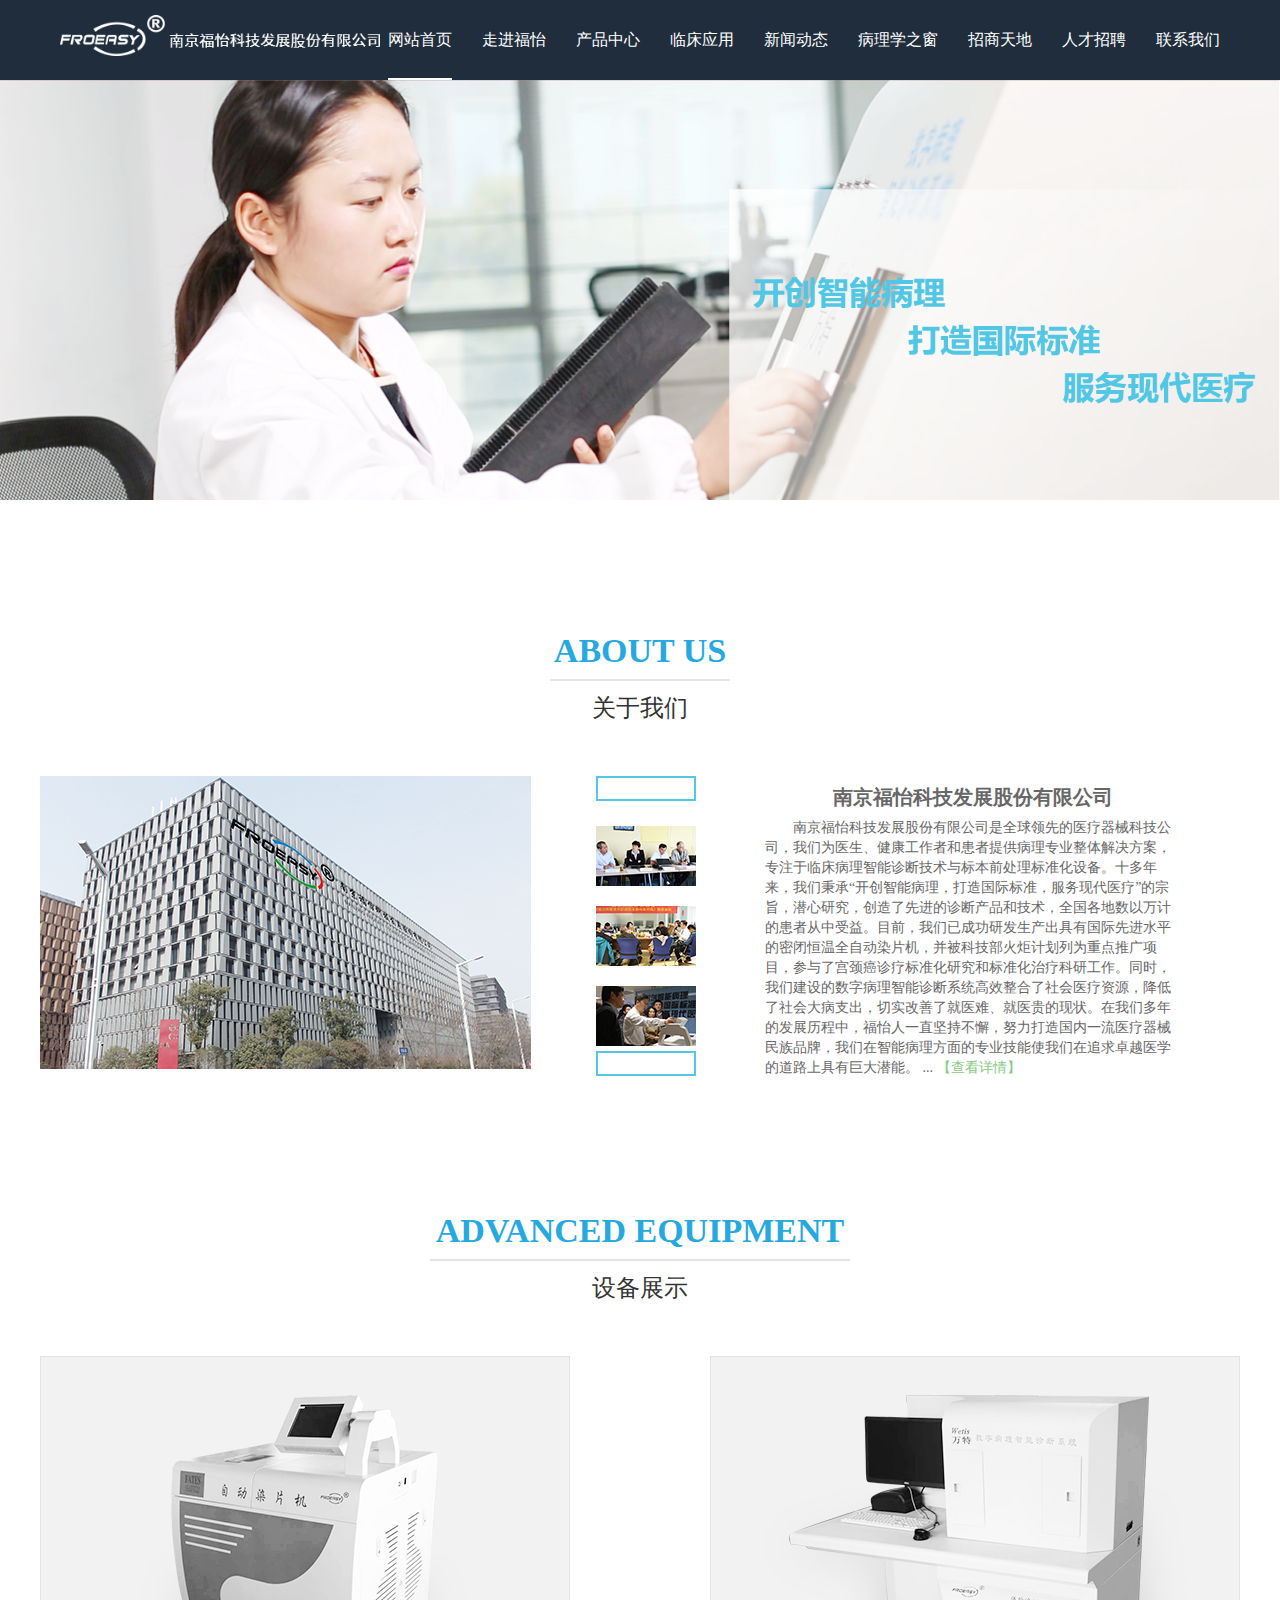
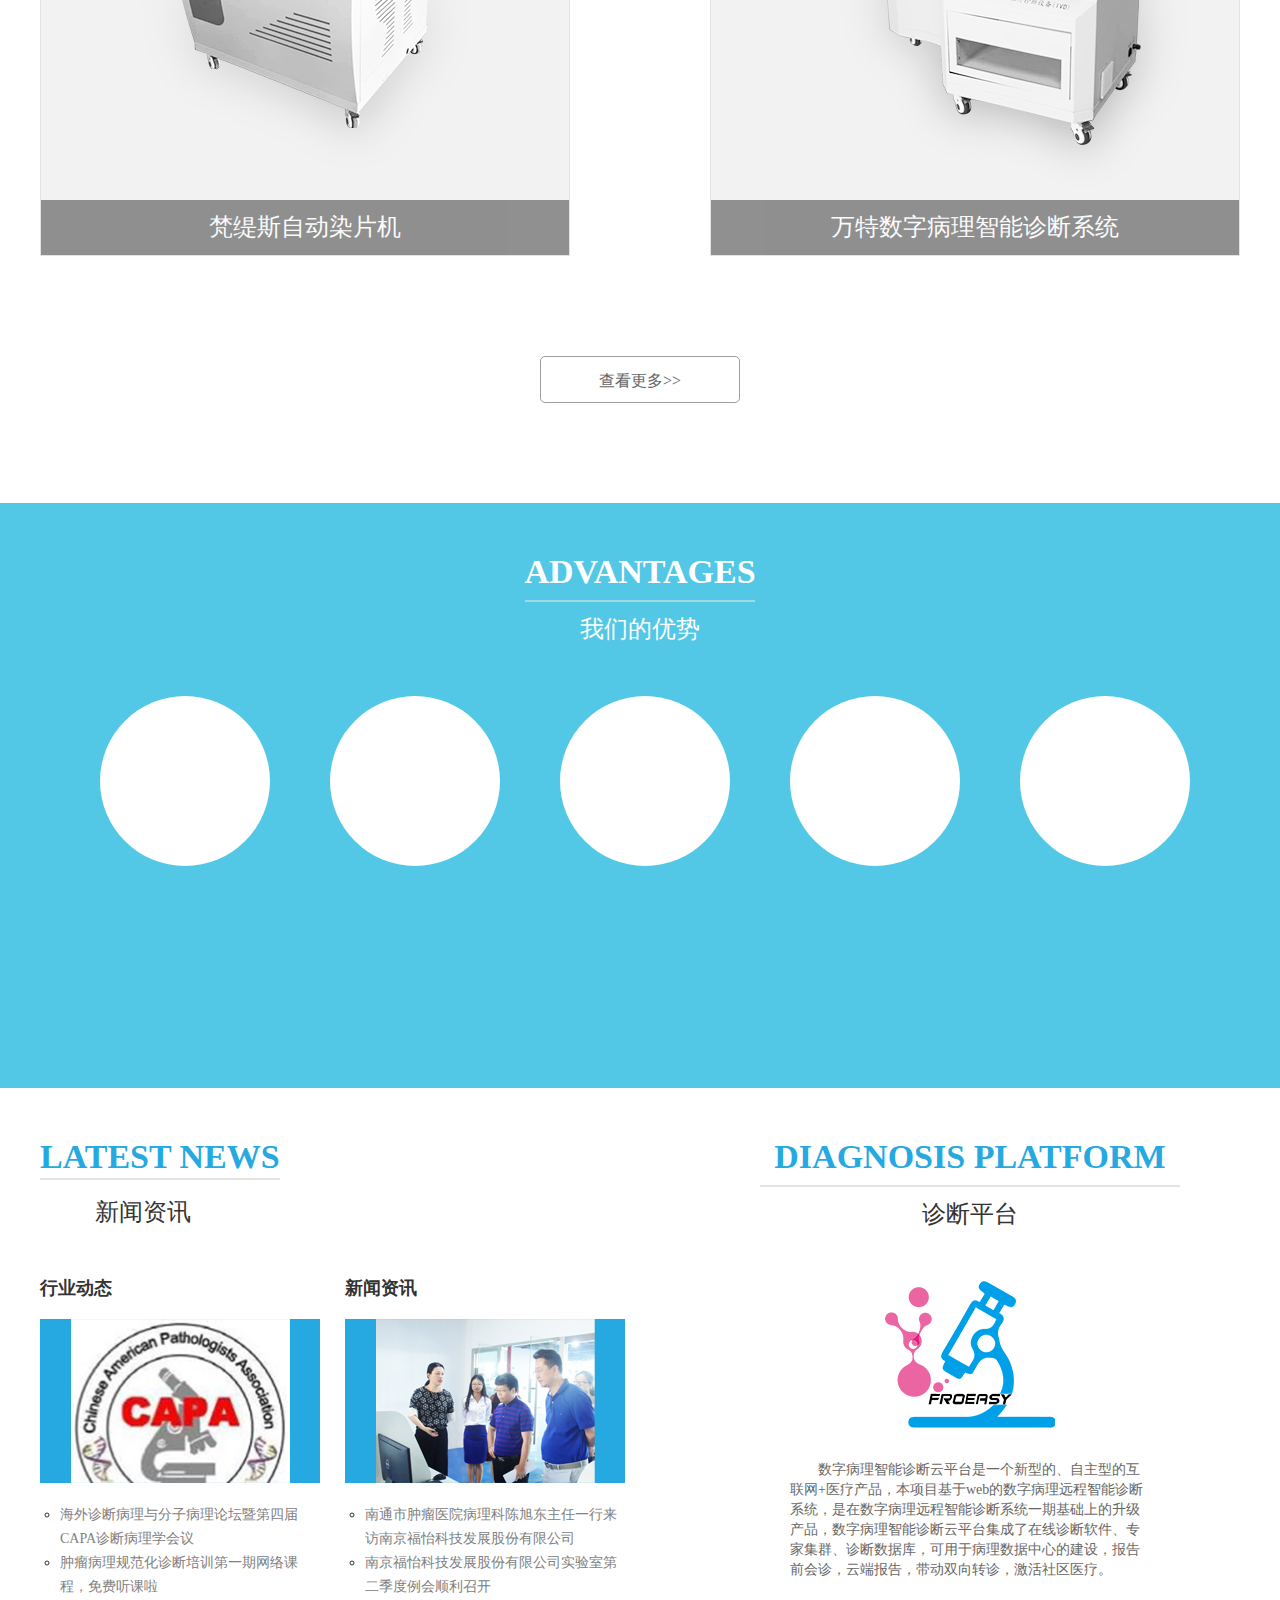
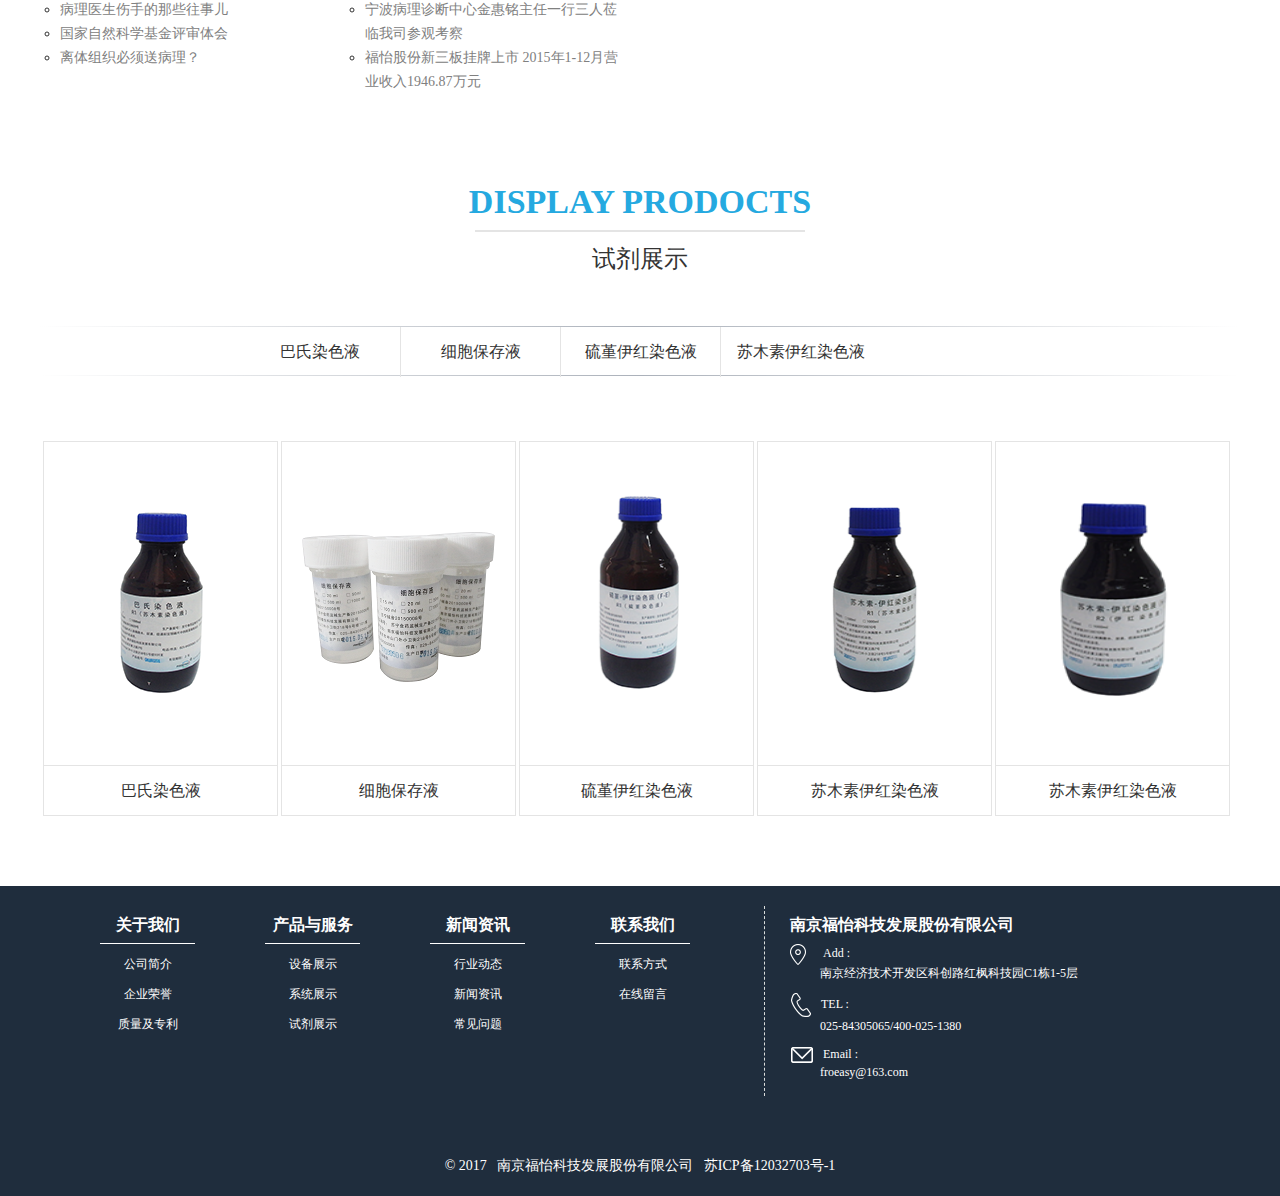
<file: index.html>
<!DOCTYPE html>
<html lang="en">
<head>
    <title> 南京福怡科技发展股份有限公司</title>
    <meta charset="utf-8">
    <meta name="viewport" content="width=device-width,initial-scale=1.0,user-scalable=no">
    <meta http-equiv="X-UA-Compatible" content="IE=edge,chrome=1">
    <meta name="description" content="南京福怡科技发展股份有限公司 - 世界领先的病理智能诊断整体解决方案提供商，开创智能病理，打造国际标准，服务现代医疗。数字病理智能诊断系统 - 二类6840有源医疗器械，自动染片机 - 一类6841有源医疗器械，数字病理远程诊断系统 - 二类6870软件">
    <meta name="keyword" content="医疗器械，病理诊断，智能病理，数字病理，病理，染色液">
    <meta name="author" content="Peng Peng">
    <link rel="icon" href="favicon.ico">
    <!--核心css-->
    <link rel="stylesheet" href="static/css/bootstrap.min.css">
    <link rel="stylesheet" href="static/css/normalize.css">
    <link rel="stylesheet" href="css/main.css">
</head>
<body>
    <!--导航栏开始-->
    <div class="nav">
        <a class="nav_logo fl" href="javascript:void(0)">
            <img  src="img/logo.png" alt="南京福怡logo" title="首页">
        </a>
        <ul class="nav_ul fr">
            <li><a href="javascript:void(0)" class="active" >网站首页</a></li>
            <li id="guanyu">
                <a href="html/home.html" >走进福怡</a>
                <div class="home_down">
                    <div class="home_li"><span><a href="html/home.html?home_flag=1">公司简介</a></span></div>
                    <div class="home_li"><span><a href="html/home.html?home_flag=2">公司荣誉</a></span></div>
                </div>
            </li>
            <li id="chanping">
                <a href="html/product.html" >产品中心</a>
                <div class="product_down">
                    <div class="product_li"><span ><a href="html/product.html?product_flag=1">设备展示</a></span></div>
                    <div class="product_li"><span ><a href="html/product.html?product_flag=2">系统展示</a></span></div>
                </div>
            </li>
            <li id="lingchuang">
                <a href="html/clinical.html">临床应用</a>
                <div class="clinical_down">
                    <div class="clinical_li"><span><a href="html/clinical.html?clinical_page=1">制片染色</a></span></div>
                    <div class="clinical_li"><span><a href="html/clinical.html?clinical_page=2">扫描上传</a></span></div>
                    <div class="clinical_li"><span><a href="html/clinical.html?clinical_page=3">远程病理诊断平台</a></span></div>
                </div>
            </li>
            <li id="xinwen">
                <a href="html/news.html">新闻动态</a>
                <div class="news_down">
                    <div class="news_li"><span><a href="html/news.html?news_page=1">新闻资讯</a></span></div>
                    <div class="news_li"><span><a href="html/news.html?news_page=2">行业动态</a></span></div>
                </div>
            </li>
            <li><a href="html/study.html">病理学之窗</a></li>
            <li><a href="html/merchants.html">招商天地</a></li>
            <li><a href="html/recruitment.html">人才招聘</a></li>
            <li id="lianxi">
                <a href="html/contact.html">联系我们</a>
                <div class="contact_down">
                    <div class="contact_li"><span><a href="html/contact.html?contact_page=1">联系方式</a></span></div>
                    <div class="contact_li"><span><a href="html/contact.html?contact_page=2">在线留言</a></span></div>
                </div>
            </li>
        </ul>
    </div>
    <!--导航栏结束-->

    <!--侧边栏开始-->
    <div class="dock">
        <ul class="dock_icons">
            <li class="dock_im">
                <i></i>
                <p id="dock_im_p"><a href="html/merchants.html">寻求合作</a></p>
            </li>
            <li class="dock_tel">
                <i></i>
                <p id="dock_tel_p">400-025-1380</p>
            </li>
            <li class="dock_wexin">
                <i></i>
                <p id="dock_wexin_p"><img src="img/weixin.jpg" alt="" width="100" height="100"></p>
            </li>
            <li class="dock_gupiao">
                <i></i>
                <p id="dock_gupiao_p">股票代码<br>870084</p>
            </li>
        </ul>
    </div>
    <!--侧边栏结束-->

    <!--展示图开始-->
    <div class="banner">
        <img src="img/banner.png" alt="" width="100%">
    </div>
    <!--展示图结束-->

    <!--关于我们开始-->
    <div class="about container-fluid">
        <div class="w">
            <div class="head_one">
                <h2 class="head_one_h2">ABOUT US</h2>
                <span class="head_one_line about_head_line"></span>
                <p class="head_one_p">关于我们</p>
            </div>
            <div class="about_all">
                <div class="about_left fl">
                    <img src="img/waiguan.png" alt="">
                </div>
                <div class="about_center fl">
                    <div class="about_center_top"></div>
                    <ul>
                        <li class="about_img autoLi"><img src="img/news1.png" alt=""></li>
                        <li class="about_img autoLi"><img src="img/news2.png" alt=""></li>
                        <li class="about_img autoLi"><img src="img/news4.png" alt=""></li>
                        <li class="about_img autoLi"><img src="img/news5.png" alt=""></li>
                        <li class="about_img autoLi"><img src="img/news1.png" alt=""></li>
                        <li class="about_img autoLi"><img src="img/news2.png" alt=""></li>
                        <li class="about_img autoLi"><img src="img/news4.png" alt=""></li>
                        <li class="about_img autoLi"><img src="img/news5.png" alt=""></li>
                    </ul>
                    <div class="about_center_btm"></div>
                </div>

                <div class="about_right fl">
                    <h4 class="about_right_h4">南京福怡科技发展股份有限公司</h4>
                    <p class="about_right_p">南京福怡科技发展股份有限公司是全球领先的医疗器械科技公司，我们为医生、健康工作者和患者提供病理专业整体解决方案，专注于临床病理智能诊断技术与标本前处理标准化设备。十多年来，我们秉承“开创智能病理，打造国际标准，服务现代医疗”的宗旨，潜心研究，创造了先进的诊断产品和技术，全国各地数以万计的患者从中受益。目前，我们已成功研发生产出具有国际先进水平的密闭恒温全自动染片机，并被科技部火炬计划列为重点推广项目，参与了宫颈癌诊疗标准化研究和标准化治疗科研工作。同时，我们建设的数字病理智能诊断系统高效整合了社会医疗资源，降低了社会大病支出，切实改善了就医难、就医贵的现状。在我们多年的发展历程中，福怡人一直坚持不懈，努力打造国内一流医疗器械民族品牌，我们在智能病理方面的专业技能使我们在追求卓越医学的道路上具有巨大潜能。
                        ... <a href="html/home.html?home_flag=1" style="color: #88ca84">【查看详情】</a> </p>
                </div>
            </div>
        </div>
    </div>
    <!--关于我们结束-->

    <!--设备展示开始  -->
    <div class="equipment container-fluid">
        <div class="head_one">
            <h2 class="head_one_h2">ADVANCED EQUIPMENT</h2>
            <span class="head_one_line"></span>
            <p class="head_one_p">设备展示</p>
        </div>
        <div class="equipment_show_all w">
            <div class="equipment_show fl equipment_show_b">
                <img src="img/ranpianjiheibai.png" alt="">
                <div class="equipment_show_btn"><a href="html/product.html?product_flag=1">梵缇斯自动染片机</a></div>
            </div>
            <div class="equipment_show fr equipment_show_a">
                <img src="img/shuzibingliheibai.png" alt="">
                <div class="equipment_show_btn"><a href="html/product.html?product_flag=1">万特数字病理智能诊断系统</a></div>
            </div>
        </div>
        <div class="equipment_other">
            <a href="html/product.html?product_flag=1">查看更多&gt;&gt;</a>
        </div>
    </div>
    <!--设备展示结束-->

    <!--我们的优势开始-->
    <div class="container-fluid advantages ">
        <div class="head_two">
            <h2 class="head_two_h2">ADVANTAGES</h2>
            <span class="head_two_line"></span>
            <p class="head_two_p">我们的优势</p>
        </div>
        <div id="boss" class="w ">
            <div class="advantages_box fl" >
                <img src="img/biaozhun.png" alt="">
                <p class="advantages_box_title">标准化</p>
                <p class="advantages_box_text">在恒定染色条件下，完成病例样本的标准化前端染色</p>
            </div>
            <div class="advantages_box fl" >
                <img src="img/green.png" alt="">
                <p class="advantages_box_title">绿色化</p>
                <p class="advantages_box_text">绿色净水功能，有效处理废气废液，低碳排放无污染</p>
            </div >
            <div class="advantages_box fl" >
                <img src="img/yiti.png" alt="">
                <p class="advantages_box_title">一体化</p>
                <p class="advantages_box_text">集样本标准前端处理，智能在线筛查，远程诊断为一体的智能病理诊断系统</p>
            </div>
            <div class="advantages_box fl">
                <img src="img/zhineng.png" alt="">
                <p class="advantages_box_title">智能化</p>
                <p class="advantages_box_text">全自动无人值守，智能筛查病理样本</p>
            </div>
            <div class="advantages_box fl" >
                <img src="img/yuancheng.png" alt="">
                <p class="advantages_box_title">远程化</p>
                <p class="advantages_box_text">大数据和云平台的智能病理远程诊断系统</p>
            </div>
        </div>
    </div>
    <!--我们的优势结束-->

    <!--动态开始-->
    <div class="dynamic w">
        <div class="dynamic_left fl">
            <div class="head_one dynamic_left_head">
                <h2 class="head_one_h2  dynamic_left_head_h2">LATEST NEWS</h2>
                <span class="head_one_line dynamic_left_head_line"></span>
                <p class="head_one_p dynamic_left_head_p">新闻资讯</p>
            </div>
            <div class="dynamic_left_l fl">
                <h4 class="dynamic_left_btn">行业动态</h4>
                <div class="dynamic_left_img">
                    <img src="img/industry.png" alt="">
                </div>
                <ul class="dynamic_left_context">
                    <li><a href="html/article.html" target="_blank">海外诊断病理与分子病理论坛暨第四届CAPA诊断病理学会议</a></li>
                    <li><a href="html/article.html" target="_blank">肿瘤病理规范化诊断培训第一期网络课程，免费听课啦</a></li>
                    <li><a href="html/article.html" target="_blank"> 病理医生伤手的那些往事儿</a></li>
                    <li><a href="html/article.html" target="_blank">国家自然科学基金评审体会</a></li>
                    <li><a href="html/article.html" target="_blank">离体组织必须送病理？</a></li>
                </ul>
            </div>
            <div class="dynamic_left_r fl">
                <h4 class="dynamic_left_btn">新闻资讯</h4>
                <div class="dynamic_left_img">
                    <img src="img/news3.png" alt="">
                </div>
                <ul class="dynamic_left_context">
                    <li><a href="html/article.html" target="_blank">南通市肿瘤医院病理科陈旭东主任一行来访南京福怡科技发展股份有限公司</a></li>
                    <li><a href="html/article.html" target="_blank"> 南京福怡科技发展股份有限公司实验室第二季度例会顺利召开</a></li>
                    <li><a href="html/article.html" target="_blank">宁波病理诊断中心金惠铭主任一行三人莅临我司参观考察</a></li>
                    <li><a href="html/article.html" target="_blank"> 福怡股份新三板挂牌上市 2015年1-12月营业收入1946.87万元</a></li>
                </ul>
            </div>
        </div>
        <div class="dynamic_right fl">
            <div class="head_one">
                <h2 class="head_one_h2">DIAGNOSIS PLATFORM</h2>
                <span class="head_one_line"></span>
                <p class="head_one_p">诊断平台</p>
            </div>
            <!--诊断平台-->
            <div class="dynamic_right_pingtai"><a href="https://www.froeasy.net/pms/" target="_blank" title="点击进入数字病理远程诊断系统"><img src="img/pingtai.png" alt=""></a> </div>
            <a href="https://www.froeasy.net/pms/" target="_blank" title="点击进入数字病理远程诊断系统"><p class="dynamic_right_text">数字病理智能诊断云平台是一个新型的、自主型的互联网+医疗产品，本项目基于web的数字病理远程智能诊断系统，是在数字病理远程智能诊断系统一期基础上的升级产品，数字病理智能诊断云平台集成了在线诊断软件、专家集群、诊断数据库，可用于病理数据中心的建设，报告前会诊，云端报告，带动双向转诊，激活社区医疗。</p></a>
        </div>
    </div>
    <!--动态结束-->


    <!--试剂展示开始-->
    <div class="container-fluid" id="display_show">
        <div class="w">
            <div class="reagent">
                <div class="head_one">
                    <h2 class="head_one_h2">DISPLAY PRODOCTS</h2>
                    <span class="head_one_line reagent_head_line"></span>
                    <p class="head_one_p">试剂展示</p>
                </div>
                <div class="reagent_nav">
                    <div  class="reagent_nav_div fl" data-v="1" style="border-left: none">巴氏染色液</div>
                    <div  class="reagent_nav_div fl" data-v="2">细胞保存液</div>
                    <div  class="reagent_nav_div fl" data-v="3">硫堇伊红染色液</div>
                    <div  class="reagent_nav_div fl" data-v="4" style="border-right: none">苏木素伊红染色液</div>
                    <!--<div  class="reagent_nav_div fl" data-v="5"  style="border-right: none"></div>-->
                </div>
                <div class="reagent_show">
                    <div class="reagent_show_all fl " data-w="1">
                        <img src="img/BSR1.png" alt="">
                        <div class="reagent_btn">巴氏染色液</div>
                        <!--遮罩层-->
                        <div id="reagent_cover1" class="reagent_cover">
                            <h3 class="reagent_cover_h3">巴氏染色液</h3>
                            <p class="reagent_cover_p">500ml/瓶*3，1000ml/瓶*3，3瓶/盒。用于临床对人体胸腹水、尿液、痰液和宫颈刷片中的脱落细胞染色，适用于手动染片和本公司生产的自动染片机染色</p>
                        </div>
                    </div>
                    <div class="reagent_show_all fl" data-w="2">
                        <img src="img/xibao.png" alt="" style="width: 193px;height: 150px;margin-top: 50px;">
                        <div class="reagent_btn">细胞保存液</div>
                        <!--遮罩层-->
                        <div id="reagent_cover2" class="reagent_cover">
                            <h3 class="reagent_cover_h3">细胞保存液</h3>
                            <p class="reagent_cover_p">15ml、20ml、50ml、100ml。用于保存、运输取自人体的用于治疗性用途,用于需要做病理检测诊断的人员</p>
                        </div>
                    </div>
                    <div  class="reagent_show_all fl" data-w="3">
                        <img src="img/LJYR1.png" alt="">
                        <div class="reagent_btn">硫堇伊红染色液</div>
                        <!--遮罩层-->
                        <div id="reagent_cover3" class="reagent_cover">
                            <h3 class="reagent_cover_h3">硫堇伊红染色液</h3>
                            <p class="reagent_cover_p">用于对病理分析前人体组织切片、脱落细胞进行复染及特殊染色。适用于手动染片和本公司生产的自动染片机染色</p>
                        </div>
                    </div>
                    <div  class="reagent_show_all fl" data-w="4">
                        <img src="img/sumusuR1.png" alt="">
                        <div class="reagent_btn">苏木素伊红染色液</div>
                        <!--遮罩层-->
                        <div id="reagent_cover4" class="reagent_cover">
                            <h3 class="reagent_cover_h3">苏木素伊红染色液</h3>
                            <p class="reagent_cover_p">500ml/瓶*2，1000ml/瓶*2 ，2瓶/盒。用于临床对人体胸腹水、尿液、痰液和宫颈刷片中的脱落细胞染色，适用于手动染片和本公司生产的自动染片机染色。</p>
                        </div>
                    </div>
                    <div  class="reagent_show_all fl" data-w="5">
                        <img src="img/sumusuR2.png" alt="">
                        <div class="reagent_btn">苏木素伊红染色液</div>
                        <!--遮罩层-->
                        <div id="reagent_cover5" class="reagent_cover">
                            <h3 class="reagent_cover_h3">苏木素伊红染色液</h3>
                            <p class="reagent_cover_p">500ml/瓶*2，1000ml/瓶*2 ，2瓶/盒。用于临床对人体胸腹水、尿液、痰液和宫颈刷片中的脱落细胞染色，适用于手动染片和本公司生产的自动染片机染色。</p>
                        </div>
                    </div>
                </div>
            </div>
        </div>
    </div>
    <!--试剂展示结束-->

    <!--底部开始-->
    <div class="footer container-fluid">
        <div class="w">
            <div class="footer_top">
                <div class="footer_top_left fl">
                    <div class="footer_top_left_all fl">
                        <h4>关于我们</h4>
                        <ul>
                            <li><a href="html/home.html?home_flag=1">公司简介</a></li>
                            <li><a href="html/home.html?home_flag=2">企业荣誉</a></li>
                            <li><a href="html/home.html?home_flag=2">质量及专利</a></li>
                        </ul>
                    </div>
                    <div class="footer_top_left_all fl">
                        <h4>产品与服务</h4>
                        <ul>
                            <li><a href="html/product.html?product_flag=1">设备展示</a></li>
                            <li><a href="html/product.html?product_flag=2">系统展示</a></li>
                            <li><a href="#display_show">试剂展示</a></li>
                        </ul>
                    </div>
                    <div class="footer_top_left_all fl">
                        <h4>新闻资讯</h4>
                        <ul>
                            <li><a href="html/news.html?news_page=2">行业动态</a></li>
                            <li><a href="html/news.html?news_page=1">新闻资讯</a></li>
                            <li><a href="html/study.html">常见问题</a></li>
                        </ul>
                    </div>
                    <div class="footer_top_left_all fl">
                        <h4>联系我们</h4>
                        <ul>
                            <li><a href="html/contact.html?contact_page=1">联系方式</a></li>
                            <li><a href="html/contact.html?contact_page=2">在线留言</a></li>
                        </ul>
                    </div>
                </div>
                <div class="footer_top_right fl">
                    <h4>南京福怡科技发展股份有限公司</h4>
                    <p><span><img src="img/add.png" alt=""></span>&nbsp;&nbsp;Add :<br>&nbsp;&nbsp;&nbsp;&nbsp;&nbsp;&nbsp;&nbsp;&nbsp;&nbsp;&nbsp;南京经济技术开发区科创路红枫科技园C1栋1-5层</p>
                    <p><span><img src="img/phone.png" alt=""></span>TEL :<br>&nbsp;&nbsp;&nbsp;&nbsp;&nbsp;&nbsp;&nbsp;&nbsp;&nbsp;&nbsp;025-84305065/400-025-1380</p>
                    <p><span><img src="img/email.png" alt=""></span>Email :<br>&nbsp;&nbsp;&nbsp;&nbsp;&nbsp;&nbsp;&nbsp;&nbsp;&nbsp;&nbsp;froeasy@163.com</p>
                </div>
            </div>
            <div class="footer_btn">
            ©&nbsp;2017&nbsp; &nbsp;南京福怡科技发展股份有限公司&nbsp; &nbsp;<a href="http://www.miibeian.gov.cn" target="_blank">苏ICP备12032703号-1</a>
        </div>
        </div>
    </div>
    <!--底部结束-->

    <!--回到顶部-->
    <div id="BackToTop"><span>回到顶部</span></div>
<script src="static/js/scrollreveal.min.js"></script>
<script>
    window.sr = ScrollReveal({ reset: true });
    sr.reveal(".advantages_box img",{opcity:.1,origin:"top",distance:"300px",duration:600},60);
    sr.reveal(".advantages_box p",{opcity:.1,origin:"bottom",distance:"300px",duration:600},60);
</script>
</body>
<script src="static/js/jquery-2.1.1.min.js"></script>
<script src="static/js/bootstrap.min.js"></script>
<script src="static/js/scrollreveal.min.js"></script>
<script src="js/main.js"></script>
</html>
</file>
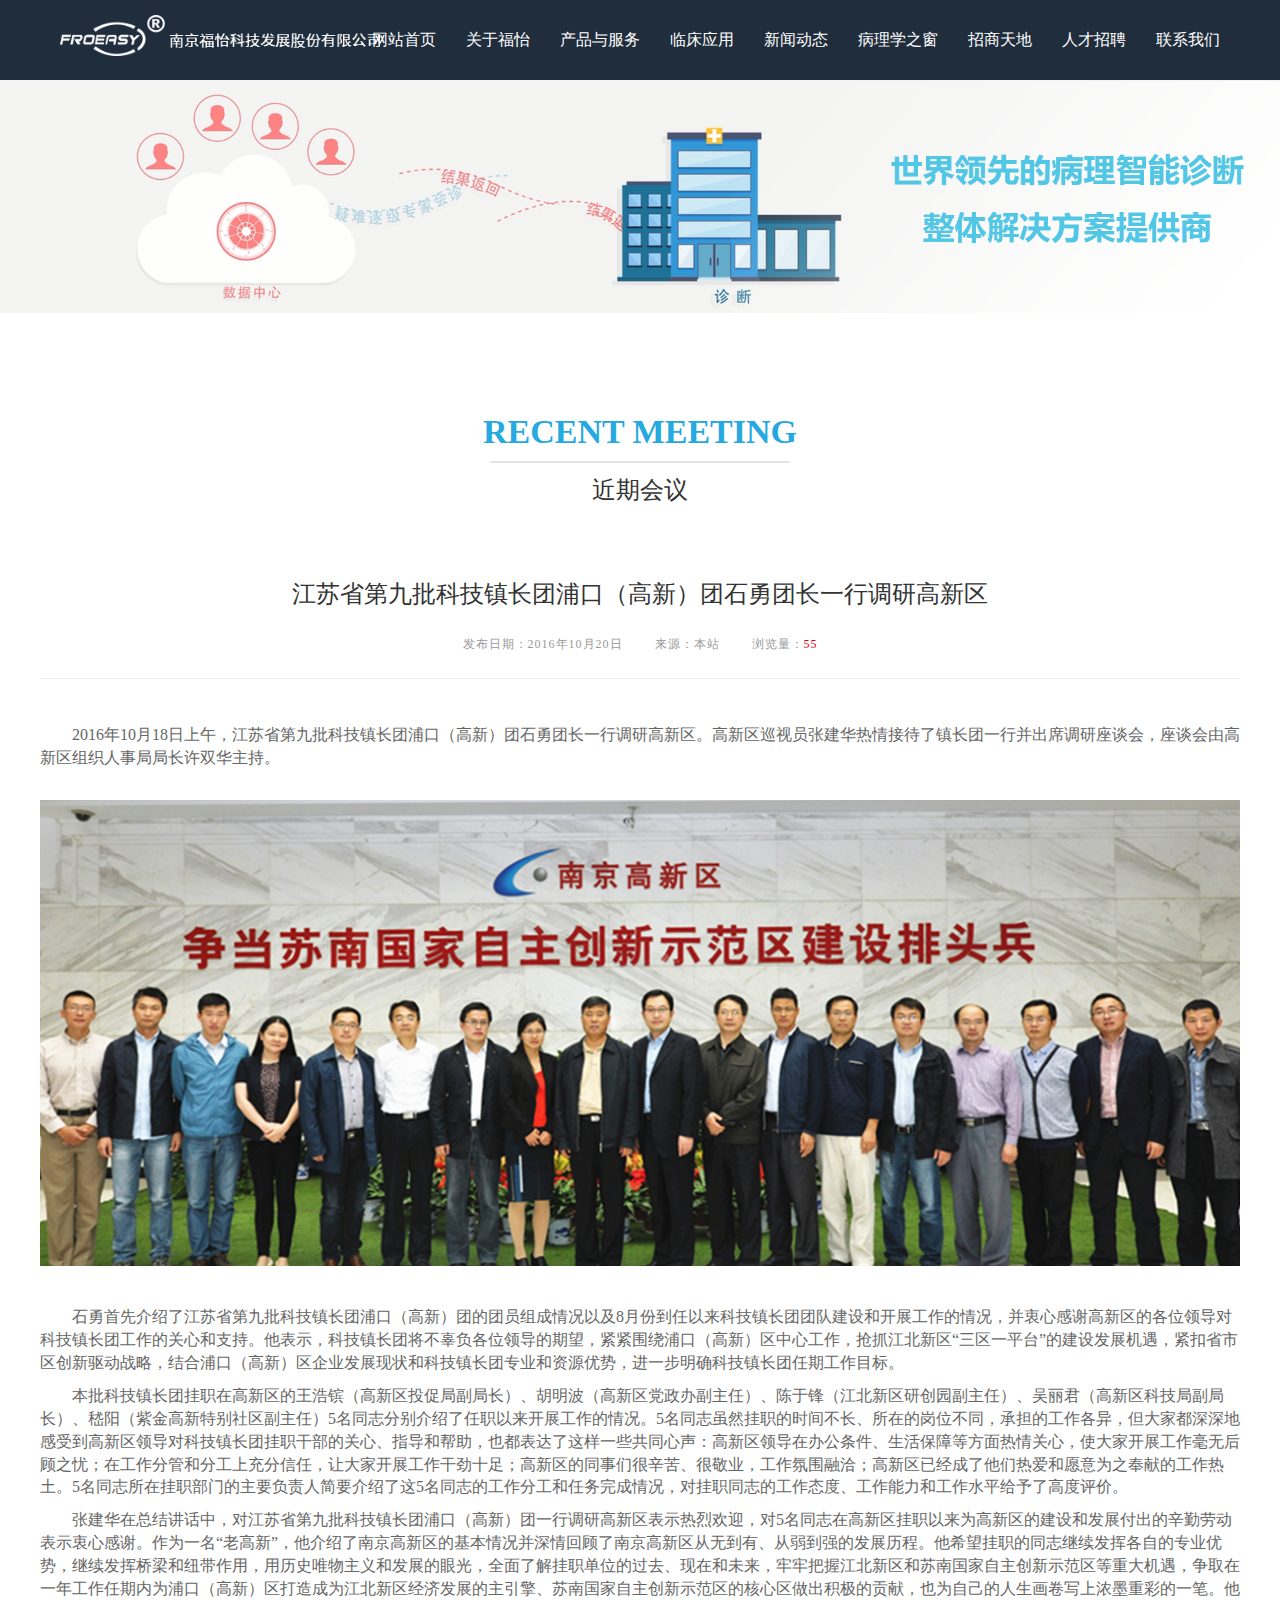
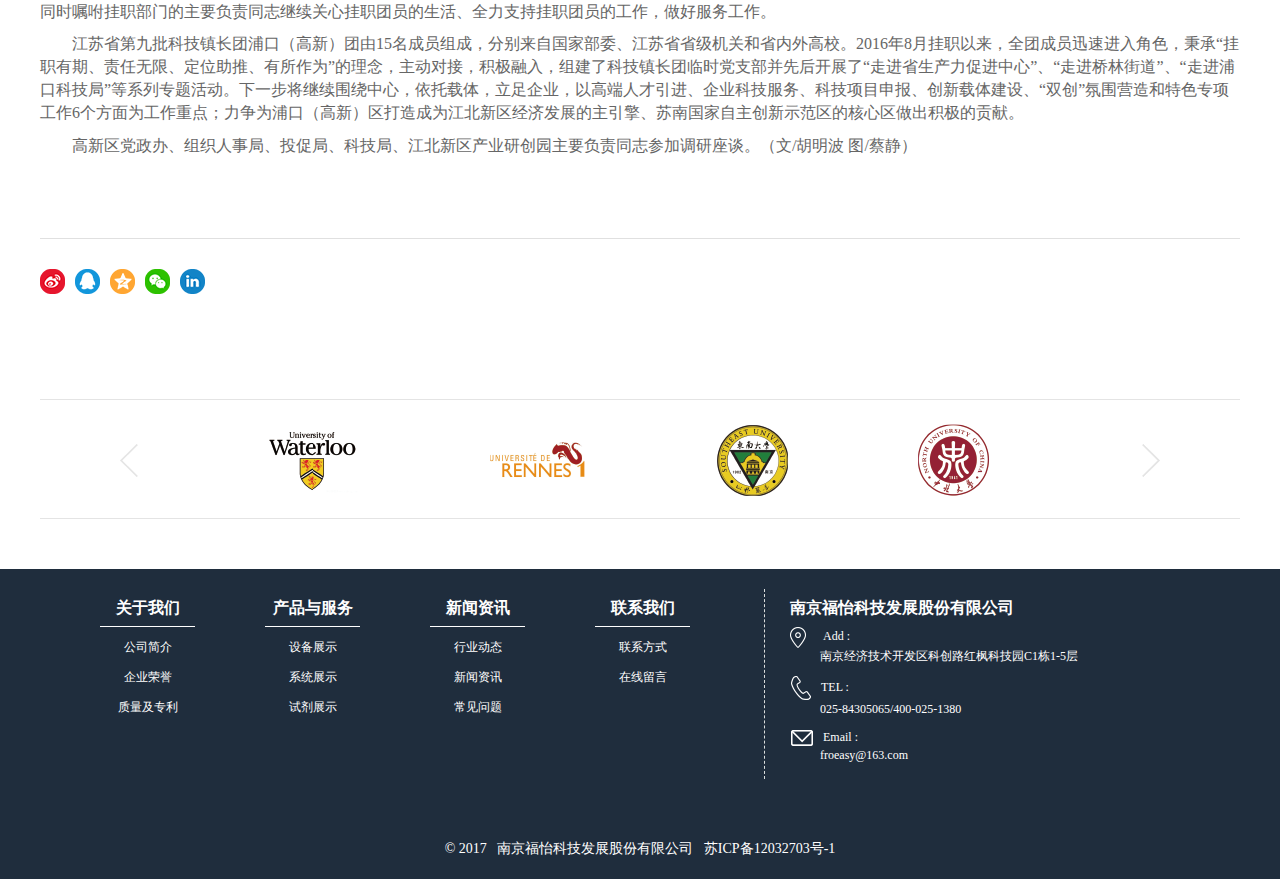
<file: html/article.html>
<!DOCTYPE html>
<html lang="en">
<head>
    <title> 南京福怡科技发展股份有限公司</title>
    <meta charset="utf-8">
    <meta name="viewport" content="width=device-width,initial-scale=1.0,user-scalable=no">
    <meta http-equiv="X-UA-Compatible" content="ie=edge">
    <link rel="icon" href="../favicon.ico">
    <!--核心css-->
    <link rel="stylesheet" href="../static/css/bootstrap.min.css">
    <link rel="stylesheet" href="../static/css/normalize.css">
    <link rel="stylesheet" href="../css/main.css">
    <link rel="stylesheet" href="../css/home.css">
    <link rel="stylesheet" href="../css/product.css">
    <link rel="stylesheet" href="../css/article.css">
</head>
<body id="body">
    <!--导航栏开始-->
    <div class="nav">
        <a class="nav_logo fl" href="../index.html">
            <img  src="../img/logo.png" alt="" title="首页">
        </a>
        <ul class="nav_ul fr">
            <li><a href="../index.html">网站首页</a></li>
            <li id="guanyu">
                <a href="home.html" >关于福怡</a>
                <div class="home_down">
                    <div class="home_li"><span><a href="home.html?home_flag=1">公司简介</a></span></div>
                    <div class="home_li"><span><a href="home.html?home_flag=2">公司荣誉</a></span></div>
                </div>
            </li>
            <li id="chanping">
                <a href="product.html" >产品与服务</a>
                <div class="product_down">
                    <div class="product_li"><span ><a href="product.html?product_flag=1">设备展示</a></span></div>
                    <div class="product_li"><span ><a href="product.html?product_flag=2">系统展示</a></span></div>
                </div>
            </li>
            <li id="lingchuang">
                <a href="clinical.html">临床应用</a>
                <div class="clinical_down">
                    <div class="clinical_li"><span><a href="clinical.html?clinical_page=1">制片染色</a></span></div>
                    <div class="clinical_li"><span><a href="clinical.html?clinical_page=2">扫描上传</a></span></div>
                    <div class="clinical_li"><span><a href="clinical.html?clinical_page=3">远程病理诊断平台</a></span></div>
                </div>
            </li>
            <li id="xinwen">
                <a href="news.html">新闻动态</a>
                <div class="news_down">
                    <div class="news_li"><span><a href="news.html?news_page=1">新闻资讯</a></span></div>
                    <div class="news_li"><span><a href="news.html?news_page=2">行业动态</a></span></div>
                </div>
            </li>
            <li><a href="study.html">病理学之窗</a></li>
            <li><a href="merchants.html">招商天地</a></li>
            <li><a href="recruitment.html">人才招聘</a></li>
            <li id="lianxi">
                <a href="contact.html">联系我们</a>
                <div class="contact_down">
                    <div class="contact_li"><span><a href="contact.html?contact_page=1">联系方式</a></span></div>
                    <div class="contact_li"><span><a href="contact.html?contact_page=2">在线留言</a></span></div>
                </div>
            </li>
        </ul>
    </div>
    <!--导航栏结束-->

    <!--侧边栏开始-->
    <div class="dock">
        <ul class="dock_icons">
            <li class="dock_im">
                <i></i>
                <p id="dock_im_p"><a href="merchants.html">寻求合作</a></p>
            </li>
            <li class="dock_tel">
                <i></i>
                <p id="dock_tel_p">400-025-1380</p>
            </li>
            <li class="dock_wexin">
                <i></i>
                <p id="dock_wexin_p"><img src="../img/weixin.jpg" alt="" width="100" height="100"></p>
            </li>
            <li class="dock_gupiao">
                <i></i>
                <p id="dock_gupiao_p">股票代码<br>870084</p>
            </li>
        </ul>
    </div>
    <!--侧边栏结束-->

    <!--home 展示图开始-->
    <img class="home_center" src="../img/home_center.png" alt="">
    <!--home 展示图结束-->

    <!--中心内容-->
    <div class="article_show w">
        <div class="head_one article_show_head">
            <h2 class="head_one_h2">RECENT MEETING</h2>
            <span class="head_one_line article_show_line"></span>
            <p class="head_one_p">近期会议</p>
        </div>
        <div class="article_showAll">
            <div class="article_showAll_title">
                <p class="article_showAll_title_1" >江苏省第九批科技镇长团浦口（高新）团石勇团长一行调研高新区</p>
                <p class="article_showAll_title_2">发布日期：2016年10月20日&nbsp;&nbsp;&nbsp;&nbsp;&nbsp;&nbsp;&nbsp;&nbsp;来源：本站&nbsp;&nbsp;&nbsp;&nbsp;&nbsp;&nbsp;&nbsp;&nbsp;浏览量：<span style="color: #E60012">55</span></p>
                <hr>
            </div>
            <div class="article_showAll_consent ">
                <p class="article_showAll_consent_1"> 2016年10月18日上午，江苏省第九批科技镇长团浦口（高新）团石勇团长一行调研高新区。高新区巡视员张建华热情接待了镇长团一行并出席调研座谈会，座谈会由高新区组织人事局局长许双华主持。</p>
                <img src="../img/vs.png" alt="" width="1200" height="auto" style=" margin-bottom: 40px;">
                <p>石勇首先介绍了江苏省第九批科技镇长团浦口（高新）团的团员组成情况以及8月份到任以来科技镇长团团队建设和开展工作的情况，并衷心感谢高新区的各位领导对科技镇长团工作的关心和支持。他表示，科技镇长团将不辜负各位领导的期望，紧紧围绕浦口（高新）区中心工作，抢抓江北新区“三区一平台”的建设发展机遇，紧扣省市区创新驱动战略，结合浦口（高新）区企业发展现状和科技镇长团专业和资源优势，进一步明确科技镇长团任期工作目标。</p>
                <p>本批科技镇长团挂职在高新区的王浩镔（高新区投促局副局长）、胡明波（高新区党政办副主任）、陈于锋（江北新区研创园副主任）、吴丽君（高新区科技局副局长）、嵇阳（紫金高新特别社区副主任）5名同志分别介绍了任职以来开展工作的情况。5名同志虽然挂职的时间不长、所在的岗位不同，承担的工作各异，但大家都深深地感受到高新区领导对科技镇长团挂职干部的关心、指导和帮助，也都表达了这样一些共同心声：高新区领导在办公条件、生活保障等方面热情关心，使大家开展工作毫无后顾之忧；在工作分管和分工上充分信任，让大家开展工作干劲十足；高新区的同事们很辛苦、很敬业，工作氛围融洽；高新区已经成了他们热爱和愿意为之奉献的工作热土。5名同志所在挂职部门的主要负责人简要介绍了这5名同志的工作分工和任务完成情况，对挂职同志的工作态度、工作能力和工作水平给予了高度评价。</p>
                <p>张建华在总结讲话中，对江苏省第九批科技镇长团浦口（高新）团一行调研高新区表示热烈欢迎，对5名同志在高新区挂职以来为高新区的建设和发展付出的辛勤劳动表示衷心感谢。作为一名“老高新”，他介绍了南京高新区的基本情况并深情回顾了南京高新区从无到有、从弱到强的发展历程。他希望挂职的同志继续发挥各自的专业优势，继续发挥桥梁和纽带作用，用历史唯物主义和发展的眼光，全面了解挂职单位的过去、现在和未来，牢牢把握江北新区和苏南国家自主创新示范区等重大机遇，争取在一年工作任期内为浦口（高新）区打造成为江北新区经济发展的主引擎、苏南国家自主创新示范区的核心区做出积极的贡献，也为自己的人生画卷写上浓墨重彩的一笔。他同时嘱咐挂职部门的主要负责同志继续关心挂职团员的生活、全力支持挂职团员的工作，做好服务工作。</p>
                <p> 江苏省第九批科技镇长团浦口（高新）团由15名成员组成，分别来自国家部委、江苏省省级机关和省内外高校。2016年8月挂职以来，全团成员迅速进入角色，秉承“挂职有期、责任无限、定位助推、有所作为”的理念，主动对接，积极融入，组建了科技镇长团临时党支部并先后开展了“走进省生产力促进中心”、“走进桥林街道”、“走进浦口科技局”等系列专题活动。下一步将继续围绕中心，依托载体，立足企业，以高端人才引进、企业科技服务、科技项目申报、创新载体建设、“双创”氛围营造和特色专项工作6个方面为工作重点；力争为浦口（高新）区打造成为江北新区经济发展的主引擎、苏南国家自主创新示范区的核心区做出积极的贡献。</p>
                <p>高新区党政办、组织人事局、投促局、科技局、江北新区产业研创园主要负责同志参加调研座谈。（文/胡明波 图/蔡静）</p>
            </div>
            <div class="article_showAll_icn">
                <ul>
                    <li><a href="javascript:void(0)" target="_blank"><img src="../img/icon_weibo.png" ></a></li>
                    <li><a href="javascript:void(0)" target="_blank"><img src="../img/icon_QQ.png"></a></li>
                    <li><a href="javascript:void(0)" target="_blank"><img src="../img/icon_Qzone.png" ></a></li>
                    <li><a href="javascript:void(0)" target="_blank"><img src="../img/icon_wechat.png"></a></li>
                    <li><a href="javascript:void(0)" target="_blank"><img src="../img/icon_linkedin.png"></a></li>
                </ul>
            </div>
        </div>
    </div>


    <!--合作展示开始-->
    <div class="product_btnTop w">
        <div class="home_culture_university">
            <a class="home_left fl" href="javascript:void(0)"><img  src="../img/home_left.png" alt=""></a>
            <a class="home_right fr" href="javascript:void(0)"> <img  src="../img/home_right.png" alt=""></a>
            <ul>
                <li><a href="https://uwaterloo.ca/" target="_blank"><img src="../img/HTL.png" alt=""></a></li>
                <li><a href="https://www.univ-rennes1.fr/" target="_blank"><img src="../img/leien.png" alt=""></a></li>
                <li><a href="http://www.seu.edu.cn/" target="_blank"><img src="../img/dongnan.png" alt=""></a></li>
                <li><a href="http://www.nuc.edu.cn/" target="_blank"><img src="../img/zhongbei.png" alt=""></a></li>
            </ul>
        </div>
    </div>
    <!--合作展示结束-->

    <!--底部开始-->
    <div class="footer container-fluid">
        <div class="w">
            <div class="footer_top">
                <div class="footer_top_left fl">
                    <div class="footer_top_left_all fl">
                        <h4>关于我们</h4>
                        <ul>
                            <li><a href="home.html?home_flag=1">公司简介</a></li>
                            <li><a href="home.html?home_flag=2">企业荣誉</a></li>
                            <li><a href="home.html?home_flag=2">质量及专利</a></li>
                        </ul>
                    </div>
                    <div class="footer_top_left_all fl">
                        <h4>产品与服务</h4>
                        <ul>
                            <li><a href="product.html?product_flag=1">设备展示</a></li>
                            <li><a href="product.html?product_flag=2">系统展示</a></li>
                            <li><a href="../index.html#display_show">试剂展示</a></li>
                        </ul>
                    </div>
                    <div class="footer_top_left_all fl">
                        <h4>新闻资讯</h4>
                        <ul>
                            <li><a href="news.html?news_page=2">行业动态</a></li>
                            <li><a href="news.html?news_page=1">新闻资讯</a></li>
                            <li><a href="study.html">常见问题</a></li>
                        </ul>
                    </div>
                    <div class="footer_top_left_all fl">
                        <h4>联系我们</h4>
                        <ul>
                            <li><a href="contact.html?contact_page=1">联系方式</a></li>
                            <li><a href="contact.html?contact_page=2">在线留言</a></li>
                        </ul>
                    </div>
                </div>
                <div class="footer_top_right fl">
                    <h4>南京福怡科技发展股份有限公司</h4>
                    <p><span><img src="../img/add.png" alt=""></span>&nbsp;&nbsp;Add :<br>&nbsp;&nbsp;&nbsp;&nbsp;&nbsp;&nbsp;&nbsp;&nbsp;&nbsp;&nbsp;南京经济技术开发区科创路红枫科技园C1栋1-5层</p>
                    <p><span><img src="../img/phone.png" alt=""></span>TEL :<br>&nbsp;&nbsp;&nbsp;&nbsp;&nbsp;&nbsp;&nbsp;&nbsp;&nbsp;&nbsp;025-84305065/400-025-1380</p>
                    <p><span><img src="../img/email.png" alt=""></span>Email :<br>&nbsp;&nbsp;&nbsp;&nbsp;&nbsp;&nbsp;&nbsp;&nbsp;&nbsp;&nbsp;froeasy@163.com</p>
                </div>
            </div>
            <div class="footer_btn">
                ©&nbsp;2017&nbsp; &nbsp;南京福怡科技发展股份有限公司&nbsp; &nbsp;<a href="http://www.miibeian.gov.cn" target="_blank">苏ICP备12032703号-1</a>
            </div>
        </div>
    </div>
    <!--底部结束-->
    <!--回到顶部-->
    <div id="BackToTop"><span>回到顶部</span></div>
</body>
<script src="../static/js/jquery-2.1.1.min.js"></script>
<script src="../static/js/bootstrap.min.js"></script>
<script src="../js/main.js"></script>
</html>
</file>
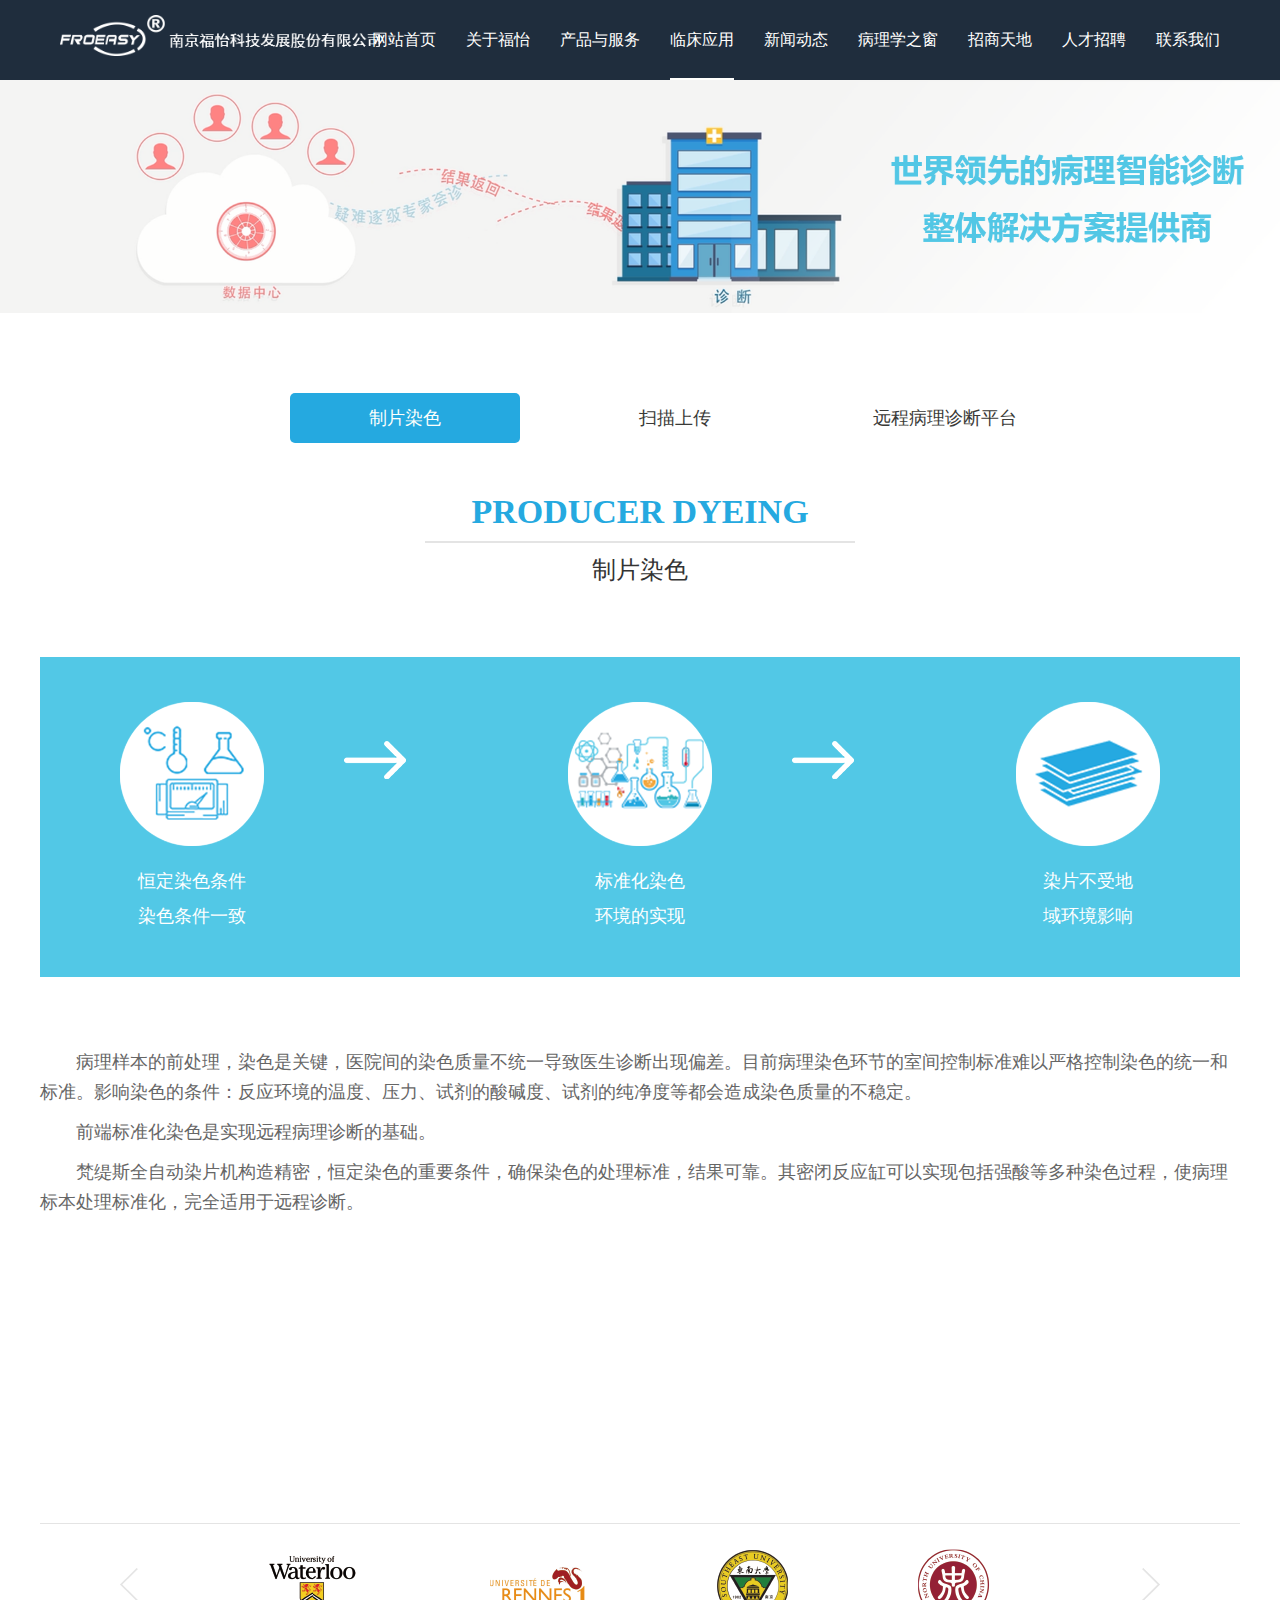
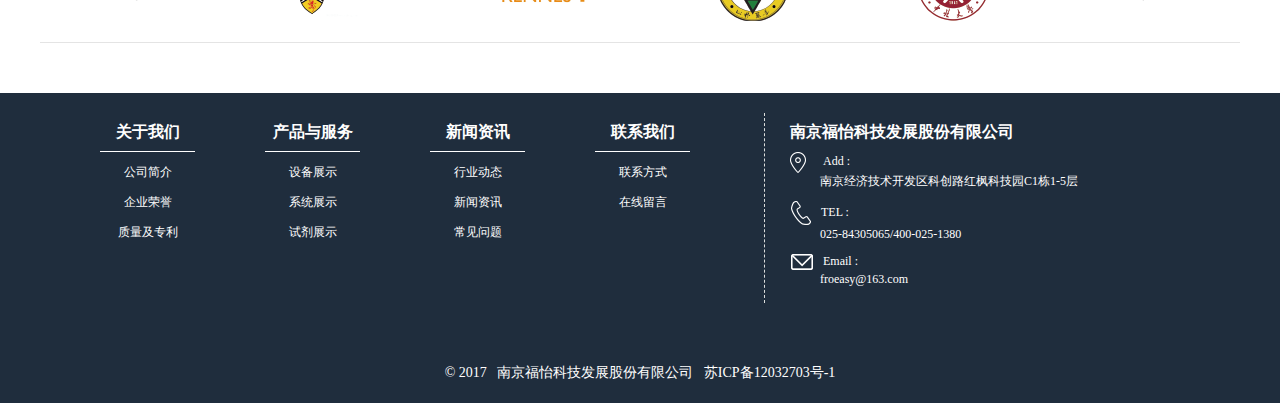
<file: html/clinical.html>
<!DOCTYPE html>
<html lang="en">
<head>
    <title> 南京福怡科技发展股份有限公司</title>
    <meta charset="utf-8">
    <meta name="viewport" content="width=device-width,initial-scale=1.0,user-scalable=no">
    <link rel="icon" href="../favicon.ico">
    <meta http-equiv="X-UA-Compatible" content="ie=edge">
    <!--核心css-->
    <link rel="stylesheet" href="../static/css/bootstrap.min.css">
    <link rel="stylesheet" href="../static/css/normalize.css">
    <link rel="stylesheet" href="../css/main.css">
    <link rel="stylesheet" href="../css/home.css">
    <link rel="stylesheet" href="../css/product.css">
    <link rel="stylesheet" href="../css/clinical.css">
</head>
<body>
    <!--导航栏开始-->
    <div class="nav">
        <a class="nav_logo fl" href="../index.html">
            <img  src="../img/logo.png" alt="" title="首页">
        </a>
        <ul class="nav_ul fr">
            <li><a href="../index.html">网站首页</a></li>
            <li id="guanyu">
                <a href="home.html" >关于福怡</a>
                <div class="home_down">
                    <div class="home_li"><span><a href="home.html?home_flag=1">公司简介</a></span></div>
                    <div class="home_li"><span><a href="home.html?home_flag=2">公司荣誉</a></span></div>
                </div>
            </li>
            <li id="chanping">
                <a href="product.html" >产品与服务</a>
                <div class="product_down">
                    <div class="product_li"><span ><a href="product.html?product_flag=1">设备展示</a></span></div>
                    <div class="product_li"><span ><a href="product.html?product_flag=2">系统展示</a></span></div>
                </div>
            </li>
            <li id="lingchuang">
                <a href="javascript:void(0)"  class="active" >临床应用</a>
                <div class="clinical_down">
                    <div class="clinical_li"><span><a href="?clinical_page=1">制片染色</a></span></div>
                    <div class="clinical_li"><span><a href="?clinical_page=2">扫描上传</a></span></div>
                    <div class="clinical_li"><span><a href="?clinical_page=3">远程病理诊断平台</a></span></div>
                </div>
            </li>
            <li id="xinwen">
                <a href="news.html">新闻动态</a>
                <div class="news_down">
                    <div class="news_li"><span><a href="news.html?news_page=1">新闻资讯</a></span></div>
                    <div class="news_li"><span><a href="news.html?news_page=2">行业动态</a></span></div>
                </div>
            </li>
            <li><a href="study.html">病理学之窗</a></li>
            <li><a href="merchants.html">招商天地</a></li>
            <li><a href="recruitment.html">人才招聘</a></li>
            <li id="lianxi">
                <a href="contact.html">联系我们</a>
                <div class="contact_down">
                    <div class="contact_li"><span><a href="contact.html?contact_page=1">联系方式</a></span></div>
                    <div class="contact_li"><span><a href="contact.html?contact_page=2">在线留言</a></span></div>
                </div>
            </li>
        </ul>
    </div>
    <!--导航栏结束-->

    <!--侧边栏开始-->
    <div class="dock">
        <ul class="dock_icons">
            <li class="dock_im">
                <i></i>
                <p id="dock_im_p"><a href="merchants.html">寻求合作</a></p>
            </li>
            <li class="dock_tel">
                <i></i>
                <p id="dock_tel_p">400-025-1380</p>
            </li>
            <li class="dock_wexin">
                <i></i>
                <p id="dock_wexin_p"><img src="../img/weixin.jpg" alt="" width="100" height="100"></p>
            </li>
            <li class="dock_gupiao">
                <i></i>
                <p id="dock_gupiao_p">股票代码<br>870084</p>
            </li>
        </ul>
    </div>
    <!--侧边栏结束-->

    <!--home 展示图开始-->
    <img class="home_center" src="../img/home_center.png" alt="">
    <!--home 展示图结束-->

    <!--切换按钮 -->
    <div class="clinical_tab w">
        <div id="clinical_tab_one" class="homeclass hometive">制片染色</div>
        <div id="clinical_tab_two" class="homeclass">扫描上传</div>
        <div id="clinical_tab_three" class="homeclass">远程病理诊断平台</div>
    </div>

    <!--制片染色 start-->
    <div class="dyeing w">
        <!--头部-->
        <div class="head_one dyeing_head">
            <h2 class="head_one_h2">PRODUCER DYEING</h2>
            <span class="head_one_line dyeing_head_line"></span>
            <p class="head_one_p">制片染色</p>
        </div>
        <!--主体-->
        <div class="dyeing_center w">
            <!--主体上-->
            <div class="dyeing_center_top">
                <div class="dyeing_center_top1">
                    <img src="../img/clinical_cytology_one.png" alt="">
                    <p>恒定染色条件</p>
                    <p>染色条件一致</p>
                </div>
                <div >
                    <img src="../img/jiantou.png" alt="">
                </div>
                <div class="dyeing_center_top1">
                    <img src="../img/clinical_cytology_two.png" alt="">
                    <p>标准化染色</p>
                    <p>环境的实现</p>
                </div>
                <div>
                    <img src="../img/jiantou.png" alt="">
                </div>
                <div class="dyeing_center_top1" style="margin-right: 0">
                    <img src="../img/clinical_cytology_three.png" alt="">
                    <p>染片不受地</p>
                    <p>域环境影响</p>
                </div>
                </div>
            <!--主体中-->
            <div class="dyeing_center_middle">
                <p>
                    病理样本的前处理，染色是关键，医院间的染色质量不统一导致医生诊断出现偏差。目前病理染色环节的室间控制标准难以严格控制染色的统一和标准。影响染色的条件：反应环境的温度、压力、试剂的酸碱度、试剂的纯净度等都会造成染色质量的不稳定。
                </p>
                <p>
                    前端标准化染色是实现远程病理诊断的基础。
                </p>
                <p>
                    梵缇斯全自动染片机构造精密，恒定染色的重要条件，确保染色的处理标准，结果可靠。其密闭反应缸可以实现包括强酸等多种染色过程，使病理标本处理标准化，完全适用于远程诊断。
                </p>
            </div>
            <!--主体下-->
            <div class="dyeing_center_btn">
                <img src="../img/dyeing_btn_one.png" alt="">
                <img src="../img/dyeing_btn_two.png" alt="">
                <img src="../img/dyeing_btn_three.png" alt="">
                <img src="../img/dyeing_btn_four.png" alt="" style="margin-right: 0">
            </div>
        </div>
    </div>
    <!--制片染色 end-->

    <!--扫描上传 start-->
    <div class="upload w">
        <!--头部-->
        <div class="head_one dyeing_head">
            <h2 class="head_one_h2">SCANNING UPLOAD</h2>
            <span class="head_one_line upload_head_line"></span>
            <p class="head_one_p">扫描上传</p>
        </div>
        <!--主体-->
        <div class="upload_center w">
            <!--主体上-->
            <div class="upload_center_top">
                <div class="upload_center_top1">
                    <img src="../img/upload_saomiao.png" alt="">
                    <p>扫描</p>
                </div>
                <div >
                    <img src="../img/jiantou.png" alt="">
                </div>
                <div class="upload_center_top1">
                    <img src="../img/upload_shaicha.png" alt="">
                    <p>筛查</p>
                </div>
                <div>
                    <img src="../img/jiantou.png" alt="">
                </div>
                <div class="upload_center_top1" >
                    <img src="../img/upload_zhenduan.png" alt="">
                    <p>诊断</p>
                </div>
                <div>
                    <img src="../img/jiantou.png" alt="">
                </div>
                <div class="upload_center_top1" style="margin-right: 0">
                    <img src="../img/upload_baogao.png" alt="">
                    <p>出报告</p>
                </div>
            </div>
            <!--主体中-->
            <div class="dyeing_center_middle">
                <p>
                    梵缇斯全自动染片机进行标准化染色后的标本切片可由数字病理智能诊断系统进行数字化扫描、上传及存储及分析。
                </p>
                <p>
                    细胞学标本全片扫描，可以进行智能筛查，保证诊断安全性，提高阳性检出率。人工智能技术的应用，将标本逐一精准筛查，可快速高效的完成区域内的病理诊断。
                </p>
                <p>
                    24小时无人值守自动扫描300-500张/天的机器性能，提高工作效率，大幅降低诊断医生工作量；
                </p>
                <p>
                    组织学标本，无论是术中快速还是普通蜡片都可以全片扫描、无损融合、无极放大，实现和镜下相同的诊断精度视野。同时针对特定样本可以提供筛查服务。
                </p>
            </div>
            <!--主体下-->
            <div class="upload_center_btn">
                <img src="../img/upload_wangzhan.png" alt="">
            </div>
        </div>
    </div>
    <!--扫描上传 end-->

    <!--远程病理诊断平台 start-->
    <div class="remote w">
        <!--头部-->
        <div class="head_one dyeing_head">
            <h2 class="head_one_h2">REMOTE PATHOLOGY <br> DIAGNOSIS PLATFORM</h2>
            <span class="head_one_line remote_head_line"></span>
            <p class="head_one_p">远程病理诊断平台</p>
        </div>
        <!--主体-->
        <div class="upload_center w">
            <!--主体上-->
            <div class="dyeing_center_top remote_center_top">
                <div class="dyeing_center_top1">
                    <img src="../img/remote_dingzhi.png" alt="">
                    <p>追求定制化</p>
                </div>
                <div >
                    <img src="../img/jiantou.png" alt="">
                </div>
                <div class="dyeing_center_top1">
                    <img src="../img/remote_zhuanjia.png" alt="">
                    <p>专家免费阅片</p>
                </div>
                <div>
                    <img src="../img/jiantou.png" alt="">
                </div>
                <div class="dyeing_center_top1" style="margin-right: 0">
                    <img src="../img/remote_yinan.png" alt="">
                    <p>疑难会诊</p>
                </div>
            </div>
            <!--主体中-->
            <div class="dyeing_center_middle">
                <p>我们提供：按照使用科室流程需求进行定制化设置；创造性的福怡云病理远程诊断新模式；一键完成多级远程会诊。</p>
            </div>
            <!--主体下-->
            <div class="remote_center_btn">
                <img src="../img/remote_one.png" alt="" class="fl">
                <img src="../img/remote_two.png" alt="" class="fr">
            </div>
        </div>
    </div>
    <!--远程病理诊断平台 end-->

    <!--合作展示开始-->
    <div class="product_btnTop w">
        <div class="home_culture_university">
            <a class="home_left fl" href="javascript:void(0)"><img  src="../img/home_left.png" alt=""></a>
            <a class="home_right fr" href="javascript:void(0)"> <img  src="../img/home_right.png" alt=""></a>
            <ul>
                <li><a href="https://uwaterloo.ca/" target="_blank"><img src="../img/HTL.png" alt="" title="滑铁卢大学
"></a></li>
                <li><a href="https://www.univ-rennes1.fr/" target="_blank"><img src="../img/leien.png" alt="" title="法国雷恩大学"></a></li>
                <li><a href="http://www.seu.edu.cn/" target="_blank"><img src="../img/dongnan.png" alt="" title="东南大学"></a></li>
                <li><a href="http://www.nuc.edu.cn/" target="_blank"><img src="../img/zhongbei.png" alt="" title="中北大学"></a></li>
            </ul>
        </div>
    </div>
    <!--合作展示结束-->

    <!--底部开始-->
    <div class="footer container-fluid">
        <div class="w">
            <div class="footer_top">
                <div class="footer_top_left fl">
                    <div class="footer_top_left_all fl">
                        <h4>关于我们</h4>
                        <ul>
                            <li><a href="home.html?home_flag=1">公司简介</a></li>
                            <li><a href="home.html?home_flag=2">企业荣誉</a></li>
                            <li><a href="home.html?home_flag=2">质量及专利</a></li>
                        </ul>
                    </div>
                    <div class="footer_top_left_all fl">
                        <h4>产品与服务</h4>
                        <ul>
                            <li><a href="product.html?product_flag=1">设备展示</a></li>
                            <li><a href="product.html?product_flag=2">系统展示</a></li>
                            <li><a href="../index.html#display_show">试剂展示</a></li>
                        </ul>
                    </div>
                    <div class="footer_top_left_all fl">
                        <h4>新闻资讯</h4>
                        <ul>
                            <li><a href="news.html?news_page=2">行业动态</a></li>
                            <li><a href="news.html?news_page=1">新闻资讯</a></li>
                            <li><a href="study.html">常见问题</a></li>
                        </ul>
                    </div>
                    <div class="footer_top_left_all fl">
                        <h4>联系我们</h4>
                        <ul>
                            <li><a href="contact.html?contact_page=1">联系方式</a></li>
                            <li><a href="contact.html?contact_page=2">在线留言</a></li>
                        </ul>
                    </div>
                </div>
                <div class="footer_top_right fl">
                    <h4>南京福怡科技发展股份有限公司</h4>
                    <p><span><img src="../img/add.png" alt=""></span>&nbsp;&nbsp;Add :<br>&nbsp;&nbsp;&nbsp;&nbsp;&nbsp;&nbsp;&nbsp;&nbsp;&nbsp;&nbsp;南京经济技术开发区科创路红枫科技园C1栋1-5层</p>
                    <p><span><img src="../img/phone.png" alt=""></span>TEL :<br>&nbsp;&nbsp;&nbsp;&nbsp;&nbsp;&nbsp;&nbsp;&nbsp;&nbsp;&nbsp;025-84305065/400-025-1380</p>
                    <p><span><img src="../img/email.png" alt=""></span>Email :<br>&nbsp;&nbsp;&nbsp;&nbsp;&nbsp;&nbsp;&nbsp;&nbsp;&nbsp;&nbsp;froeasy@163.com</p>
                </div>
            </div>
            <div class="footer_btn">
                ©&nbsp;2017&nbsp; &nbsp;南京福怡科技发展股份有限公司&nbsp; &nbsp;<a href="http://www.miibeian.gov.cn" target="_blank">苏ICP备12032703号-1</a>
            </div>
        </div>
    </div>
    <!--底部结束-->

<script src="../static/js/scrollreveal.min.js"></script>
<script>
    window.sr = ScrollReveal({ reset: true });
    sr.reveal(".dyeing_center_top div",{origin:"left",opcity:.1,duration:500},50);
    sr.reveal(".dyeing_center_btn img",{opcity:.1,rotate: { x: 180, y:180, z: 180 },duration:1000},100);
    sr.reveal(".upload_center_top div",{origin:"left",opcity:.1,duration:500},50);
</script>
</body>
<script src="../static/js/jquery-2.1.1.min.js"></script>
<script src="../static/js/bootstrap.min.js"></script>
<script src="../js/main.js"></script>
<script src="../js/clinical.js"></script>
</html>
</file>
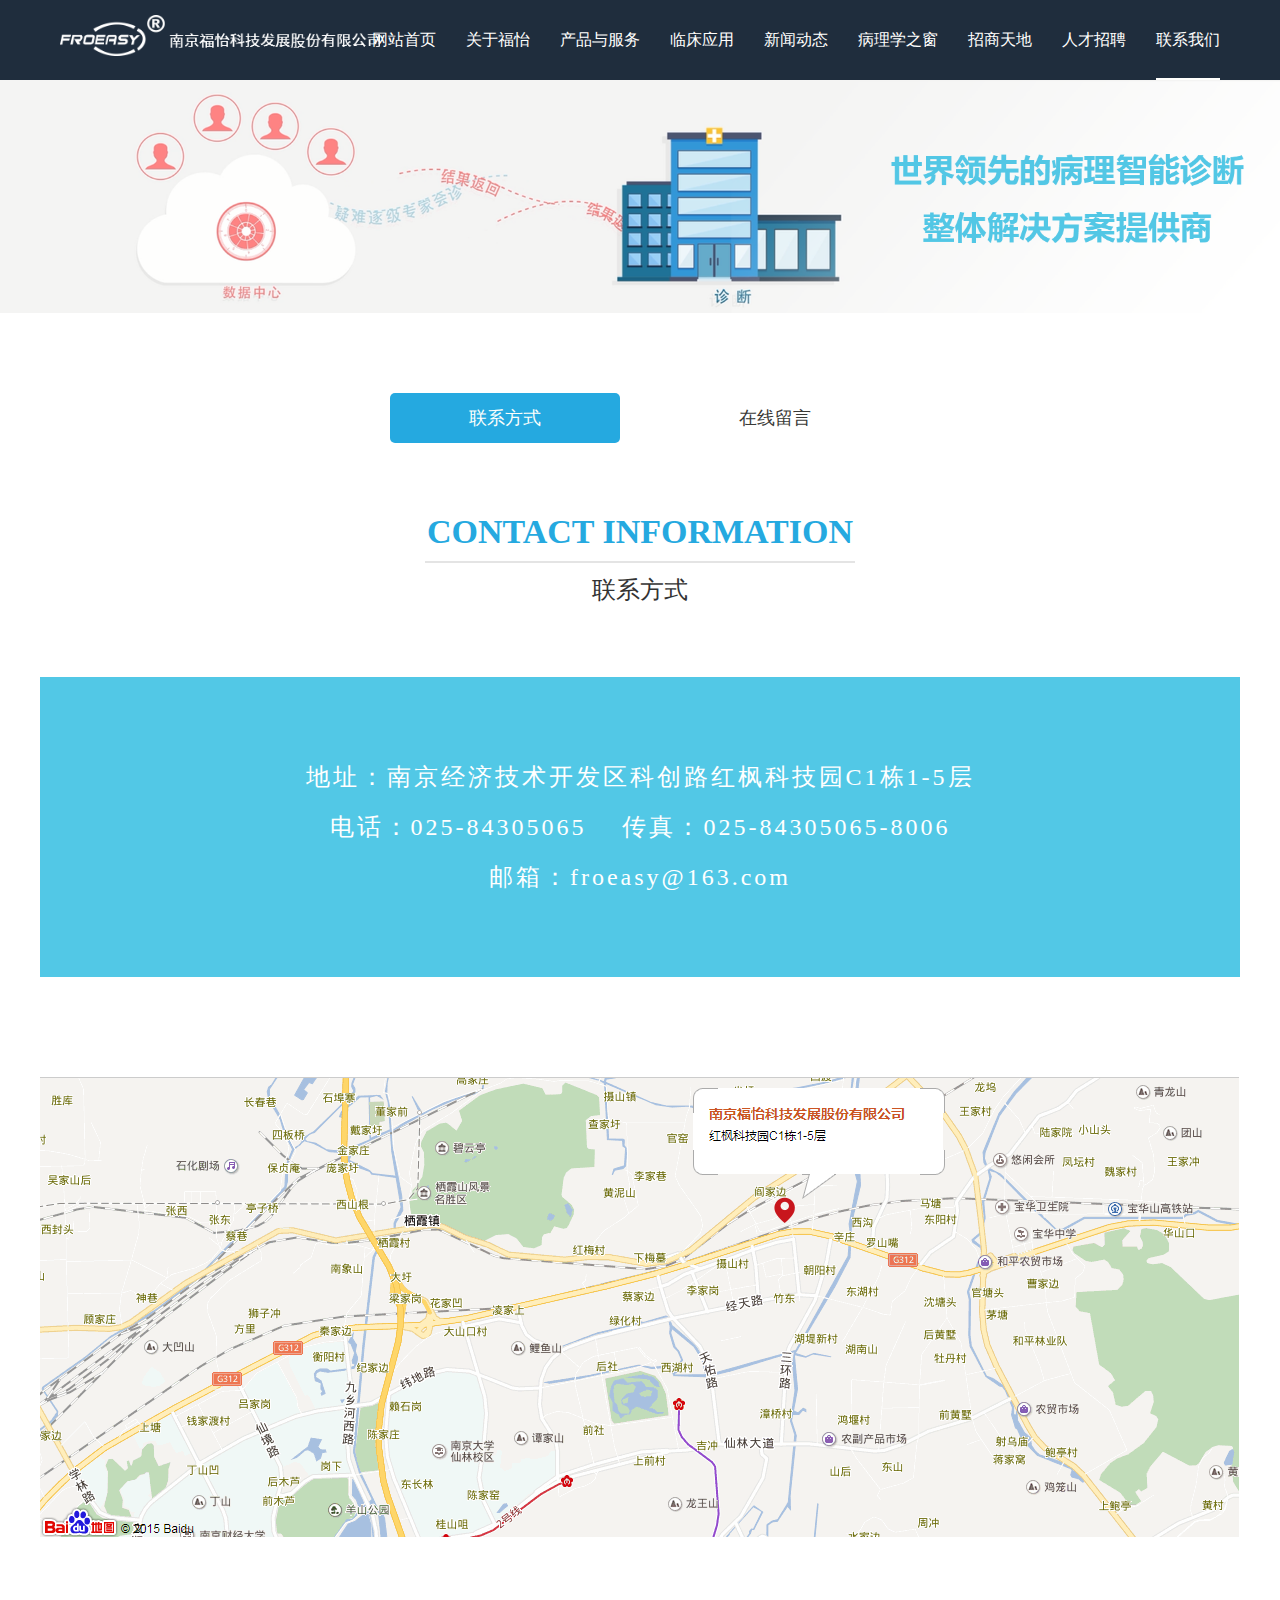
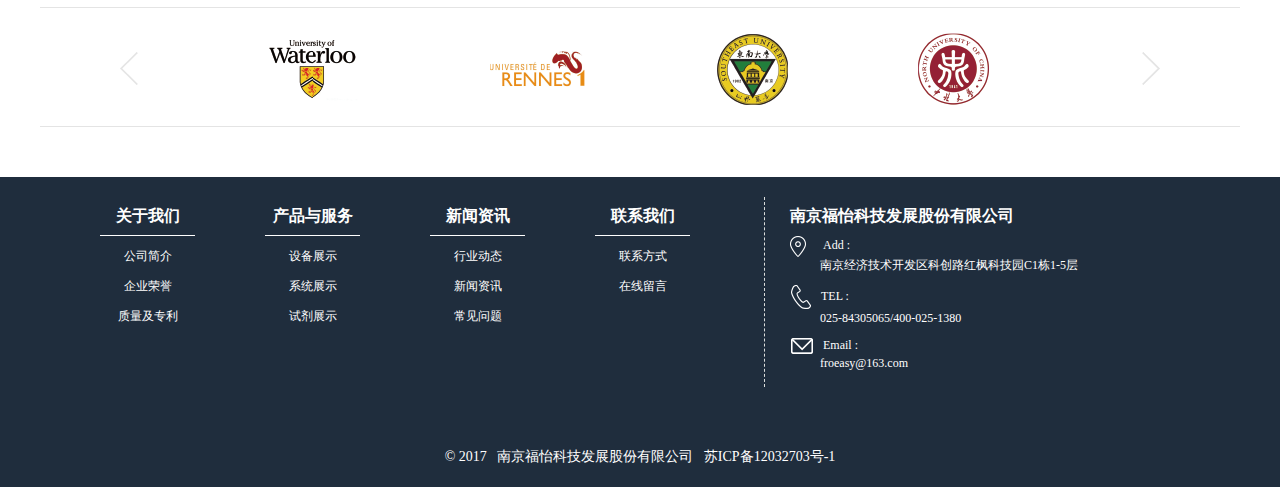
<file: html/contact.html>
<!DOCTYPE html>
<html lang="en">
<head>
    <title> 南京福怡科技发展股份有限公司</title>
    <meta charset="utf-8">
    <meta name="viewport" content="width=device-width,initial-scale=1.0,user-scalable=no">
    <meta http-equiv="X-UA-Compatible" content="ie=edge">
    <link rel="icon" href="../favicon.ico">
    <!--核心css-->
    <link rel="stylesheet" href="../static/css/bootstrap.min.css">
    <link rel="stylesheet" href="../static/css/normalize.css">
    <link rel="stylesheet" href="../css/main.css">
    <link rel="stylesheet" href="../css/home.css">
    <link rel="stylesheet" href="../css/product.css">
    <link rel="stylesheet" href="../css/contact.css">
</head>
<body>
    <!--导航栏开始-->
    <div class="nav">
        <a class="nav_logo fl" href="../index.html">
            <img  src="../img/logo.png" alt="" title="首页">
        </a>
        <ul class="nav_ul fr">
            <li><a href="../index.html">网站首页</a></li>
            <li id="guanyu">
                <a href="home.html" >关于福怡</a>
                <div class="home_down">
                    <div class="home_li"><span><a href="home.html?home_flag=1">公司简介</a></span></div>
                    <div class="home_li"><span><a href="home.html?home_flag=2">公司荣誉</a></span></div>
                </div>
            </li>
            <li id="chanping">
                <a href="product.html" >产品与服务</a>
                <div class="product_down">
                    <div class="product_li"><span ><a href="product.html?product_flag=1">设备展示</a></span></div>
                    <div class="product_li"><span ><a href="product.html?product_flag=2">系统展示</a></span></div>
                </div>
            </li>
            <li id="lingchuang">
                <a href="clinical.html">临床应用</a>
                <div class="clinical_down">
                    <div class="clinical_li"><span><a href="clinical.html?clinical_page=1">制片染色</a></span></div>
                    <div class="clinical_li"><span><a href="clinical.html?clinical_page=2">扫描上传</a></span></div>
                    <div class="clinical_li"><span><a href="clinical.html?clinical_page=3">远程病理诊断平台</a></span></div>
                </div>
            </li>
            <li id="xinwen">
                <a href="news.html">新闻动态</a>
                <div class="news_down">
                    <div class="news_li"><span><a href="news.html?news_page=1">新闻资讯</a></span></div>
                    <div class="news_li"><span><a href="news.html?news_page=2">行业动态</a></span></div>
                </div>
            </li>
            <li><a href="study.html">病理学之窗</a></li>
            <li><a href="merchants.html">招商天地</a></li>
            <li><a href="recruitment.html">人才招聘</a></li>
            <li id="lianxi">
                <a href="javascript:void(0)" class="active" >联系我们</a>
                <div class="contact_down">
                    <div class="contact_li"><span><a href="?contact_page=1">联系方式</a></span></div>
                    <div class="contact_li"><span><a href="?contact_page=2">在线留言</a></span></div>
                </div>
            </li>
        </ul>
    </div>
    <!--导航栏结束-->

    <!--侧边栏开始-->
    <div class="dock">
        <ul class="dock_icons">
            <li class="dock_im">
                <i></i>
                <p id="dock_im_p"><a href="merchants.html">寻求合作</a></p>
            </li>
            <li class="dock_tel">
                <i></i>
                <p id="dock_tel_p">400-025-1380</p>
            </li>
            <li class="dock_wexin">
                <i></i>
                <p id="dock_wexin_p"><img src="../img/weixin.jpg" alt="" width="100" height="100"></p>
            </li>
            <li class="dock_gupiao">
                <i></i>
                <p id="dock_gupiao_p">股票代码<br>870084</p>
            </li>
        </ul>
    </div>
    <!--侧边栏结束-->

    <!--home 展示图开始-->
    <img class="home_center" src="../img/home_center.png" alt="">
    <!--home 展示图结束-->

    <!--切换按钮-->
    <div class="product_show_tab contact_show_tab w">
        <div id="contact_show_tab_one" class="homeclass hometive">联系方式</div>
        <div id="contact_show_tab_two" class="homeclass " >在线留言</div>
    </div>

    <!--联系方式 开始-->
    <div class="contact_show_one w" >
        <div class="head_one contact_show_head ">
            <h2 class="head_one_h2">CONTACT INFORMATION</h2>
            <span class="head_one_line contact_show_one_line"></span>
            <p class="head_one_p">联系方式</p>
        </div>
        <div class="contact_show_one_text">
            <p>地址：南京经济技术开发区科创路红枫科技园C1栋1-5层</p><br>
            <p>电话：025-84305065&nbsp;&nbsp;&nbsp;&nbsp;传真：025-84305065-8006</p><br>
            <p>邮箱：froeasy@163.com</p>
        </div>
        <div class="contact_show_one_map">
            <img src="../img/map.png" alt="">
            <img src="../img/small_map.png" alt="" class="small_map autoMap">
        </div>
    </div>
    <!--联系方式 结束-->

    <!--在线留言 开始-->
    <div class="contact_show_two w">
        <!--头-->
        <div class="head_one contact_show_head ">
            <h2 class="head_one_h2">ONLINE MESSAGE</h2>
            <span class="head_one_line contact_show_two_line"></span>
            <p class="head_one_p">在线留言</p>
        </div>
        <p class="contact_show_title">如果您对我们有什么想法或意见，请填写以下表格，我们会尽快与您联系！</p>
        <!--表单-->
        <form action="javascript:void(0)" name="在线留言" class="contact_show_form w">
            <label class="fl label_one" for="title">标题：</label><input class="input_lone" id="title"><span>*</span><br>
            <label class="fl label_two" for="Contact_person">联系人：</label><input  id="Contact_person"><span>*</span><br>
            <label class="fl label_one" for="email">邮箱：</label><input type="email" id="email"><span>*</span><br>
            <label class="fl label_three" for="company">单位名称：</label><input class="input_lone" id="company"><span>*</span><br>
            <label class="fl label_one" for="tel">电话：</label><input id="tel"><span>*</span><br>
            <label class="fl label_one" for="fax">传真：</label><input id="fax"><br>
            <label class="fl label_one" for="content">内容：</label><textarea id="content" style="resize: none;"></textarea><br>
            <p class="note"><span>*</span>&nbsp;&nbsp;为必填</p><br>
            <input id="submit" type="submit" value="提交" class="submit">
            <input id="reset" type="reset" value="重置" class="reset">
        </form>

    </div>
    <!--在线留言 结束-->

    <!--合作展示开始-->
    <div class="product_btnTop w">
        <div class="home_culture_university">
            <a class="home_left fl" href="javascript:void(0)"><img  src="../img/home_left.png" alt=""></a>
            <a class="home_right fr" href="javascript:void(0)"> <img  src="../img/home_right.png" alt=""></a>
            <ul>
                <li><a href="https://uwaterloo.ca/" target="_blank"><img src="../img/HTL.png" alt="" title="滑铁卢大学
"></a></li>
                <li><a href="https://www.univ-rennes1.fr/" target="_blank"><img src="../img/leien.png" alt="" title="法国雷恩大学"></a></li>
                <li><a href="http://www.seu.edu.cn/" target="_blank"><img src="../img/dongnan.png" alt="" title="东南大学"></a></li>
                <li><a href="http://www.nuc.edu.cn/" target="_blank"><img src="../img/zhongbei.png" alt="" title="中北大学"></a></li>
            </ul>
        </div>
    </div>
    <!--合作展示结束-->

    <!--底部开始-->
    <div class="footer container-fluid">
        <div class="w">
            <div class="footer_top">
                <div class="footer_top_left fl">
                    <div class="footer_top_left_all fl">
                        <h4>关于我们</h4>
                        <ul>
                            <li><a href="home.html?home_flag=1">公司简介</a></li>
                            <li><a href="home.html?home_flag=2">企业荣誉</a></li>
                            <li><a href="home.html?home_flag=2">质量及专利</a></li>
                        </ul>
                    </div>
                    <div class="footer_top_left_all fl">
                        <h4>产品与服务</h4>
                        <ul>
                            <li><a href="product.html?product_flag=1">设备展示</a></li>
                            <li><a href="product.html?product_flag=2">系统展示</a></li>
                            <li><a href="../index.html#display_show">试剂展示</a></li>
                        </ul>
                    </div>
                    <div class="footer_top_left_all fl">
                        <h4>新闻资讯</h4>
                        <ul>
                            <li><a href="news.html?news_page=2">行业动态</a></li>
                            <li><a href="news.html?news_page=1">新闻资讯</a></li>
                            <li><a href="study.html">常见问题</a></li>
                        </ul>
                    </div>
                    <div class="footer_top_left_all fl">
                        <h4>联系我们</h4>
                        <ul>
                            <li><a href="?contact_page=1">联系方式</a></li>
                            <li><a href="?contact_page=2">在线留言</a></li>
                        </ul>
                    </div>
                </div>
                <div class="footer_top_right fl">
                    <h4>南京福怡科技发展股份有限公司</h4>
                    <p><span><img src="../img/add.png" alt=""></span>&nbsp;&nbsp;Add :<br>&nbsp;&nbsp;&nbsp;&nbsp;&nbsp;&nbsp;&nbsp;&nbsp;&nbsp;&nbsp;南京经济技术开发区科创路红枫科技园C1栋1-5层</p>
                    <p><span><img src="../img/phone.png" alt=""></span>TEL :<br>&nbsp;&nbsp;&nbsp;&nbsp;&nbsp;&nbsp;&nbsp;&nbsp;&nbsp;&nbsp;025-84305065/400-025-1380</p>
                    <p><span><img src="../img/email.png" alt=""></span>Email :<br>&nbsp;&nbsp;&nbsp;&nbsp;&nbsp;&nbsp;&nbsp;&nbsp;&nbsp;&nbsp;froeasy@163.com</p>
                </div>
            </div>
            <div class="footer_btn">
                ©&nbsp;2017&nbsp; &nbsp;南京福怡科技发展股份有限公司&nbsp; &nbsp;<a href="http://www.miibeian.gov.cn" target="_blank">苏ICP备12032703号-1</a>
            </div>
        </div>
    </div>
    <!--底部结束-->

</body>
<script src="../static/js/jquery-2.1.1.min.js"></script>
<script src="../static/js/bootstrap.min.js"></script>
<script src="../js/main.js"></script>
<script src="../js/contact.js"></script>
</html>
</file>
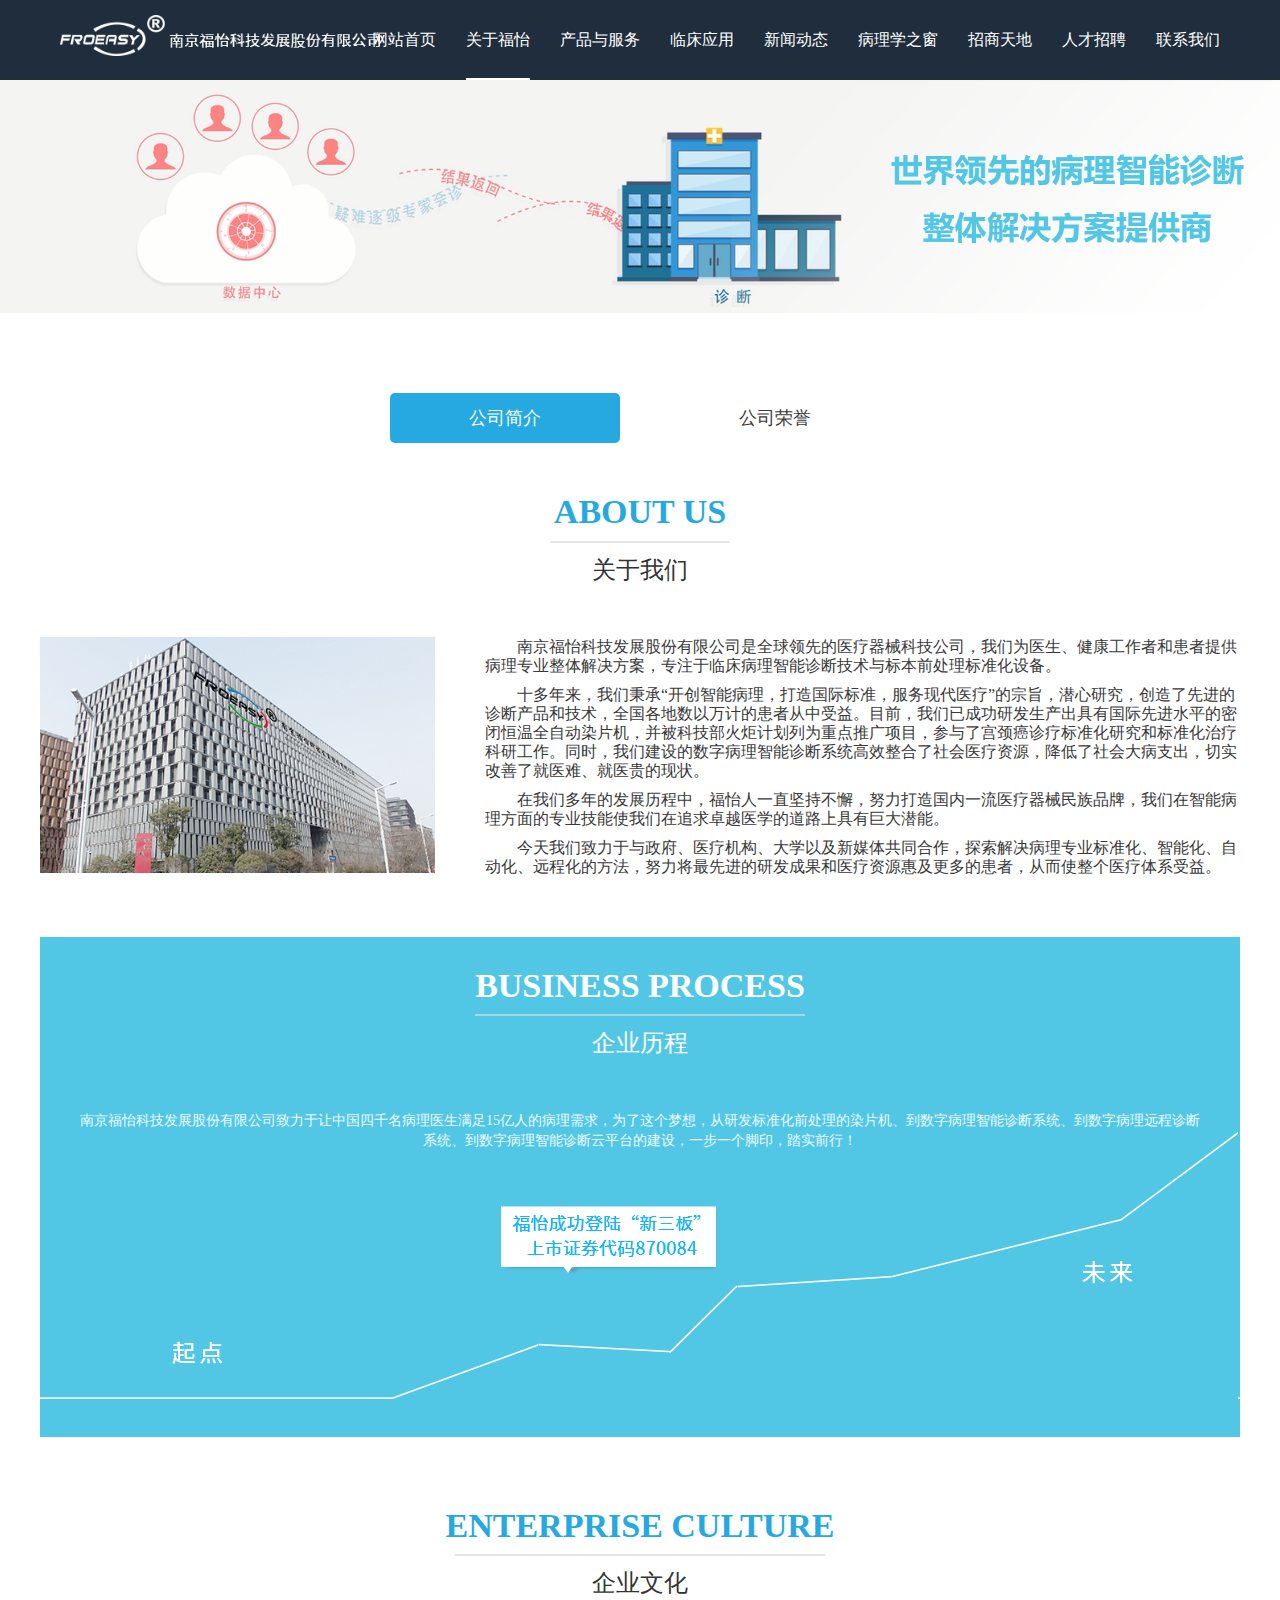
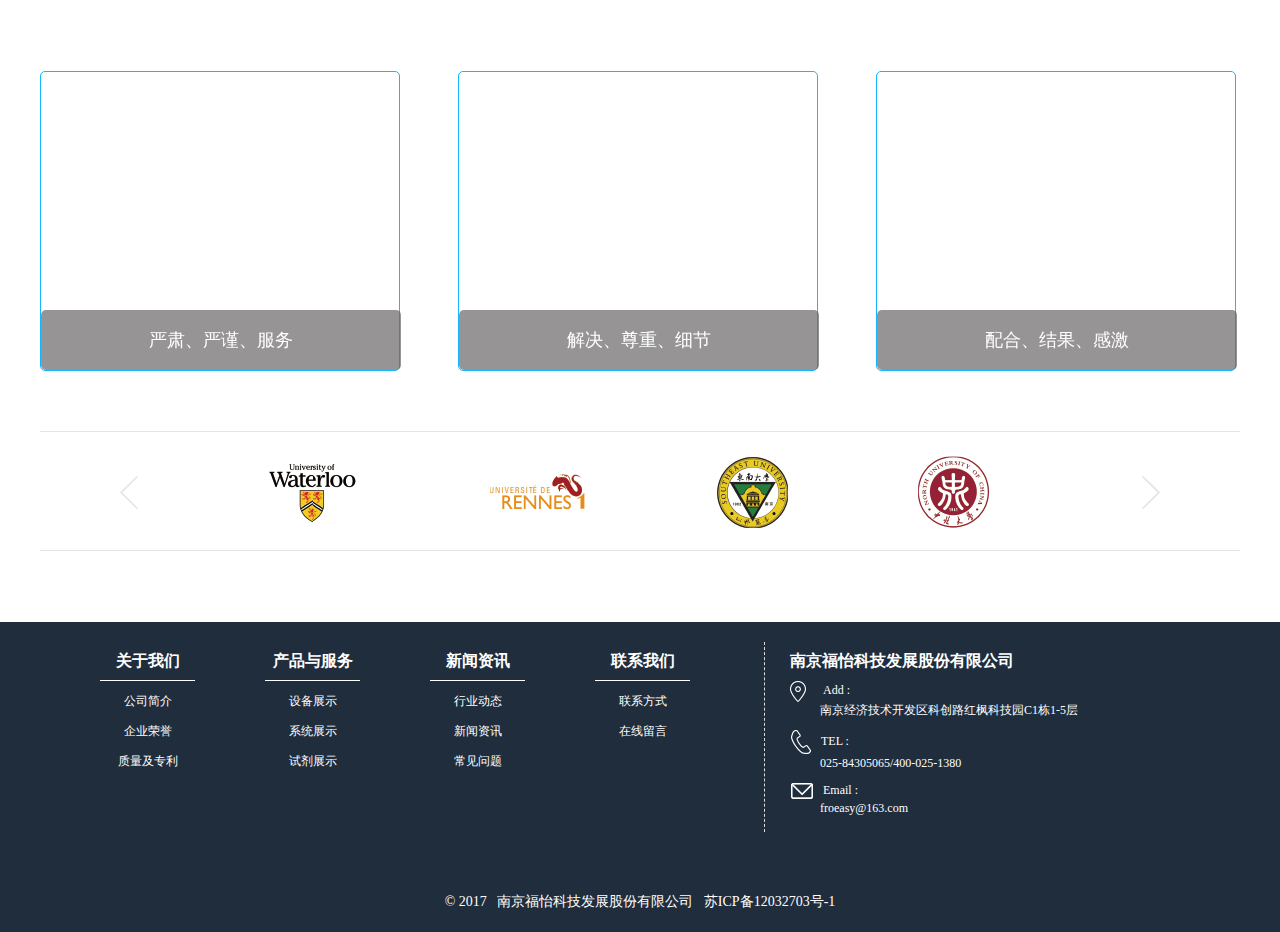
<file: html/home.html>
<!DOCTYPE html>
<html lang="en">
<head>
    <title> 南京福怡科技发展股份有限公司</title>
    <meta charset="utf-8">
    <meta name="viewport" content="width=device-width,initial-scale=1.0,user-scalable=no">
    <meta http-equiv="X-UA-Compatible" content="ie=edge">
    <link rel="icon" href="../favicon.ico">
    <!--核心css-->
    <link rel="stylesheet" href="../static/css/bootstrap.min.css">
    <link rel="stylesheet" href="../static/css/normalize.css">
    <link rel="stylesheet" href="../css/main.css">
    <link rel="stylesheet" href="../css/home.css">
</head>
<body>
    <!--导航栏开始-->
    <div class="nav">
        <a class="nav_logo fl" href="../index.html">
            <img  src="../img/logo.png" alt="" title="首页">
        </a>
        <ul class="nav_ul fr">
            <li><a href="../index.html">网站首页</a></li>
            <li id="guanyu">
                <a href="javascript:void(0)" class="active">关于福怡</a>
                <div class="home_down">
                    <div class="home_li"><span><a href="?home_flag=1">公司简介</a></span></div>
                    <div class="home_li"><span><a href="?home_flag=2">公司荣誉</a></span></div>
                </div>
            </li>
            <li id="chanping">
                <a href="product.html" >产品与服务</a>
                <div class="product_down">
                    <div class="product_li"><span ><a href="product.html?product_flag=1">设备展示</a></span></div>
                    <div class="product_li"><span ><a href="product.html?product_flag=2">系统展示</a></span></div>
                </div>
            </li>
            <li id="lingchuang">
                <a href="clinical.html">临床应用</a>
                <div class="clinical_down">
                    <div class="clinical_li"><span><a href="clinical.html?clinical_page=1">制片染色</a></span></div>
                    <div class="clinical_li"><span><a href="clinical.html?clinical_page=2">扫描上传</a></span></div>
                    <div class="clinical_li"><span><a href="clinical.html?clinical_page=3">远程病理诊断平台</a></span></div>
                </div>
            </li>
            <li id="xinwen">
                <a href="news.html">新闻动态</a>
                <div class="news_down">
                    <div class="news_li"><span><a href="news.html?news_page=1">新闻资讯</a></span></div>
                    <div class="news_li"><span><a href="news.html?news_page=2">行业动态</a></span></div>
                </div>
            </li>
            <li><a href="study.html">病理学之窗</a></li>
            <li><a href="merchants.html">招商天地</a></li>
            <li><a href="recruitment.html">人才招聘</a></li>
            <li id="lianxi">
                <a href="contact.html">联系我们</a>
                <div class="contact_down">
                    <div class="contact_li"><span><a href="contact.html?contact_page=1">联系方式</a></span></div>
                    <div class="contact_li"><span><a href="contact.html?contact_page=2">在线留言</a></span></div>
                </div>
            </li>
        </ul>
    </div>
    <!--导航栏结束-->

    <!--侧边栏开始-->
    <div class="dock">
        <ul class="dock_icons">
            <li class="dock_im">
                <i></i>
                <p id="dock_im_p"><a href="merchants.html">寻求合作</a></p>
            </li>
            <li class="dock_tel">
                <i></i>
                <p id="dock_tel_p">400-025-1380</p>
            </li>
            <li class="dock_wexin">
                <i></i>
                <p id="dock_wexin_p"><img src="../img/weixin.jpg" alt="" width="100" height="100"></p>
            </li>
            <li class="dock_gupiao">
                <i></i>
                <p id="dock_gupiao_p">股票代码<br>870084</p>
            </li>
        </ul>
    </div>
    <!--侧边栏结束-->

    <!--home 展示图开始-->
    <img class="home_center" src="../img/home_center.png" alt="">
    <!--home 展示图结束-->

    <!--公司内容开始-->
    <div class="home_content w">
        <div class="home_content_tab">
            <div id="home_content_tab_one" class="homeclass hometive" >公司简介</div>
            <div id="home_content_tab_two" class="homeclass " >公司荣誉</div>
        </div>

        <!--公司简介-->
        <div class="home_content_textOne">
                <div class="head_one">
                    <h2 class="head_one_h2">ABOUT US</h2>
                    <span class="head_one_line about_head_line"></span>
                    <p class="head_one_p">关于我们</p>
                </div>
                <div class="about_all">
                <div class="about_left fl">
                    <img src="../img/waiguan.png" alt="">
                </div>
                <div class="about_right fl" >
                    <p class="about_right_p" >
                        南京福怡科技发展股份有限公司是全球领先的医疗器械科技公司，我们为医生、健康工作者和患者提供病理专业整体解决方案，专注于临床病理智能诊断技术与标本前处理标准化设备。</p>
                    <p class="about_right_p">十多年来，我们秉承“开创智能病理，打造国际标准，服务现代医疗”的宗旨，潜心研究，创造了先进的诊断产品和技术，全国各地数以万计的患者从中受益。目前，我们已成功研发生产出具有国际先进水平的密闭恒温全自动染片机，并被科技部火炬计划列为重点推广项目，参与了宫颈癌诊疗标准化研究和标准化治疗科研工作。同时，我们建设的数字病理智能诊断系统高效整合了社会医疗资源，降低了社会大病支出，切实改善了就医难、就医贵的现状。</p>
                    <p class="about_right_p"> 在我们多年的发展历程中，福怡人一直坚持不懈，努力打造国内一流医疗器械民族品牌，我们在智能病理方面的专业技能使我们在追求卓越医学的道路上具有巨大潜能。</p>
                    <p class="about_right_p">   今天我们致力于与政府、医疗机构、大学以及新媒体共同合作，探索解决病理专业标准化、智能化、自动化、远程化的方法，努力将最先进的研发成果和医疗资源惠及更多的患者，从而使整个医疗体系受益。</p>
                </div>
            </div>
            <!--企业历程开始-->
            <div class="home_process w">
                <div class="head_two home_process_head">
                    <h2 class="head_two_h2">BUSINESS PROCESS</h2>
                    <span class="head_two_line home_process_line"></span>
                    <p class="head_two_p">企业历程</p>
                </div>
                <p class="home_process_text">南京福怡科技发展股份有限公司致力于让中国四千名病理医生满足15亿人的病理需求，为了这个梦想，从研发标准化前处理的染片机、到数字病理智能诊断系统、到数字病理远程诊断系统、到数字病理智能诊断云平台的建设，一步一个脚印，踏实前行！</p>
            </div>
            <!--企业历程结束-->

            <!--企业文化开始-->
            <div class="home_culture w">
                <div class="head_one home_culture_head">
                    <h2 class="head_one_h2 home_culture_head_h2">ENTERPRISE CULTURE</h2>
                    <span class="head_one_line home_culture_head_line"></span>
                    <p class="head_one_p">企业文化</p>
                </div>
                <div class="home_culture_center">
                    <div class="home_culture_center_left">
                        <img src="../img/home1.png" alt="">
                        <div class="home_culture_center_btn">严肃、严谨、服务</div>
                    </div>
                    <div class="home_culture_center_middle">
                        <img src="../img/home2.png" alt="">
                        <div class="home_culture_center_btn">解决、尊重、细节</div>
                    </div>
                    <div class="home_culture_center_middle" style="margin-right: 0">
                        <img src="../img/home3.png" alt="">
                        <div class="home_culture_center_btn">配合、结果、感激</div>
                    </div>
                </div>
                <div class="home_culture_university">
                    <a class="home_left fl" href="javascript:void(0)"><img  src="../img/home_left.png" alt=""></a>
                    <a class="home_right fr" href="javascript:void(0)"> <img  src="../img/home_right.png" alt=""></a>
                    <ul>
                        <li><a href="https://uwaterloo.ca/" target="_blank"><img src="../img/HTL.png" alt="" title="滑铁卢大学
"></a></li>
                        <li><a href="https://www.univ-rennes1.fr/" target="_blank"><img src="../img/leien.png" alt="" title="法国雷恩大学"></a></li>
                        <li><a href="http://www.seu.edu.cn/" target="_blank"><img src="../img/dongnan.png" alt="" title="东南大学"></a></li>
                        <li><a href="http://www.nuc.edu.cn/" target="_blank"><img src="../img/zhongbei.png" alt="" title="中北大学"></a></li>
                    </ul>
                </div>
            </div>
            <!--企业文化结束-->
        </div>

        <!--公司荣誉-->
        <div class="home_content_textTwo">
            <!--企业荣誉-->
            <div class="head_one honor_head" >
                <h2 class="head_one_h2">ENTERPRISE HONOR</h2>
                <span class="head_one_line honor_head_line"></span>
                <p class="head_one_p">企业荣誉</p>
            </div>
            <div class="honor_all w">
                <div class="honor_all_top">
                    <div><img src="../img/honor_1.png" alt=""></div>
                    <div><img src="../img/honor_2.png" alt=""></div>
                    <div style="margin-right: 0"><img src="../img/honor_3.png" alt=""></div>
                </div>
                <div class="honor_all_btn">
                    <div><img src="../img/honor_4.png" alt=""></div>
                    <div><img src="../img/honor_5.png" alt=""></div>
                    <div style="margin-right: 0"><img src="../img/honor_6.png" alt=""></div>
                </div>
            </div>
            <!--企业成就-->
            <div class="head_one honor_head">
                <h2 class="head_one_h2">ENTERPRISE ACHIEVEMENT</h2>
                <span class="head_one_line achievement_head_line"></span>
                <p class="head_one_p">企业成就</p>
            </div>
            <div class="achievement_all w">
                <div><img src="../img/achievement_1.png" alt=""></div>
                <div><img src="../img/achievement_2.png" alt=""></div>
                <div><img src="../img/achievement_3.png" alt=""></div>
                <div><img src="../img/achievement_4.png" alt=""></div>
                <div style="margin-right: 0"><img src="../img/achievement_5.png" alt=""></div>
            </div>
            <div class="home_culture_university">
                <a class="home_left fl" href="javascript:void(0)"><img  src="../img/home_left.png" alt=""></a>
                <a class="home_right fr" href="javascript:void(0)"> <img  src="../img/home_right.png" alt=""></a>
                <ul>
                    <li><a href="https://uwaterloo.ca/" target="_blank"><img src="../img/HTL.png" alt="" title="滑铁卢大学
"></a></li>
                    <li><a href="https://www.univ-rennes1.fr/" target="_blank"><img src="../img/leien.png" alt="" title="法国雷恩大学"></a></li>
                    <li><a href="http://www.seu.edu.cn/" target="_blank"><img src="../img/dongnan.png" alt="" title="东南大学"></a></li>
                    <li><a href="http://www.nuc.edu.cn/" target="_blank"><img src="../img/zhongbei.png" alt="" title="中北大学"></a></li>
                </ul>
            </div>
        </div>
    </div>
    <!--公司内容结束-->

    <!--底部开始-->
    <div class="footer container-fluid">
        <div class="w">
            <div class="footer_top">
                <div class="footer_top_left fl">
                    <div class="footer_top_left_all fl">
                        <h4>关于我们</h4>
                        <ul>
                            <li><a href="?home_flag=1">公司简介</a></li>
                            <li><a href="?home_flag=2">企业荣誉</a></li>
                            <li><a href="?home_flag=2">质量及专利</a></li>
                        </ul>
                    </div>
                    <div class="footer_top_left_all fl">
                        <h4>产品与服务</h4>
                        <ul>
                            <li><a href="product.html?product_flag=1">设备展示</a></li>
                            <li><a href="product.html?product_flag=2">系统展示</a></li>
                            <li><a href="../index.html#display_show">试剂展示</a></li>
                        </ul>
                    </div>
                    <div class="footer_top_left_all fl">
                        <h4>新闻资讯</h4>
                        <ul>
                            <li><a href="news.html?news_page=2">行业动态</a></li>
                            <li><a href="news.html?news_page=1">新闻资讯</a></li>
                            <li><a href="study.html">常见问题</a></li>
                        </ul>
                    </div>
                    <div class="footer_top_left_all fl">
                        <h4>联系我们</h4>
                        <ul>
                            <li><a href="contact.html?contact_page=1">联系方式</a></li>
                            <li><a href="contact.html?contact_page=2">在线留言</a></li>
                        </ul>
                    </div>
                </div>
                <div class="footer_top_right fl">
                    <h4>南京福怡科技发展股份有限公司</h4>
                    <p><span><img src="../img/add.png" alt=""></span>&nbsp;&nbsp;Add :<br>&nbsp;&nbsp;&nbsp;&nbsp;&nbsp;&nbsp;&nbsp;&nbsp;&nbsp;&nbsp;南京经济技术开发区科创路红枫科技园C1栋1-5层</p>
                    <p><span><img src="../img/phone.png" alt=""></span>TEL :<br>&nbsp;&nbsp;&nbsp;&nbsp;&nbsp;&nbsp;&nbsp;&nbsp;&nbsp;&nbsp;025-84305065/400-025-1380</p>
                    <p><span><img src="../img/email.png" alt=""></span>Email :<br>&nbsp;&nbsp;&nbsp;&nbsp;&nbsp;&nbsp;&nbsp;&nbsp;&nbsp;&nbsp;froeasy@163.com</p>
                </div>
            </div>
            <div class="footer_btn">
                ©&nbsp;2017&nbsp; &nbsp;南京福怡科技发展股份有限公司&nbsp; &nbsp;<a href="http://www.miibeian.gov.cn" target="_blank">苏ICP备12032703号-1</a>
            </div>
        </div>
    </div>
    <!--底部结束-->
    <!--回到顶部-->
    <div id="BackToTop"><span>回到顶部</span></div>

<script src="../static/js/scrollreveal.min.js"></script>
<script>
    window.sr = ScrollReveal({ reset: true });
    sr.reveal(".home_culture_center_left img",{opcity:.1,rotate:{y: 60},duration:1000});
    sr.reveal(".home_culture_center_middle img",{opcity:.1,rotate:{y: 60},duration:1000});
    sr.reveal(".home_culture_center_middle img",{opcity:.1,rotate:{y:60},duration:1000});
    sr.reveal(".achievement_all img",{origin:"top",distance:"200px",opcity:.1,duration:1000});
</script>
</body>
<script src="../static/js/jquery-2.1.1.min.js"></script>
<script src="../static/js/bootstrap.min.js"></script>
<script src="../js/main.js"></script>
<script src="../js/home.js"></script>
</html>
</file>
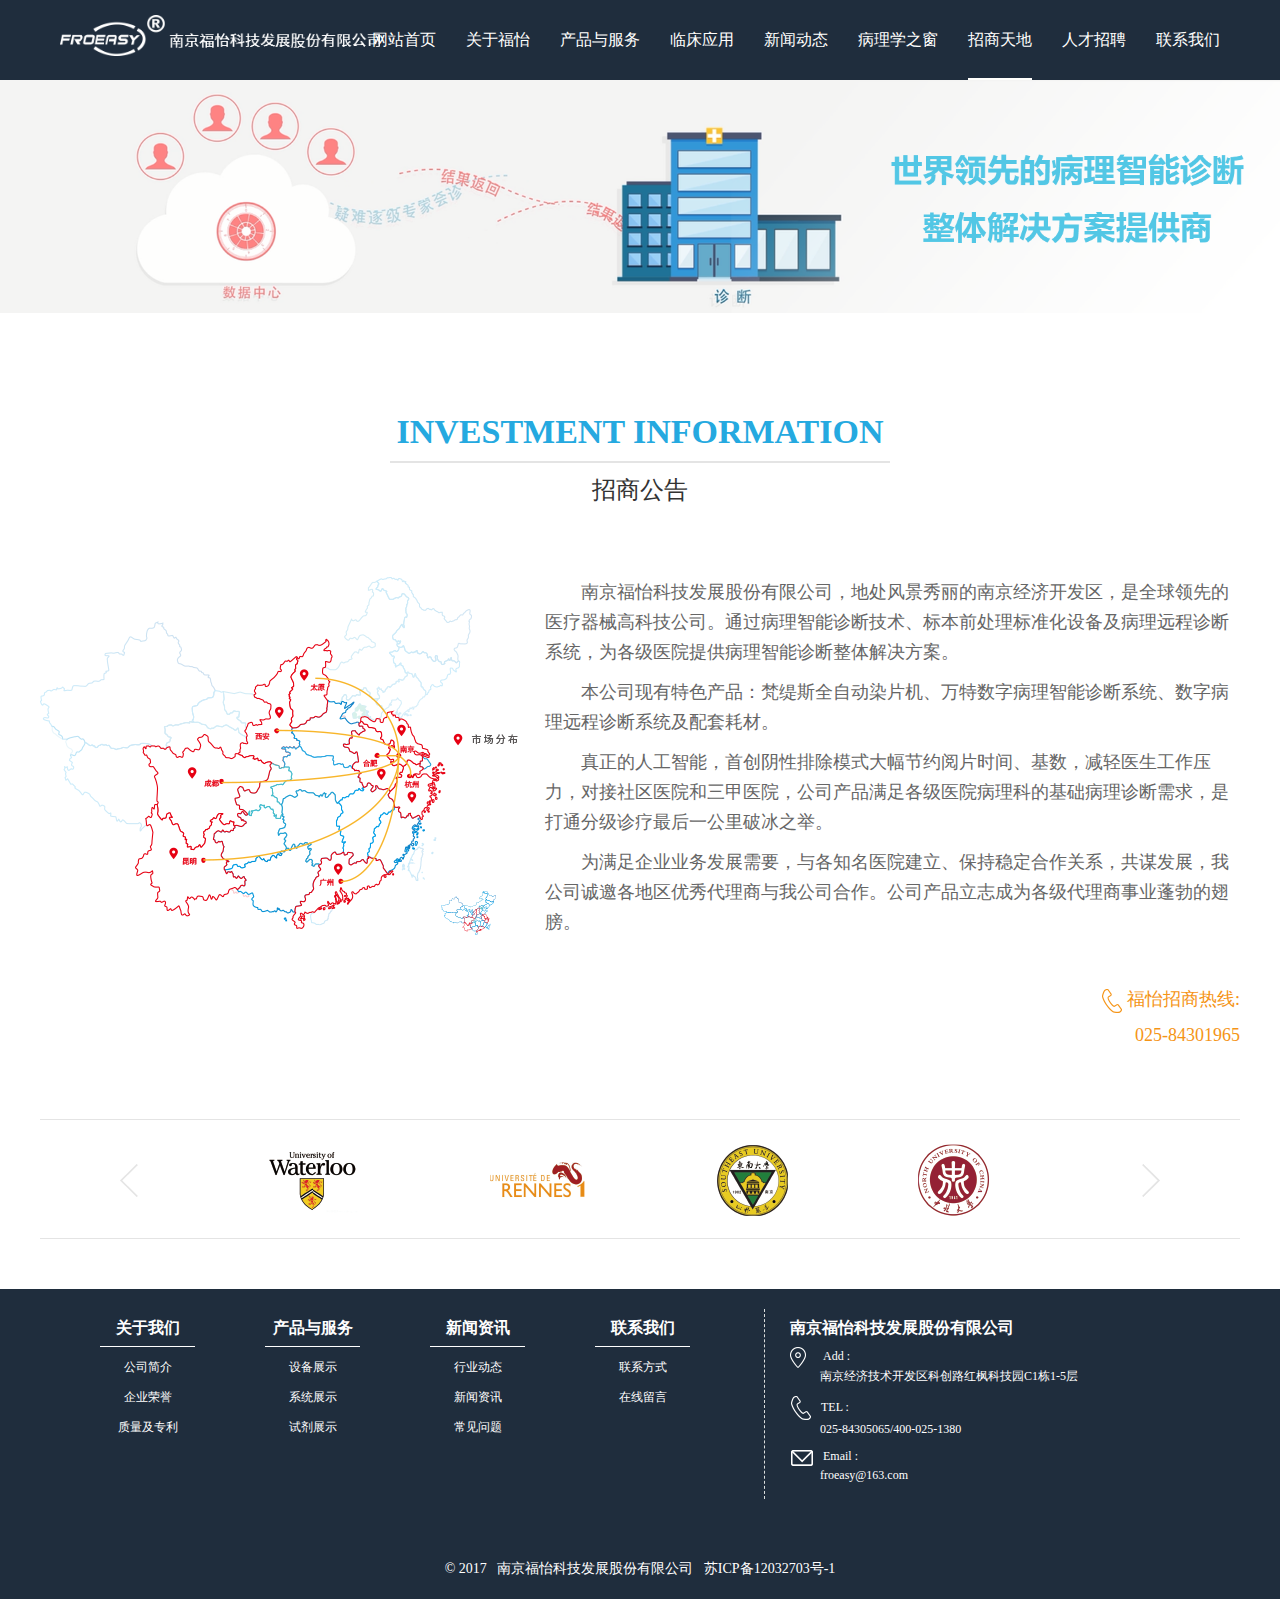
<file: html/merchants.html>
<!DOCTYPE html>
<html lang="en">
<head>
    <title> 南京福怡科技发展股份有限公司</title>
    <meta charset="utf-8">
    <meta name="viewport" content="width=device-width,initial-scale=1.0,user-scalable=no">
    <meta http-equiv="X-UA-Compatible" content="ie=edge">
    <link rel="icon" href="../favicon.ico">
    <!--核心css-->
    <link rel="stylesheet" href="../static/css/bootstrap.min.css">
    <link rel="stylesheet" href="../static/css/normalize.css">
    <link rel="stylesheet" href="../css/main.css">
    <link rel="stylesheet" href="../css/home.css">
    <link rel="stylesheet" href="../css/product.css">
    <link rel="stylesheet" href="../css/merchants.css">
</head>
<body>
    <!--导航栏开始-->
    <div class="nav">
        <a class="nav_logo fl" href="../index.html">
            <img  src="../img/logo.png" alt="" title="首页">
        </a>
        <ul class="nav_ul fr">
            <li><a href="../index.html">网站首页</a></li>
            <li id="guanyu">
                <a href="home.html">关于福怡</a>
                <div class="home_down">
                    <div class="home_li"><span><a href="home.html?home_flag=1">公司简介</a></span></div>
                    <div class="home_li"><span><a href="home.html?home_flag=2">公司荣誉</a></span></div>
                </div>
            </li>
            <li id="chanping">
                <a href="product.html">产品与服务</a>
                <div class="product_down">
                    <div class="product_li"><span ><a href="product.html?product_flag=1">设备展示</a></span></div>
                    <div class="product_li"><span ><a href="product.html?product_flag=2">系统展示</a></span></div>
                </div>
            </li>
            <li id="lingchuang">
                <a href="clinical.html">临床应用</a>
                <div class="clinical_down">
                    <div class="clinical_li"><span><a href="clinical.html?clinical_page=1">制片染色</a></span></div>
                    <div class="clinical_li"><span><a href="clinical.html?clinical_page=2">扫描上传</a></span></div>
                    <div class="clinical_li"><span><a href="clinical.html?clinical_page=3">远程病理诊断平台</a></span></div>
                </div>
            </li>
            <li id="xinwen">
                <a href="news.html">新闻动态</a>
                <div class="news_down">
                    <div class="news_li"><span><a href="news.html?news_page=1">新闻资讯</a></span></div>
                    <div class="news_li"><span><a href="news.html?news_page=2">行业动态</a></span></div>
                </div>
            </li>
            <li><a href="study.html">病理学之窗</a></li>
            <li><a href="javascript:void(0)" class="active">招商天地</a></li>
            <li><a href="recruitment.html">人才招聘</a></li>
            <li id="lianxi">
                <a href="contact.html">联系我们</a>
                <div class="contact_down">
                    <div class="contact_li"><span><a href="contact.html?contact_page=1">联系方式</a></span></div>
                    <div class="contact_li"><span><a href="contact.html?contact_page=2">在线留言</a></span></div>
                </div>
            </li>
        </ul>
    </div>
    <!--导航栏结束-->

    <!--侧边栏开始-->
    <div class="dock">
        <ul class="dock_icons">
            <li class="dock_im">
                <i></i>
                <p id="dock_im_p"><a href="javascript:void(0)">寻求合作</a></p>
            </li>
            <li class="dock_tel">
                <i></i>
                <p id="dock_tel_p">400-025-1380</p>
            </li>
            <li class="dock_wexin">
                <i></i>
                <p id="dock_wexin_p"><img src="../img/weixin.jpg" alt="" width="100" height="100"></p>
            </li>
            <li class="dock_gupiao">
                <i></i>
                <p id="dock_gupiao_p">股票代码<br>870084</p>
            </li>
        </ul>
    </div>
    <!--侧边栏结束-->

    <!--home 展示图开始-->
    <img class="home_center" src="../img/home_center.png" alt="">
    <!--home 展示图结束-->

    <!--招商内容开始-->
    <div class="merchants_show w">
        <!--头-->
        <div class="head_one merchants_show_head ">
            <h2 class="head_one_h2">INVESTMENT INFORMATION</h2>
            <span class="head_one_line merchants_show_line"></span>
            <p class="head_one_p">招商公告</p>
        </div>
        <!--主体-->
        <div class="merchants_showAll">
            <div class="merchants_showAll_map"><img src="../img/merchants_map.png" alt=""></div>
            <div class="merchants_showAll_p">
                <p>
                    南京福怡科技发展股份有限公司，地处风景秀丽的南京经济开发区，是全球领先的医疗器械高科技公司。通过病理智能诊断技术、标本前处理标准化设备及病理远程诊断系统，为各级医院提供病理智能诊断整体解决方案。
                </p>
                <p>
                    本公司现有特色产品：梵缇斯全自动染片机、万特数字病理智能诊断系统、数字病理远程诊断系统及配套耗材。
                </p>
                <p>
                    真正的人工智能，首创阴性排除模式大幅节约阅片时间、基数，减轻医生工作压力，对接社区医院和三甲医院，公司产品满足各级医院病理科的基础病理诊断需求，是打通分级诊疗最后一公里破冰之举。
                </p>
                <p>
                    为满足企业业务发展需要，与各知名医院建立、保持稳定合作关系，共谋发展，我公司诚邀各地区优秀代理商与我公司合作。公司产品立志成为各级代理商事业蓬勃的翅膀。
                </p>
            </div>
            <div class="merchants_showAll_btn ">
                <p><img src="../img/merchants_tel.png" alt="">&nbsp;福怡招商热线: </p>
                <p>025-84301965</p>
            </div>
        </div>
    </div>
    <!--招商内容结束-->

    <!--合作展示开始-->
    <div class="product_btnTop w">
        <div class="home_culture_university">
            <a class="home_left fl" href="javascript:void(0)"><img  src="../img/home_left.png" alt=""></a>
            <a class="home_right fr" href="javascript:void(0)"> <img  src="../img/home_right.png" alt=""></a>
            <ul>
                <li><a href="https://uwaterloo.ca/" target="_blank"><img src="../img/HTL.png" alt="" title="滑铁卢大学
"></a></li>
                <li><a href="https://www.univ-rennes1.fr/" target="_blank"><img src="../img/leien.png" alt="" title="法国雷恩大学"></a></li>
                <li><a href="http://www.seu.edu.cn/" target="_blank"><img src="../img/dongnan.png" alt="" title="东南大学"></a></li>
                <li><a href="http://www.nuc.edu.cn/" target="_blank"><img src="../img/zhongbei.png" alt="" title="中北大学"></a></li>
            </ul>
        </div>
    </div>
    <!--合作展示结束-->

    <!--底部开始-->
    <div class="footer container-fluid">
        <div class="w">
            <div class="footer_top">
                <div class="footer_top_left fl">
                    <div class="footer_top_left_all fl">
                        <h4>关于我们</h4>
                        <ul>
                            <li><a href="home.html?home_flag=1">公司简介</a></li>
                            <li><a href="home.html?home_flag=2">企业荣誉</a></li>
                            <li><a href="home.html?home_flag=2">质量及专利</a></li>
                        </ul>
                    </div>
                    <div class="footer_top_left_all fl">
                        <h4>产品与服务</h4>
                        <ul>
                            <li><a href="product.html?product_flag=1">设备展示</a></li>
                            <li><a href="product.html?product_flag=2">系统展示</a></li>
                            <li><a href="../index.html#display_show">试剂展示</a></li>
                        </ul>
                    </div>
                    <div class="footer_top_left_all fl">
                        <h4>新闻资讯</h4>
                        <ul>
                            <li><a href="news.html?news_page=2">行业动态</a></li>
                            <li><a href="news.html?news_page=1">新闻资讯</a></li>
                            <li><a href="study.html">常见问题</a></li>
                        </ul>
                    </div>
                    <div class="footer_top_left_all fl">
                        <h4>联系我们</h4>
                        <ul>
                            <li><a href="contact.html?contact_page=1">联系方式</a></li>
                            <li><a href="contact.html?contact_page=2">在线留言</a></li>
                        </ul>
                    </div>
                </div>
                <div class="footer_top_right fl">
                    <h4>南京福怡科技发展股份有限公司</h4>
                    <p><span><img src="../img/add.png" alt=""></span>&nbsp;&nbsp;Add :<br>&nbsp;&nbsp;&nbsp;&nbsp;&nbsp;&nbsp;&nbsp;&nbsp;&nbsp;&nbsp;南京经济技术开发区科创路红枫科技园C1栋1-5层</p>
                    <p><span><img src="../img/phone.png" alt=""></span>TEL :<br>&nbsp;&nbsp;&nbsp;&nbsp;&nbsp;&nbsp;&nbsp;&nbsp;&nbsp;&nbsp;025-84305065/400-025-1380</p>
                    <p><span><img src="../img/email.png" alt=""></span>Email :<br>&nbsp;&nbsp;&nbsp;&nbsp;&nbsp;&nbsp;&nbsp;&nbsp;&nbsp;&nbsp;froeasy@163.com</p>
                </div>
            </div>
            <div class="footer_btn">
                ©&nbsp;2017&nbsp; &nbsp;南京福怡科技发展股份有限公司&nbsp; &nbsp;<a href="http://www.miibeian.gov.cn" target="_blank">苏ICP备12032703号-1</a>
            </div>
        </div>
    </div>
    <!--底部结束-->

</body>
<script src="../static/js/jquery-2.1.1.min.js"></script>
<script src="../static/js/bootstrap.min.js"></script>
<script src="../js/main.js"></script>
</html>
</file>
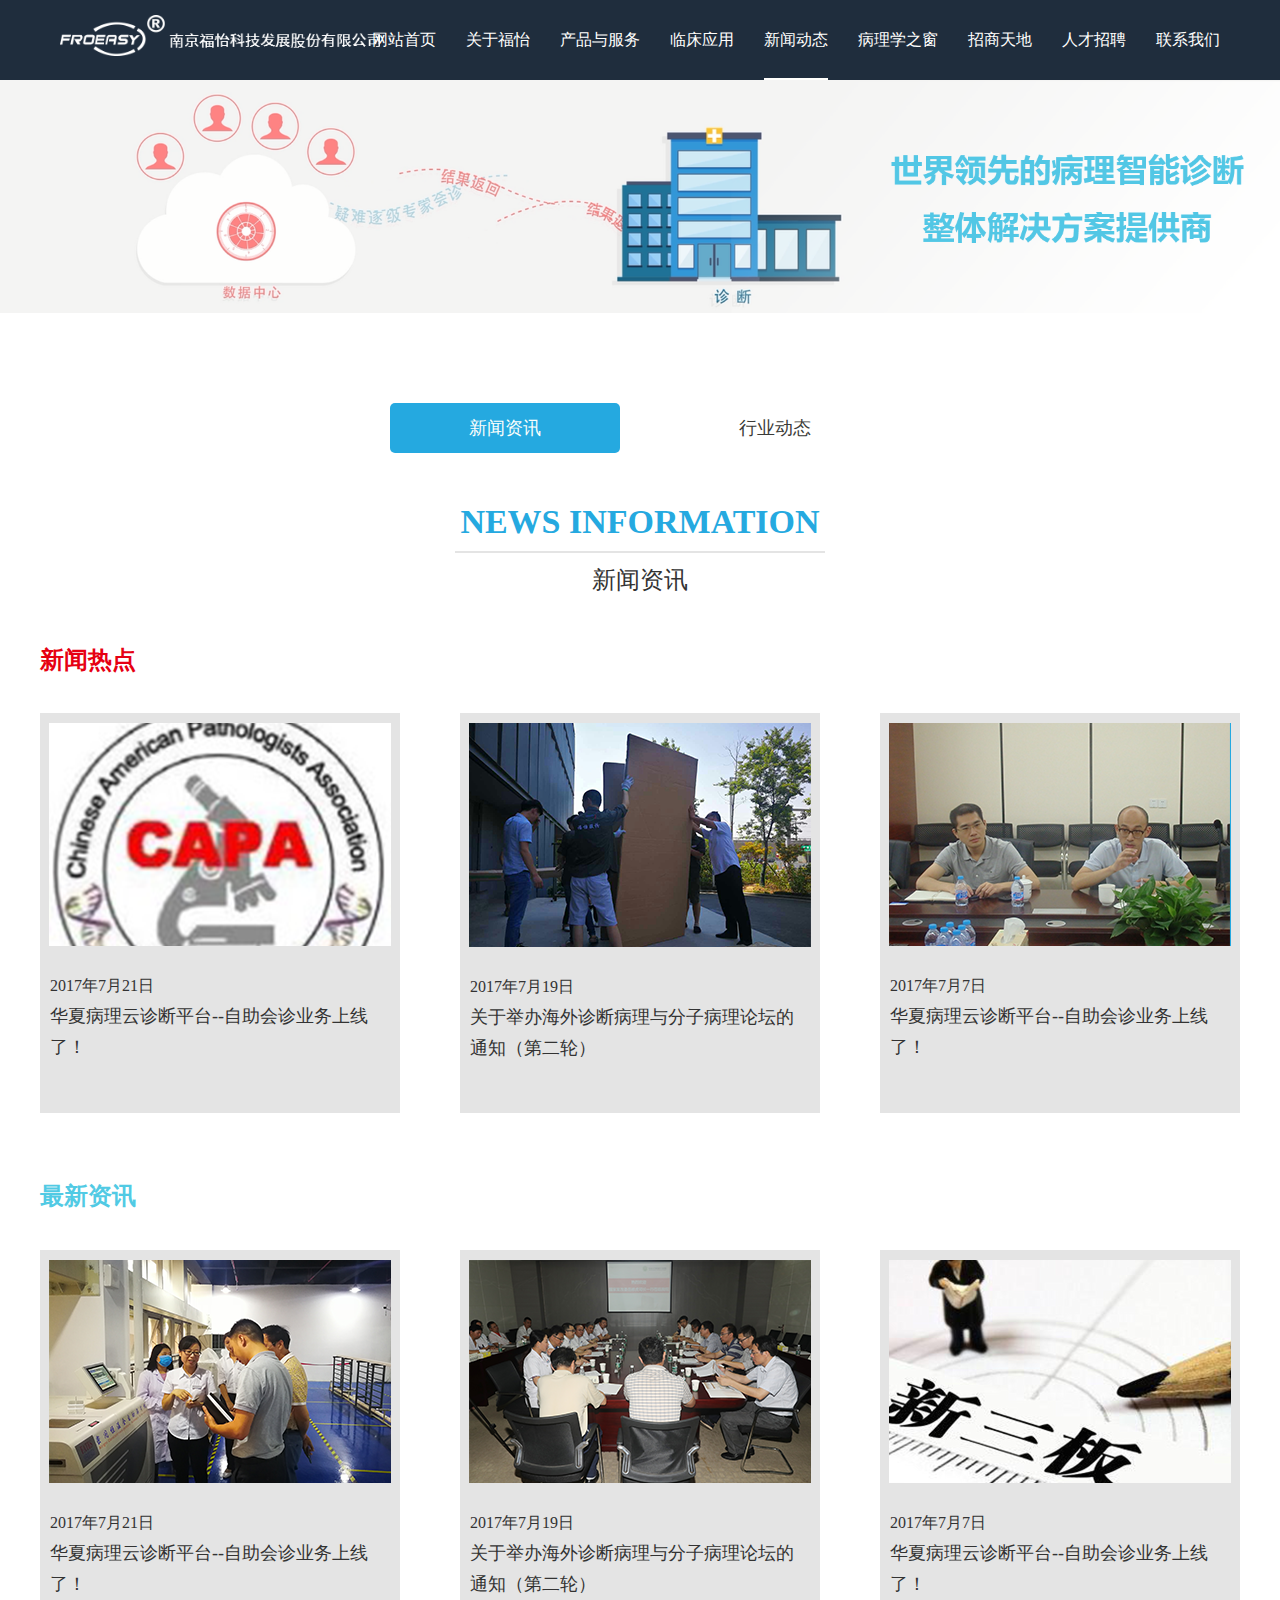
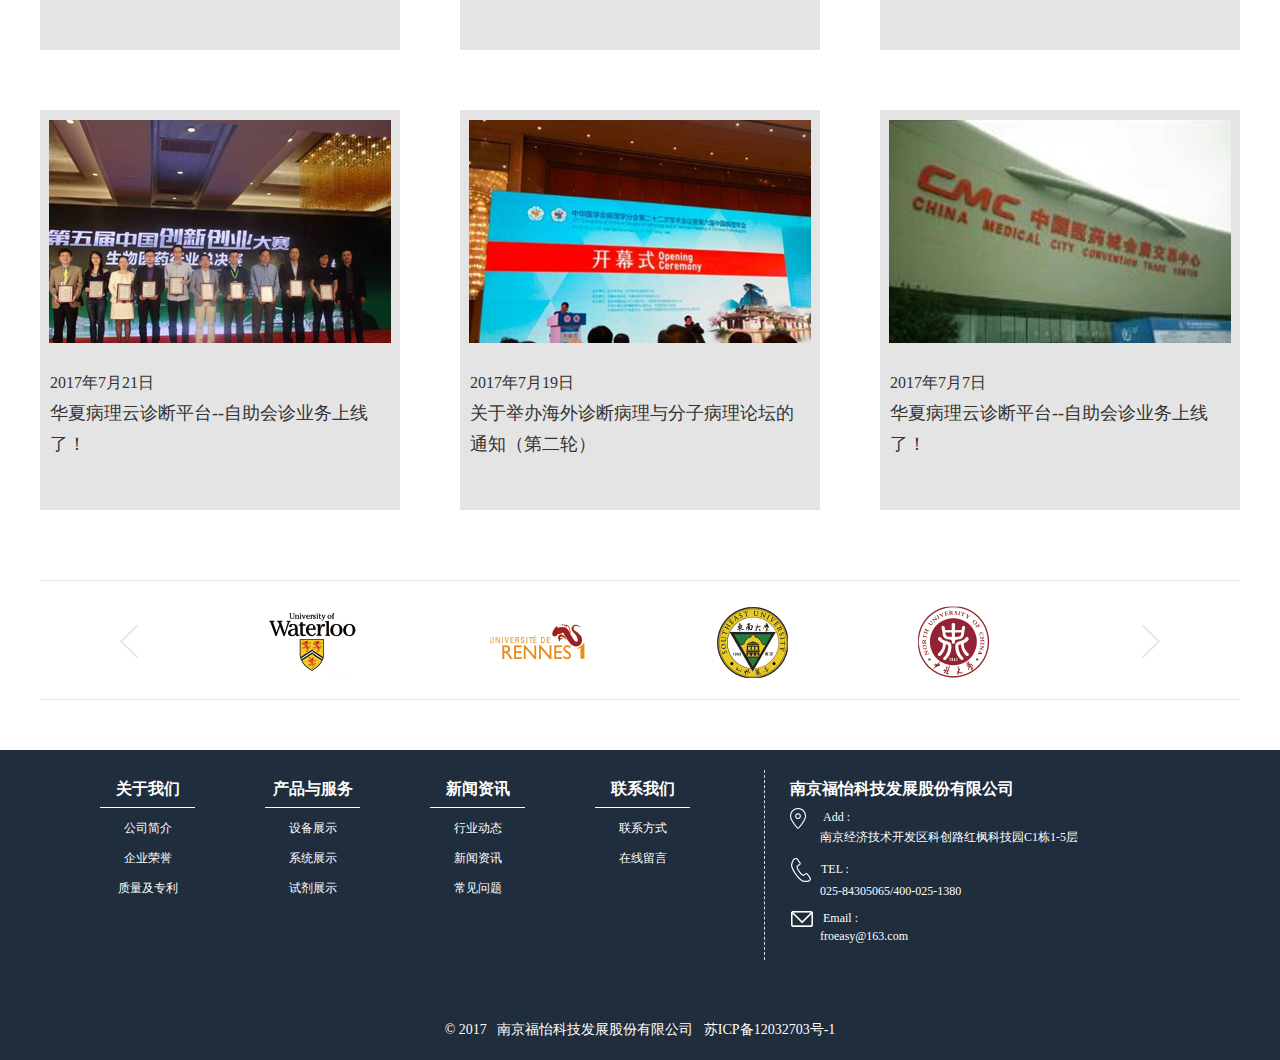
<file: html/news.html>
<!DOCTYPE html>
<html lang="en">
<head>
    <title> 南京福怡科技发展股份有限公司</title>
    <meta charset="utf-8">
    <meta name="viewport" content="width=device-width,initial-scale=1.0,user-scalable=no">
    <meta http-equiv="X-UA-Compatible" content="ie=edge">
    <link rel="icon" href="../favicon.ico">
    <!--核心css-->
    <link rel="stylesheet" href="../static/css/bootstrap.min.css">
    <link rel="stylesheet" href="../static/css/normalize.css">
    <link rel="stylesheet" href="../css/main.css">
    <link rel="stylesheet" href="../css/home.css">
    <link rel="stylesheet" href="../css/product.css">
    <link rel="stylesheet" href="../css/news.css">
</head>
<body>
    <!--导航栏开始-->
    <div class="nav">
        <a class="nav_logo fl" href="../index.html">
            <img  src="../img/logo.png" alt="" title="首页">
        </a>
        <ul class="nav_ul fr">
            <li><a href="../index.html">网站首页</a></li>
            <li id="guanyu">
                <a href="home.html">关于福怡</a>
                <div class="home_down">
                    <div class="home_li"><span><a href="home.html?home_flag=1">公司简介</a></span></div>
                    <div class="home_li"><span><a href="home.html?home_flag=2">公司荣誉</a></span></div>
                </div>
            </li>
            <li id="chanping">
                <a href="product.html">产品与服务</a>
                <div class="product_down">
                    <div class="product_li"><span ><a href="product.html?product_flag=1">设备展示</a></span></div>
                    <div class="product_li"><span ><a href="product.html?product_flag=2">系统展示</a></span></div>
                </div>
            </li>
            <li id="lingchuang">
                <a href="clinical.html" >临床应用</a>
                <div class="clinical_down">
                    <div class="clinical_li"><span><a href="clinical.html?clinical_page=1">制片染色</a></span></div>
                    <div class="clinical_li"><span><a href="clinical.html?clinical_page=2">扫描上传</a></span></div>
                    <div class="clinical_li"><span><a href="clinical.html?clinical_page=3">远程病理诊断平台</a></span></div>
                </div>
            </li>
            <li id="xinwen">
                <a href="javascript:void(0)" class="active">新闻动态</a>
                <div class="news_down">
                    <div class="news_li"><span><a href="?news_page=1">新闻资讯</a></span></div>
                    <div class="news_li"><span><a href="?news_page=2">行业动态</a></span></div>
                </div>
            </li>
            <li><a href="study.html">病理学之窗</a></li>
            <li><a href="merchants.html">招商天地</a></li>
            <li><a href="recruitment.html">人才招聘</a></li>
            <li id="lianxi">
                <a href="contact.html">联系我们</a>
                <div class="contact_down">
                    <div class="contact_li"><span><a href="contact.html?contact_page=1">联系方式</a></span></div>
                    <div class="contact_li"><span><a href="contact.html?contact_page=2">在线留言</a></span></div>
                </div>
            </li>
        </ul>
    </div>
    <!--导航栏结束-->

    <!--侧边栏开始-->
    <div class="dock">
        <ul class="dock_icons">
            <li class="dock_im">
                <i></i>
                <p id="dock_im_p"><a href="merchants.html">寻求合作</a></p>
            </li>
            <li class="dock_tel">
                <i></i>
                <p id="dock_tel_p">400-025-1380</p>
            </li>
            <li class="dock_wexin">
                <i></i>
                <p id="dock_wexin_p"><img src="../img/weixin.jpg" alt="" width="100" height="100"></p>
            </li>
            <li class="dock_gupiao">
                <i></i>
                <p id="dock_gupiao_p">股票代码<br>870084</p>
            </li>
        </ul>
    </div>
    <!--侧边栏结束-->

    <!--home 展示图开始-->
    <img class="home_center" src="../img/home_center.png" alt="">
    <!--home 展示图结束-->

    <!--新闻主体开始-->
    <div class="new_content w">
        <!--tab切换  行业动态和新闻资讯-->
        <div class="new_content_tab">
            <div id="new_content_tab_two" class="homeclass hometive" >新闻资讯</div>
            <div id="new_content_tab_one" class="homeclass ">行业动态</div>
        </div>

        <!--新闻资讯-->
        <div class="new_content_two">
            <div class="head_one new_content_one_head">
                <h2 class="head_one_h2">NEWS INFORMATION</h2>
                <span class="head_one_line new_content_two_line"></span>
                <p class="head_one_p">新闻资讯</p>
            </div>
            <!--新闻热点-->
            <div class="new_content_one_hotSpots">
                <h3>新闻热点</h3>
                <div class="new_content_one_hotSpots_show">
                    <div class="hotSpots_show1">
                        <img src="../img/new_one.png" alt="">
                        <p>
                            <span  class="show_span1">2017年7月21日</span> <br>
                            <span class="show_span2">华夏病理云诊断平台--自助会诊业务上线了！</span>
                        </p>
                    </div>
                    <div class="hotSpots_show2">
                        <img src="../img/the_new_2.png" alt="">
                        <p>
                            <span  class="show_span1">2017年7月19日</span> <br>
                            <span class="show_span2">关于举办海外诊断病理与分子病理论坛的通知（第二轮）</span>
                        </p>
                    </div>
                    <div class="hotSpots_show3" style="margin-right: 0">
                        <img src="../img/the_new_3.png" alt="">
                        <p>
                            <span  class="show_span1">2017年7月7日</span> <br>
                            <span class="show_span2">华夏病理云诊断平台--自助会诊业务上线了！</span>
                        </p>
                    </div>
                </div>
            </div>
            <!--新闻更新-->
            <div class="new_content_one_hotSpots new_content_one_newest">
                <h3>最新资讯</h3>
                <div class="new_content_one_hotSpots_show new_content_one_newest_show">
                    <div class="hotSpots_show1">
                        <img src="../img/the_new_4.png" alt="">
                        <p>
                            <span  class="show_span1">2017年7月21日</span> <br>
                            <span class="show_span2">华夏病理云诊断平台--自助会诊业务上线了！</span>
                        </p>
                    </div>
                    <div class="hotSpots_show2">
                        <img src="../img/the_new_5.png" alt="">
                        <p>
                            <span  class="show_span1">2017年7月19日</span> <br>
                            <span class="show_span2">关于举办海外诊断病理与分子病理论坛的通知（第二轮）</span>
                        </p>
                    </div>
                    <div class="hotSpots_show3" style="margin-right: 0">
                        <img src="../img/the_new_6.png" alt="">
                        <p>
                            <span  class="show_span1">2017年7月7日</span> <br>
                            <span class="show_span2">华夏病理云诊断平台--自助会诊业务上线了！</span>
                        </p>
                    </div>
                </div>
                <div class="new_content_one_hotSpots_show new_content_one_newest_show">
                    <div class="hotSpots_show1">
                        <img src="../img/the_new_7.png" alt="">
                        <p>
                            <span  class="show_span1">2017年7月21日</span> <br>
                            <span class="show_span2">华夏病理云诊断平台--自助会诊业务上线了！</span>
                        </p>
                    </div>
                    <div class="hotSpots_show2">
                        <img src="../img/the_new_8.png" alt="">
                        <p>
                            <span  class="show_span1">2017年7月19日</span> <br>
                            <span class="show_span2">关于举办海外诊断病理与分子病理论坛的通知（第二轮）</span>
                        </p>
                    </div>
                    <div class="hotSpots_show3" style="margin-right: 0">
                        <img src="../img/the_new_9.png" alt="">
                        <p>
                            <span  class="show_span1">2017年7月7日</span> <br>
                            <span class="show_span2">华夏病理云诊断平台--自助会诊业务上线了！</span>
                        </p>
                    </div>
                </div>

            </div>
        </div>
        <!--行业动态-->
        <div class="new_content_one">
            <div class="head_one new_content_one_head">
                <h2 class="head_one_h2">INDUSTRY DYNAMIC</h2>
                <span class="head_one_line new_content_one_line"></span>
                <p class="head_one_p">行业动态</p>
            </div>
            <!--行业热点-->
            <div class="new_content_one_hotSpots">
                <h3>行业热点</h3>
                <div class="new_content_one_hotSpots_show">
                    <div class="hotSpots_show1">
                        <img src="../img/hang_1.png" alt="">
                        <p>
                            <span  class="show_span1">2017年01月18日</span> <br>
                            <span class="show_span2">公司2016-2017新年联欢暨成功登陆新三板庆祝晚会精彩无限</span>
                        </p>
                    </div>
                    <div class="hotSpots_show2">
                        <img src="../img/hang_2.png" alt="">
                        <p>
                            <span  class="show_span1">2016年12月14日</span> <br>
                            <span class="show_span2">南京银行行长一行来公司调研考察</span>
                        </p>
                    </div>
                    <div class="hotSpots_show3" style="margin-right: 0">
                        <img src="../img/hang_3.png" alt="">
                        <p>
                            <span  class="show_span1">2016年11月30日</span> <br>
                            <span class="show_span2">热烈庆祝福怡股份成功登陆新三板</span>
                        </p>
                    </div>
                </div>
            </div>
            <!--最新资讯-->
            <div class="new_content_one_hotSpots new_content_one_newest">
                <h3>最新资讯</h3>
                <div class="new_content_one_hotSpots_show new_content_one_newest_show">
                    <div class="hotSpots_show1">
                        <img src="../img/hang_4.png" alt="">
                        <p>
                            <span  class="show_span1">2016年11月29日</span> <br>
                            <span class="show_span2">福怡股份喜获“第五届中国创新创业大赛生物医药行业总决赛优秀企业奖”</span>
                        </p>
                    </div>
                    <div class="hotSpots_show2">
                        <img src="../img/hang_5.png" alt="">
                        <p>
                            <span  class="show_span1">2016年11月29日</span> <br>
                            <span class="show_span2">福怡股份受邀参加2016第六届（合肥）中国病理年会</span>
                        </p>
                    </div>
                    <div class="hotSpots_show3" style="margin-right: 0">
                        <img src="../img/hang_6.png" alt="">
                        <p>
                            <span  class="show_span1">2016年11月24日</span> <br>
                            <span class="show_span2">感恩有你，感恩福怡</span>
                        </p>
                    </div>
                </div>
                <div class="new_content_one_hotSpots_show new_content_one_newest_show">
                    <div class="hotSpots_show1">
                        <img src="../img/hang_7.png" alt="">
                        <p>
                            <span  class="show_span1">2016年11月02日</span> <br>
                            <span class="show_span2">福怡股份受邀参加第七届中国(泰州)国际医药博览会</span>
                        </p>
                    </div>
                    <div class="hotSpots_show2">
                        <img src="../img/hang_8.png" alt="">
                        <p>
                            <span  class="show_span1">2016年10月28日</span> <br>
                            <span class="show_span2">热烈祝贺姚斌董事长获得“2016年第四届江苏科技创业大赛南京市选拔赛”二等奖）</span>
                        </p>
                    </div>
                    <div class="hotSpots_show3" style="margin-right: 0">
                        <img src="../img/hang_9.png" alt="">
                        <p>
                            <span  class="show_span1">2016年09月08日</span> <br>
                            <span class="show_span2">福怡股份喜获“中国创业创新大赛（江苏赛区）”企业组三等奖</span>
                        </p>
                    </div>
                </div>
            </div>
        </div>


    </div>
    <!--新闻主体结束-->

    <!--合作展示开始-->
    <div class="product_btnTop w">
        <div class="home_culture_university">
            <a class="home_left fl" href="javascript:void(0)"><img  src="../img/home_left.png" alt=""></a>
            <a class="home_right fr" href="javascript:void(0)"> <img  src="../img/home_right.png" alt=""></a>
            <ul>
                <li><a href="https://uwaterloo.ca/" target="_blank"><img src="../img/HTL.png" alt="" title="滑铁卢大学
"></a></li>
                <li><a href="https://www.univ-rennes1.fr/" target="_blank"><img src="../img/leien.png" alt="" title="法国雷恩大学"></a></li>
                <li><a href="http://www.seu.edu.cn/" target="_blank"><img src="../img/dongnan.png" alt="" title="东南大学"></a></li>
                <li><a href="http://www.nuc.edu.cn/" target="_blank"><img src="../img/zhongbei.png" alt="" title="中北大学"></a></li>
            </ul>
        </div>
    </div>
    <!--合作展示结束-->

    <!--底部开始-->
    <div class="footer container-fluid">
        <div class="w">
            <div class="footer_top">
                <div class="footer_top_left fl">
                    <div class="footer_top_left_all fl">
                        <h4>关于我们</h4>
                        <ul>
                            <li><a href="home.html?home_flag=1">公司简介</a></li>
                            <li><a href="home.html?home_flag=2">企业荣誉</a></li>
                            <li><a href="home.html?home_flag=2">质量及专利</a></li>
                        </ul>
                    </div>
                    <div class="footer_top_left_all fl">
                        <h4>产品与服务</h4>
                        <ul>
                            <li><a href="product.html?product_flag=1">设备展示</a></li>
                            <li><a href="product.html?product_flag=2">系统展示</a></li>
                            <li><a href="../index.html#display_show">试剂展示</a></li>
                        </ul>
                    </div>
                    <div class="footer_top_left_all fl">
                        <h4>新闻资讯</h4>
                        <ul>
                            <li><a href="?news_page=2">行业动态</a></li>
                            <li><a href="?news_page=1">新闻资讯</a></li>
                            <li><a href="study.html">常见问题</a></li>
                        </ul>
                    </div>
                    <div class="footer_top_left_all fl">
                        <h4>联系我们</h4>
                        <ul>
                            <li><a href="contact.html?contact_page=1">联系方式</a></li>
                            <li><a href="contact.html?contact_page=2">在线留言</a></li>
                        </ul>
                    </div>
                </div>
                <div class="footer_top_right fl">
                    <h4>南京福怡科技发展股份有限公司</h4>
                    <p><span><img src="../img/add.png" alt=""></span>&nbsp;&nbsp;Add :<br>&nbsp;&nbsp;&nbsp;&nbsp;&nbsp;&nbsp;&nbsp;&nbsp;&nbsp;&nbsp;南京经济技术开发区科创路红枫科技园C1栋1-5层</p>
                    <p><span><img src="../img/phone.png" alt=""></span>TEL :<br>&nbsp;&nbsp;&nbsp;&nbsp;&nbsp;&nbsp;&nbsp;&nbsp;&nbsp;&nbsp;025-84305065/400-025-1380</p>
                    <p><span><img src="../img/email.png" alt=""></span>Email :<br>&nbsp;&nbsp;&nbsp;&nbsp;&nbsp;&nbsp;&nbsp;&nbsp;&nbsp;&nbsp;froeasy@163.com</p>
                </div>
            </div>
            <div class="footer_btn">
                ©&nbsp;2017&nbsp; &nbsp;南京福怡科技发展股份有限公司&nbsp; &nbsp;<a href="http://www.miibeian.gov.cn" target="_blank">苏ICP备12032703号-1</a>
            </div>
        </div>
    </div>
    <!--底部结束-->
    <!--回到顶部-->
    <div id="BackToTop"><span>回到顶部</span></div>

</body>
<script src="../static/js/jquery-2.1.1.min.js"></script>
<script src="../static/js/bootstrap.min.js"></script>
<script src="../js/main.js"></script>
<script src="../js/news.js"></script>
</html>
</file>
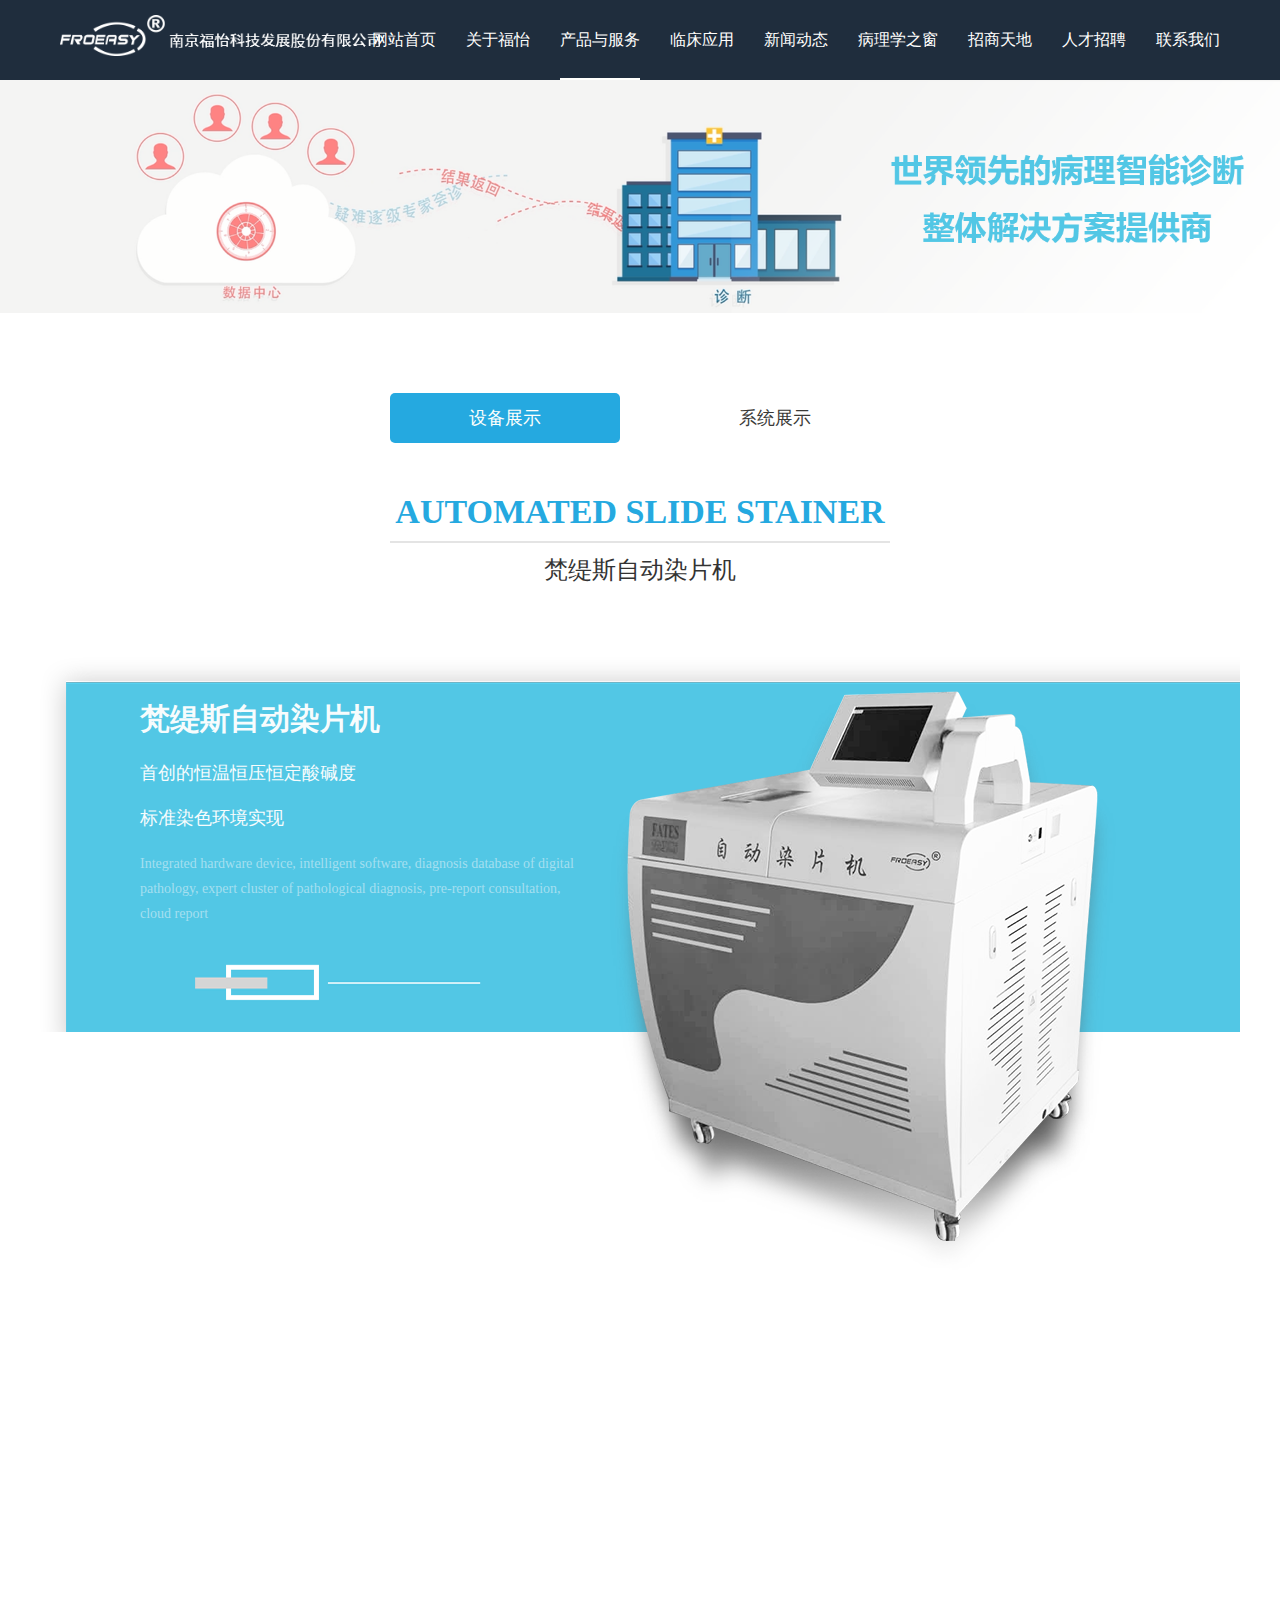
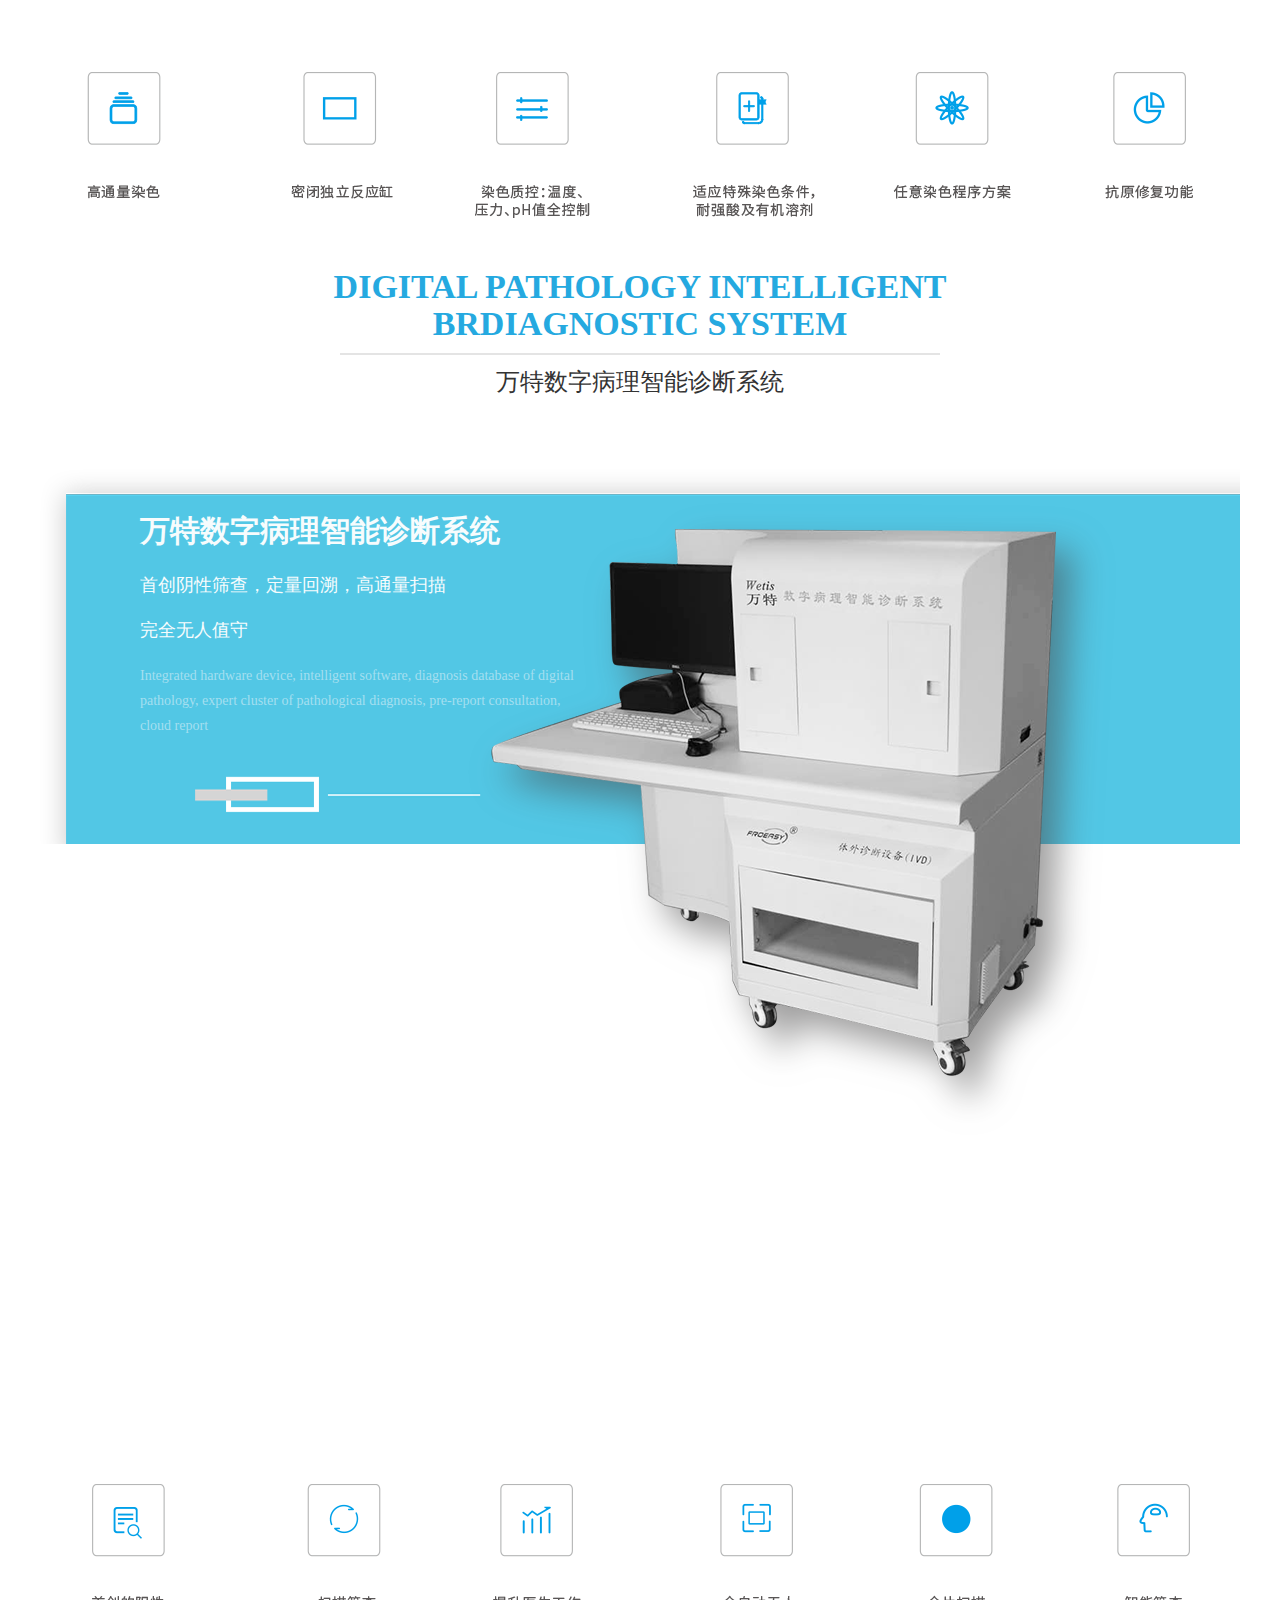
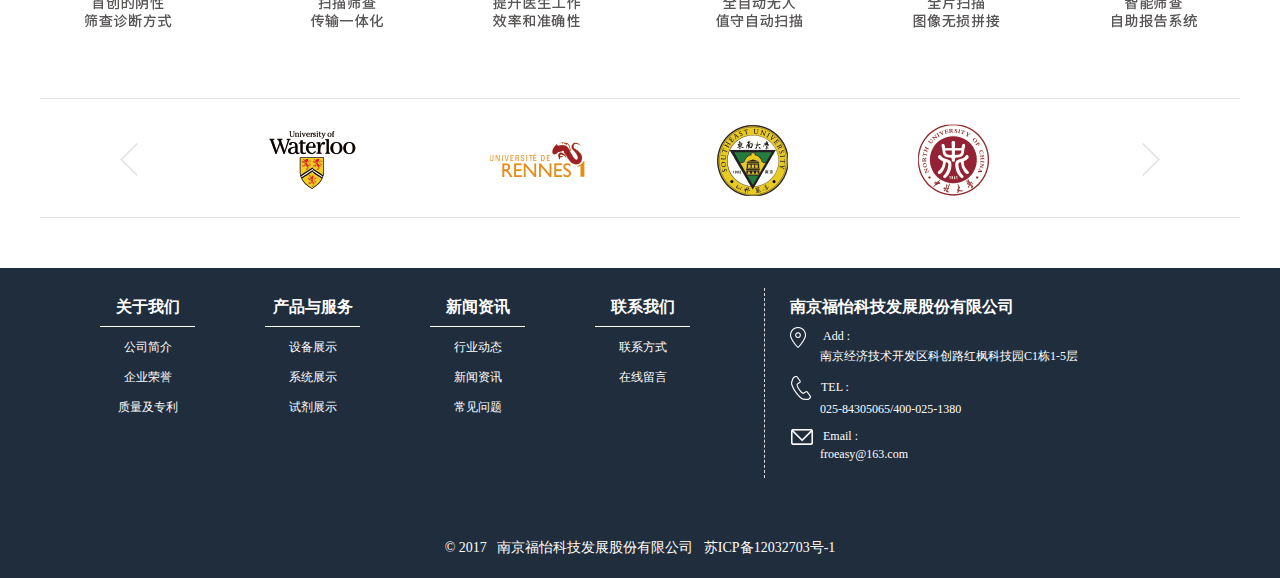
<file: html/product.html>
<!DOCTYPE html>
<html lang="en">
<head>
    <title> 南京福怡科技发展股份有限公司</title>
    <meta charset="utf-8">
    <meta name="viewport" content="width=device-width,initial-scale=1.0,user-scalable=no">
    <meta http-equiv="X-UA-Compatible" content="ie=edge">
    <link rel="icon" href="../favicon.ico">
    <!--核心css-->
    <link rel="stylesheet" href="../static/css/bootstrap.min.css">
    <link rel="stylesheet" href="../static/css/normalize.css">
    <link rel="stylesheet" href="../css/main.css">
    <link rel="stylesheet" href="../css/home.css">
    <link rel="stylesheet" href="../css/product.css">
</head>
<body>
    <!--导航栏开始-->
    <div class="nav">
        <a class="nav_logo fl" href="../index.html">
            <img  src="../img/logo.png" alt="" title="首页">
        </a>
        <ul class="nav_ul fr">
            <li><a href="../index.html">网站首页</a></li>
            <li id="guanyu">
                <a href="home.html">关于福怡</a>
                <div class="home_down">
                    <div class="home_li"><span><a href="home.html?home_flag=1">公司简介</a></span></div>
                    <div class="home_li"><span><a href="home.html?home_flag=2">公司荣誉</a></span></div>
                </div>
            </li>
            <li id="chanping">
                <a href="javascript:void(0)"  class="active">产品与服务</a>
                <div class="product_down">
                    <div class="product_li"><span ><a href="?product_flag=1">设备展示</a></span></div>
                    <div class="product_li"><span ><a href="?product_flag=2">系统展示</a></span></div>
                </div>
            </li>
            <li id="lingchuang">
                <a href="clinical.html">临床应用</a>
                <div class="clinical_down">
                    <div class="clinical_li"><span><a href="clinical.html?clinical_page=1">制片染色</a></span></div>
                    <div class="clinical_li"><span><a href="clinical.html?clinical_page=2">扫描上传</a></span></div>
                    <div class="clinical_li"><span><a href="clinical.html?clinical_page=3">远程病理诊断平台</a></span></div>
                </div>
            </li>
            <li id="xinwen">
                <a href="news.html">新闻动态</a>
                <div class="news_down">
                    <div class="news_li"><span><a href="news.html?news_page=1">新闻资讯</a></span></div>
                    <div class="news_li"><span><a href="news.html?news_page=2">行业动态</a></span></div>
                </div>
            </li>
            <li><a href="study.html">病理学之窗</a></li>
            <li><a href="merchants.html" >招商天地</a></li>
            <li><a href="recruitment.html">人才招聘</a></li>
            <li id="lianxi">
                <a href="contact.html">联系我们</a>
                <div class="contact_down">
                    <div class="contact_li"><span><a href="contact.html?contact_page=1">联系方式</a></span></div>
                    <div class="contact_li"><span><a href="contact.html?contact_page=2">在线留言</a></span></div>
                </div>
            </li>
        </ul>
    </div>
    <!--导航栏结束-->

    <!--侧边栏开始-->
    <div class="dock">
        <ul class="dock_icons">
            <li class="dock_im">
                <i></i>
                <p id="dock_im_p"><a href="merchants.html">寻求合作</a></p>
            </li>
            <li class="dock_tel">
                <i></i>
                <p id="dock_tel_p">400-025-1380</p>
            </li>
            <li class="dock_wexin">
                <i></i>
                <p id="dock_wexin_p"><img src="../img/weixin.jpg" alt="" width="100" height="100"></p>
            </li>
            <li class="dock_gupiao">
                <i></i>
                <p id="dock_gupiao_p">股票代码<br>870084</p>
            </li>
        </ul>
    </div>
    <!--侧边栏结束-->

    <!--home 展示图开始-->
    <img class="home_center" src="../img/home_center.png" alt="">
    <!--home 展示图结束-->

    <!--设备展示&系统展示  开始-->
    <div class="product_show w">
        <!--切换按钮    product_show_tab-->
        <div class="product_show_tab">
            <div id="product_show_tab_one" class="homeclass hometive" >设备展示</div>
            <div id="product_show_tab_two" class="homeclass " >系统展示</div>
        </div>

        <!--设备展示    product_show_textOne-->
        <div class="product_show_textOne">
            <div class="head_one product_show_textOne_head">
                <h2 class="head_one_h2">AUTOMATED SLIDE STAINER</h2>
                <span class="head_one_line product_show_textOne_line"></span>
                <p class="head_one_p">梵缇斯自动染片机</p>
            </div>
            <div class="product_show_textOne_slide">
                <!--设备展示1-->
                <div class="slide_one">
                    <div class="slide_one_center">
                        <div class="slide_one_center_text">
                            <p class="slide_one_center_text_one">梵缇斯自动染片机</p>
                            <p class="slide_one_center_text_two">首创的恒温恒压恒定酸碱度 <br>
                                标准染色环境实现</p>
                            <p class="slide_one_center_text_three">Integrated hardware device, intelligent software, diagnosis database of digital pathology, expert cluster of pathological diagnosis, pre-report consultation, cloud report</p>
                        </div>
                        <img src="../img/product_slide.png" alt="">
                    </div>
                </div>
                <!--设备展示2-->
                <div class="slide_two">
                    <img src="../img/product_purple.png" alt="">
                    <img src="../img/product_gray.png" alt="">
                    <img src="../img/product_red.png" alt="" style="margin-right: 0">
                </div>
                <!--设备展示3-->
                <div class="slide_three">
                    <img src="../img/product_features.png" alt="">
                </div>
            </div>

            <!--系统展示头部-->
            <div class="head_one product_show_textOne_heads">
                <h2 class="head_one_h2">DIGITAL PATHOLOGY INTELLIGENT <br> BRDIAGNOSTIC SYSTEM</h2>
                <span class="head_one_line product_show_textOne_lines"></span>
                <p class="head_one_p">万特数字病理智能诊断系统</p>
            </div>
            <div class="product_show_textOne_slide">
                <!--设备展示1-->
                <div class="slide_one">
                    <div class="slide_one_center">
                        <div class="slide_one_center_text">
                            <p class="slide_one_center_text_one">万特数字病理智能诊断系统</p>
                            <p class="slide_one_center_text_two">首创阴性筛查，定量回溯，高通量扫描 <br>
                                完全无人值守</p>
                            <p class="slide_one_center_text_three">Integrated hardware device, intelligent software, diagnosis database of digital pathology, expert cluster of pathological diagnosis, pre-report consultation, cloud report</p>
                        </div>
                        <img src="../img/product_system.png" alt="">
                    </div>
                </div>
                <!--设备展示2-->
                <div class="slide_two">
                    <img src="../img/product_one.png" alt="">
                    <img src="../img/product_two.png" alt="">
                    <img src="../img/product_three.png" alt="" style="margin-right: 0">
                </div>
                <!--设备展示3-->
                <div class="slide_three">
                    <img src="../img/product_btn.png" alt="">
                </div>
            </div>
        </div>

        <!--系统展示 product_show_textTwo-->
        <div class="product_show_textTwo">
            <div class="head_one product_show_textTwo_head">
                <h2 class="head_one_h2">DIGITAL PATHOLOGY REMOTE<br> DIAGNOSIS SYSTEM</h2>
                <span class="head_one_line product_show_textTwo_line"></span>
                <p class="head_one_p">数字病理远程诊断系统</p>
            </div>
            <div class="product_show_textTwo_slide w">
                <img src="../img/product_process.png" alt="">
                <img src="../img/product_remote_features.png" alt="">
            </div>
        </div>
    </div>
    <!--设备展示&系统展示 结束-->

    <!--合作展示开始-->
    <div class="product_btnTop w">
        <div class="home_culture_university">
            <a class="home_left fl" href="javascript:void(0)"><img  src="../img/home_left.png" alt=""></a>
            <a class="home_right fr" href="javascript:void(0)"> <img  src="../img/home_right.png" alt=""></a>
            <ul>
                <li><a href="https://uwaterloo.ca/" target="_blank"><img src="../img/HTL.png" alt="" title="滑铁卢大学
"></a></li>
                <li><a href="https://www.univ-rennes1.fr/" target="_blank"><img src="../img/leien.png" alt="" title="法国雷恩大学"></a></li>
                <li><a href="http://www.seu.edu.cn/" target="_blank"><img src="../img/dongnan.png" alt="" title="东南大学"></a></li>
                <li><a href="http://www.nuc.edu.cn/" target="_blank"><img src="../img/zhongbei.png" alt="" title="中北大学"></a></li>
            </ul>
        </div>
    </div>
    <!--合作展示结束-->

    <!--底部开始-->
    <div class="footer container-fluid">
        <div class="w">
            <div class="footer_top">
                <div class="footer_top_left fl">
                    <div class="footer_top_left_all fl">
                        <h4>关于我们</h4>
                        <ul>
                            <li><a href="home.html?home_flag=1">公司简介</a></li>
                            <li><a href="home.html?home_flag=2">企业荣誉</a></li>
                            <li><a href="home.html?home_flag=2">质量及专利</a></li>
                        </ul>
                    </div>
                    <div class="footer_top_left_all fl">
                        <h4>产品与服务</h4>
                        <ul>
                            <li><a href="?product_flag=1">设备展示</a></li>
                            <li><a href="?product_flag=2">系统展示</a></li>
                            <li><a href="../index.html#display_show">试剂展示</a></li>
                        </ul>
                    </div>
                    <div class="footer_top_left_all fl">
                        <h4>新闻资讯</h4>
                        <ul>
                            <li><a href="news.html?news_page=2">行业动态</a></li>
                            <li><a href="news.html?news_page=1">新闻资讯</a></li>
                            <li><a href="study.html">常见问题</a></li>
                        </ul>
                    </div>
                    <div class="footer_top_left_all fl">
                        <h4>联系我们</h4>
                        <ul>
                            <li><a href="contact.html?contact_page=1">联系方式</a></li>
                            <li><a href="contact.html?contact_page=2">在线留言</a></li>
                        </ul>
                    </div>
                </div>
                <div class="footer_top_right fl">
                    <h4>南京福怡科技发展股份有限公司</h4>
                    <p><span><img src="../img/add.png" alt=""></span>&nbsp;&nbsp;Add :<br>&nbsp;&nbsp;&nbsp;&nbsp;&nbsp;&nbsp;&nbsp;&nbsp;&nbsp;&nbsp;南京经济技术开发区科创路红枫科技园C1栋1-5层</p>
                    <p><span><img src="../img/phone.png" alt=""></span>TEL :<br>&nbsp;&nbsp;&nbsp;&nbsp;&nbsp;&nbsp;&nbsp;&nbsp;&nbsp;&nbsp;025-84305065/400-025-1380</p>
                    <p><span><img src="../img/email.png" alt=""></span>Email :<br>&nbsp;&nbsp;&nbsp;&nbsp;&nbsp;&nbsp;&nbsp;&nbsp;&nbsp;&nbsp;froeasy@163.com</p>
                </div>
            </div>
            <div class="footer_btn">
                ©&nbsp;2017&nbsp; &nbsp;南京福怡科技发展股份有限公司&nbsp; &nbsp;<a href="http://www.miibeian.gov.cn" target="_blank">苏ICP备12032703号-1</a>
            </div>
        </div>
    </div>
    <!--底部结束-->
    <!--回到顶部-->
    <div id="BackToTop"><span>回到顶部</span></div>

<script src="../static/js/scrollreveal.min.js"></script>
<script>
    window.sr = ScrollReveal({ reset: true });
    sr.reveal(".slide_two img",{origin:"top",distance:"200px",opcity:.1,duration:1000,rotate:{ x: 60, y: 60, z: 60 }});
</script>
</body>
<script src="../static/js/jquery-2.1.1.min.js"></script>
<script src="../static/js/bootstrap.min.js"></script>
<script src="../js/main.js"></script>
<script src="../js/product.js"></script>
</html>
</file>
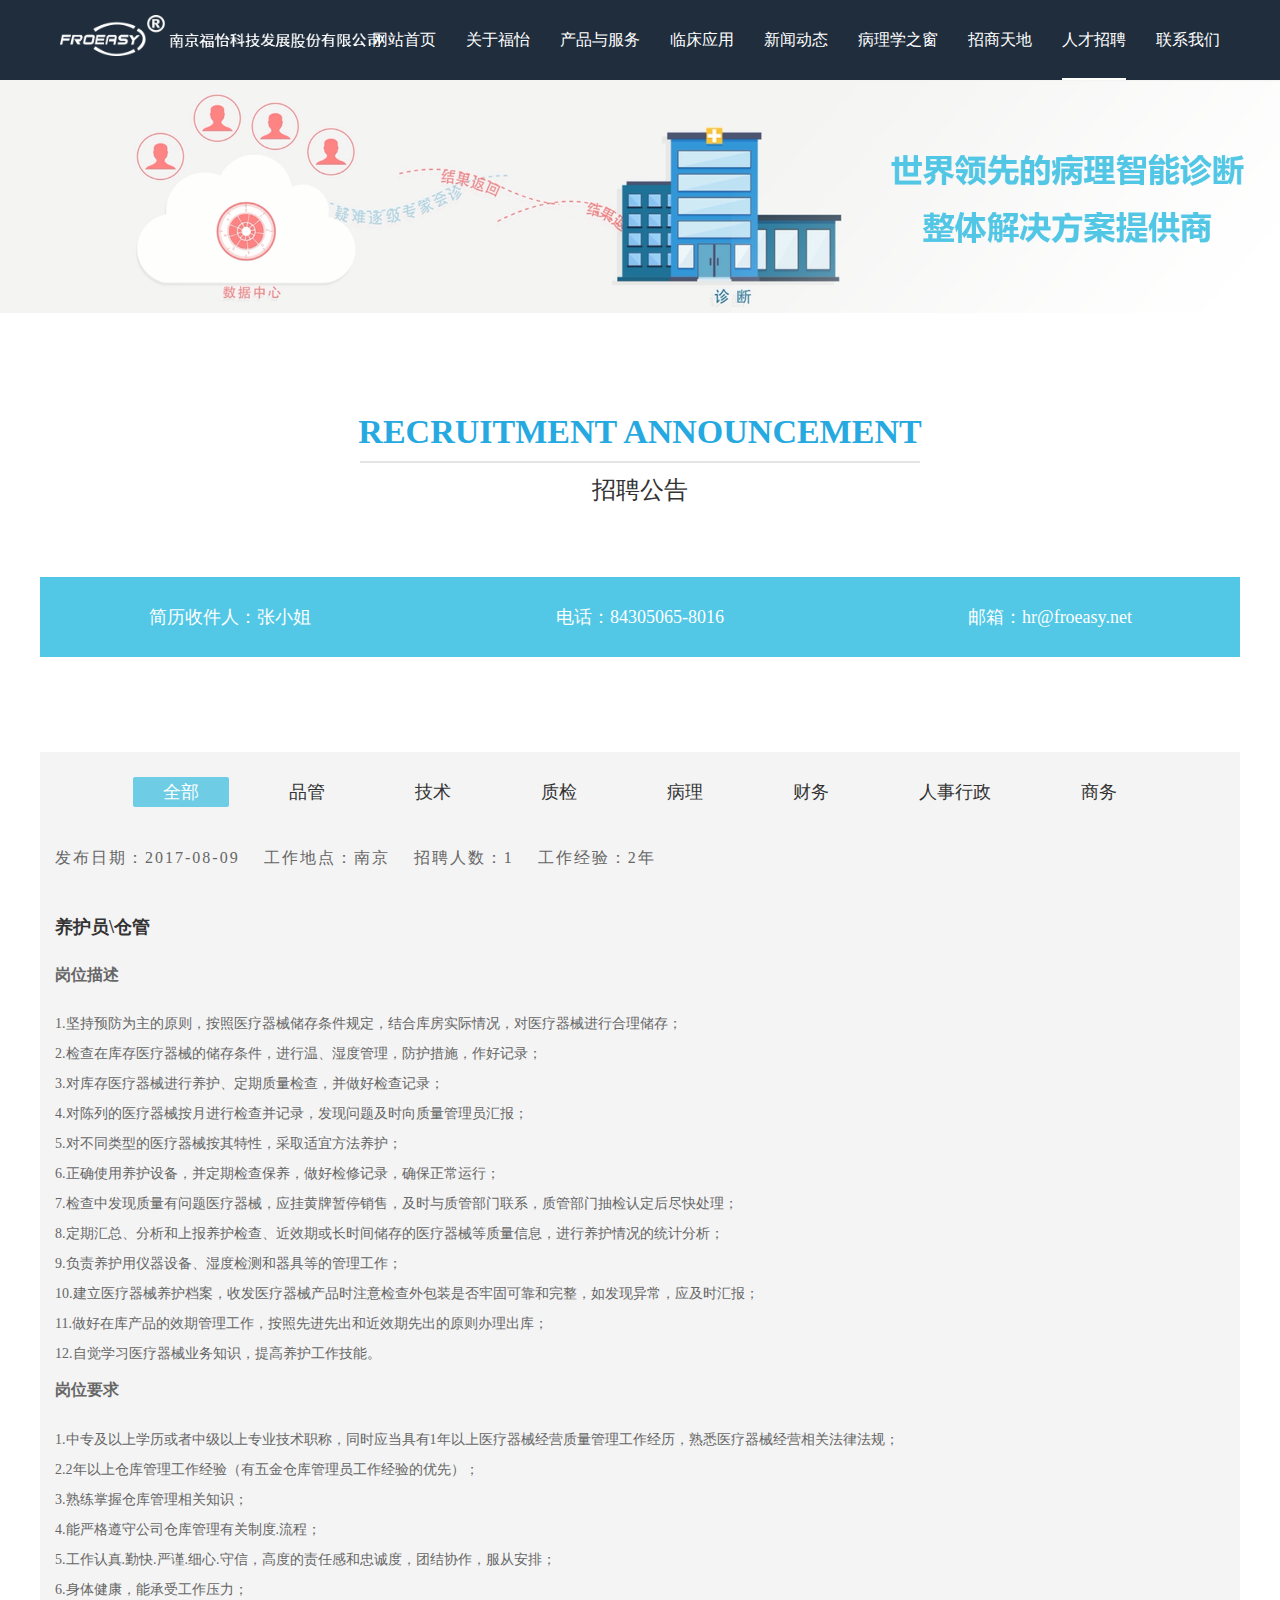
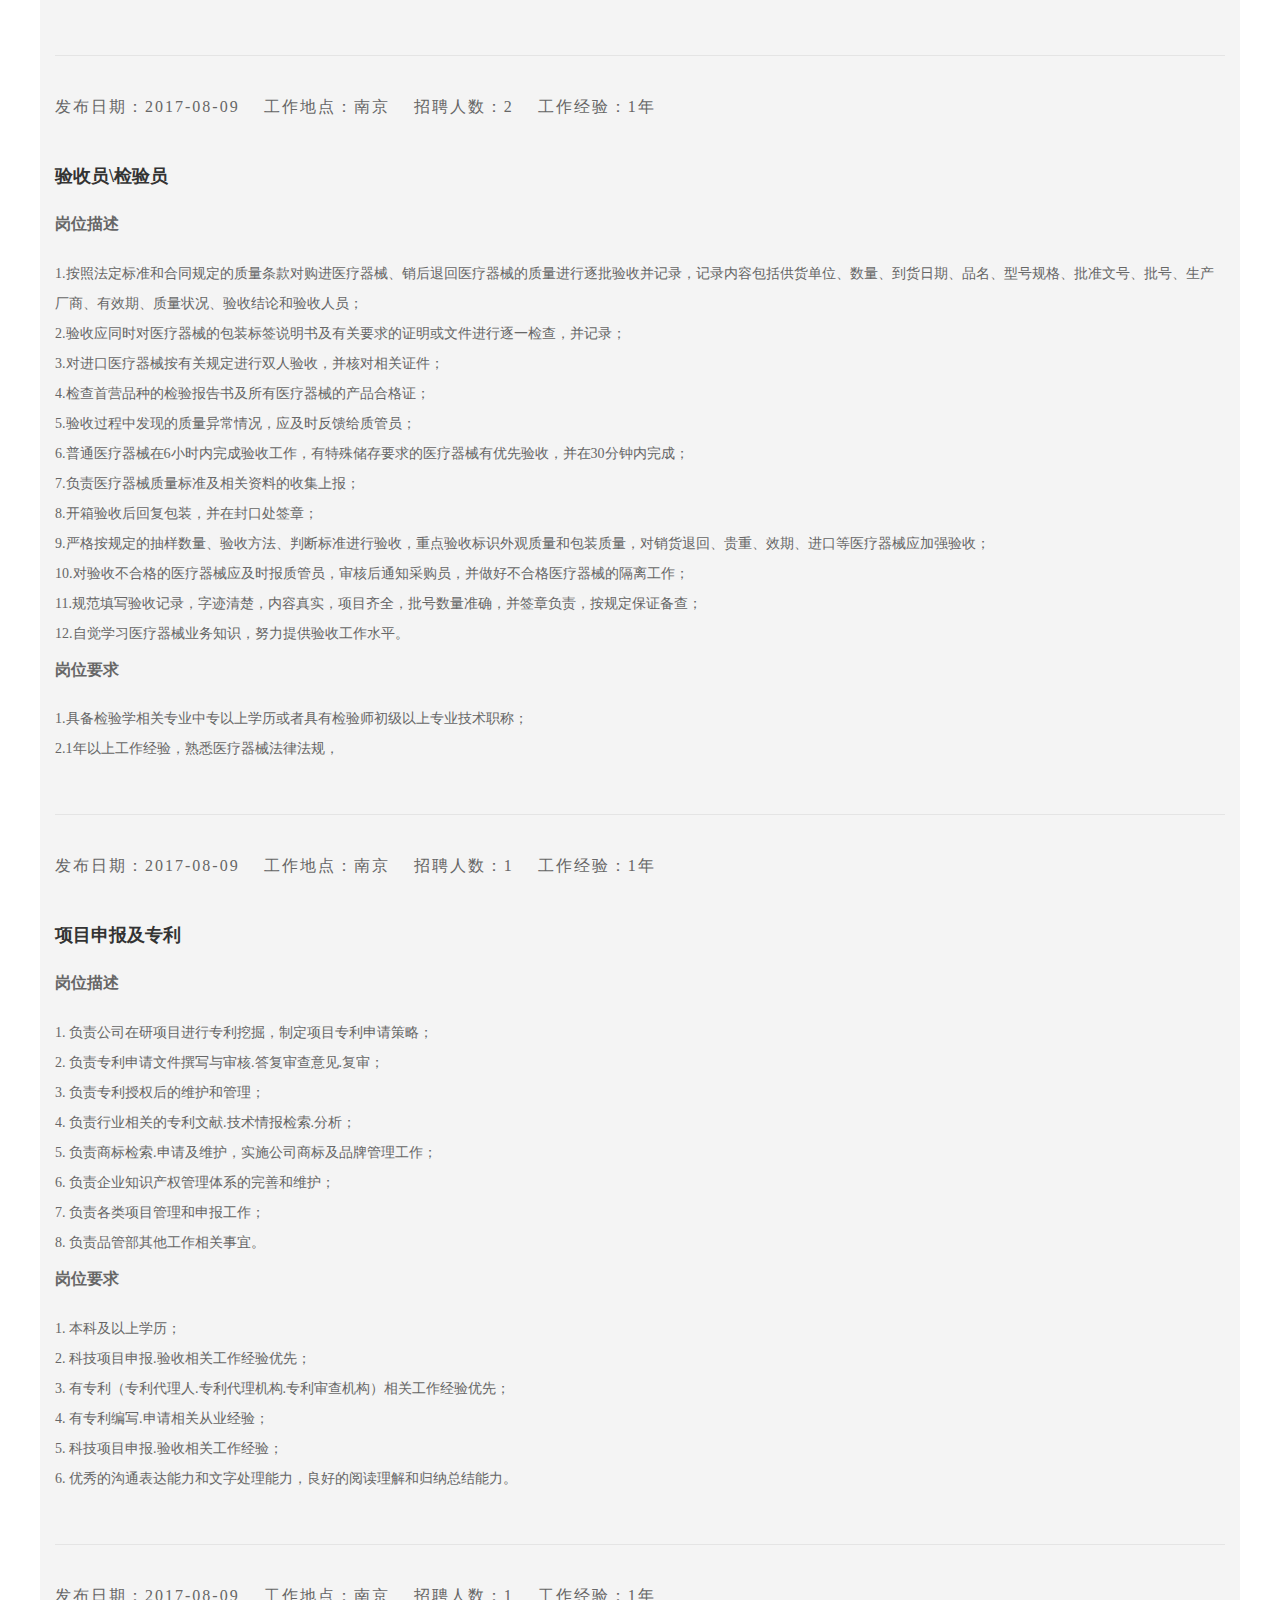
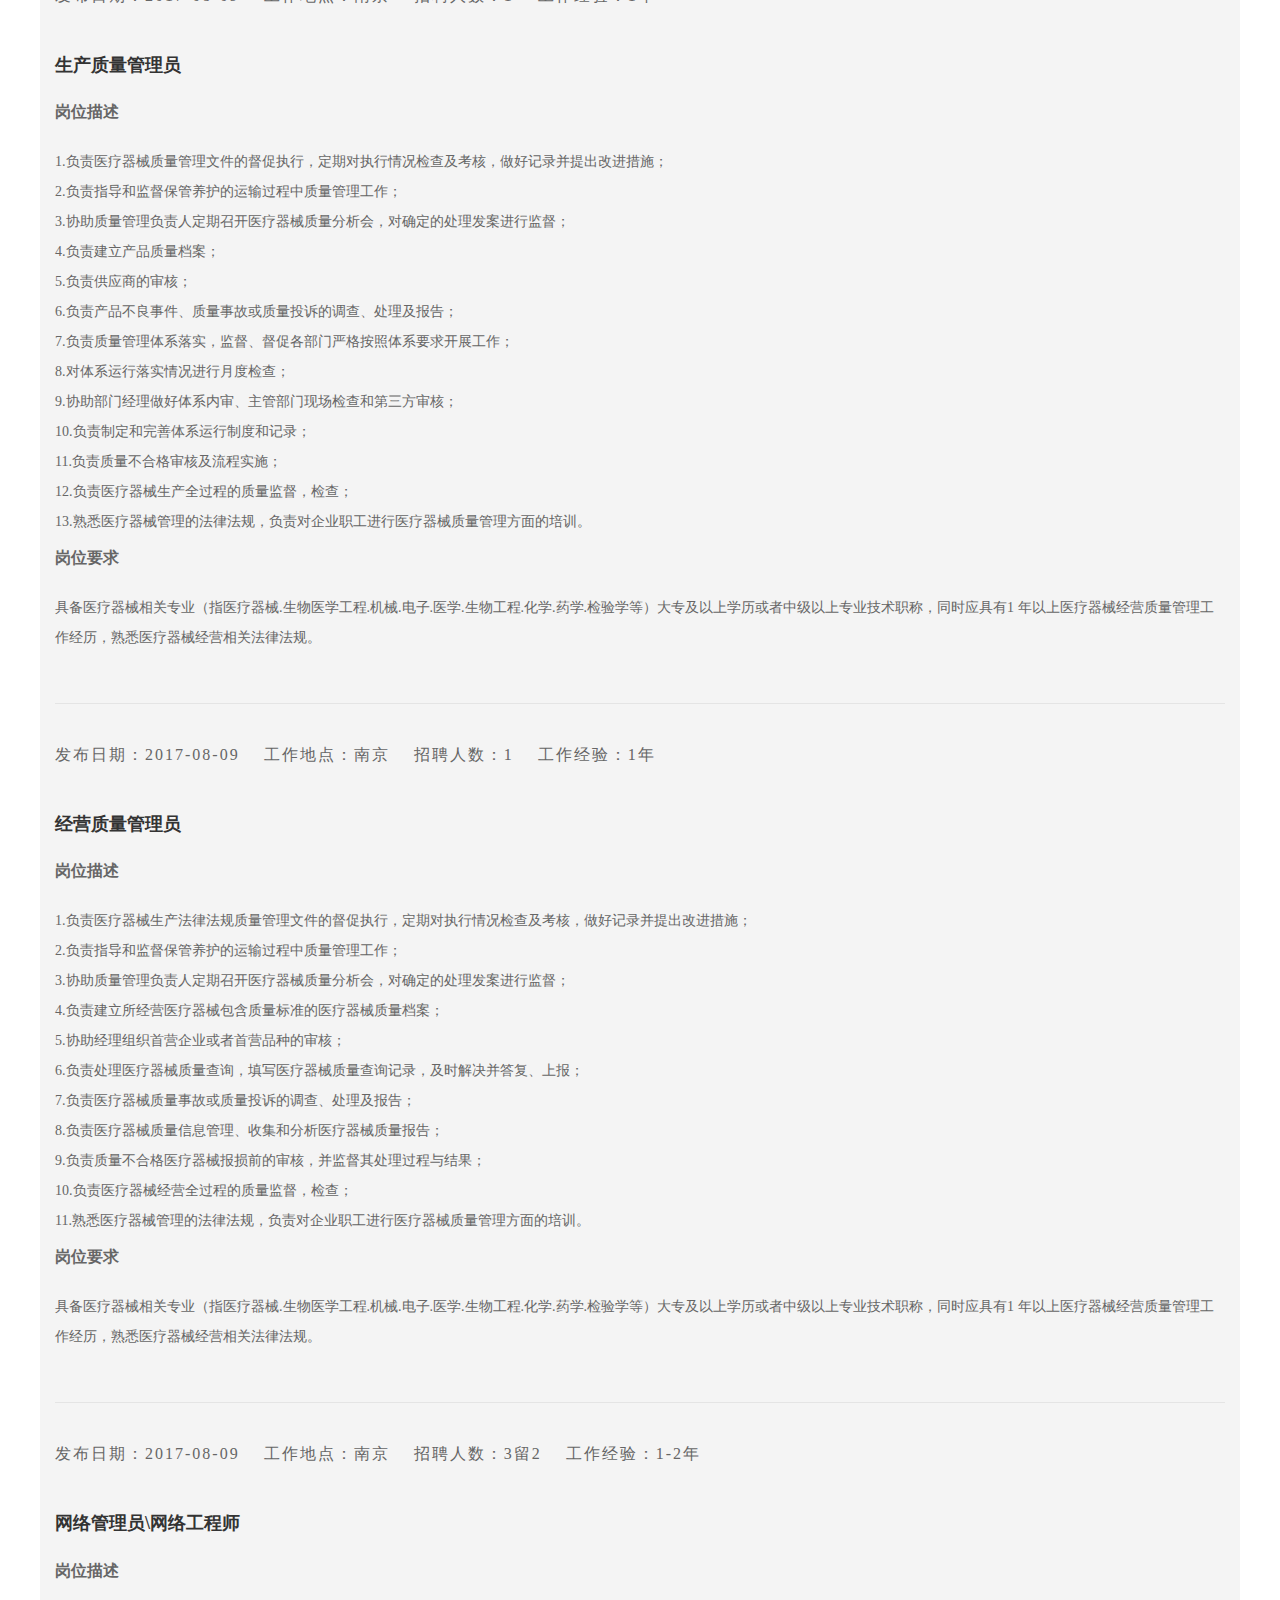
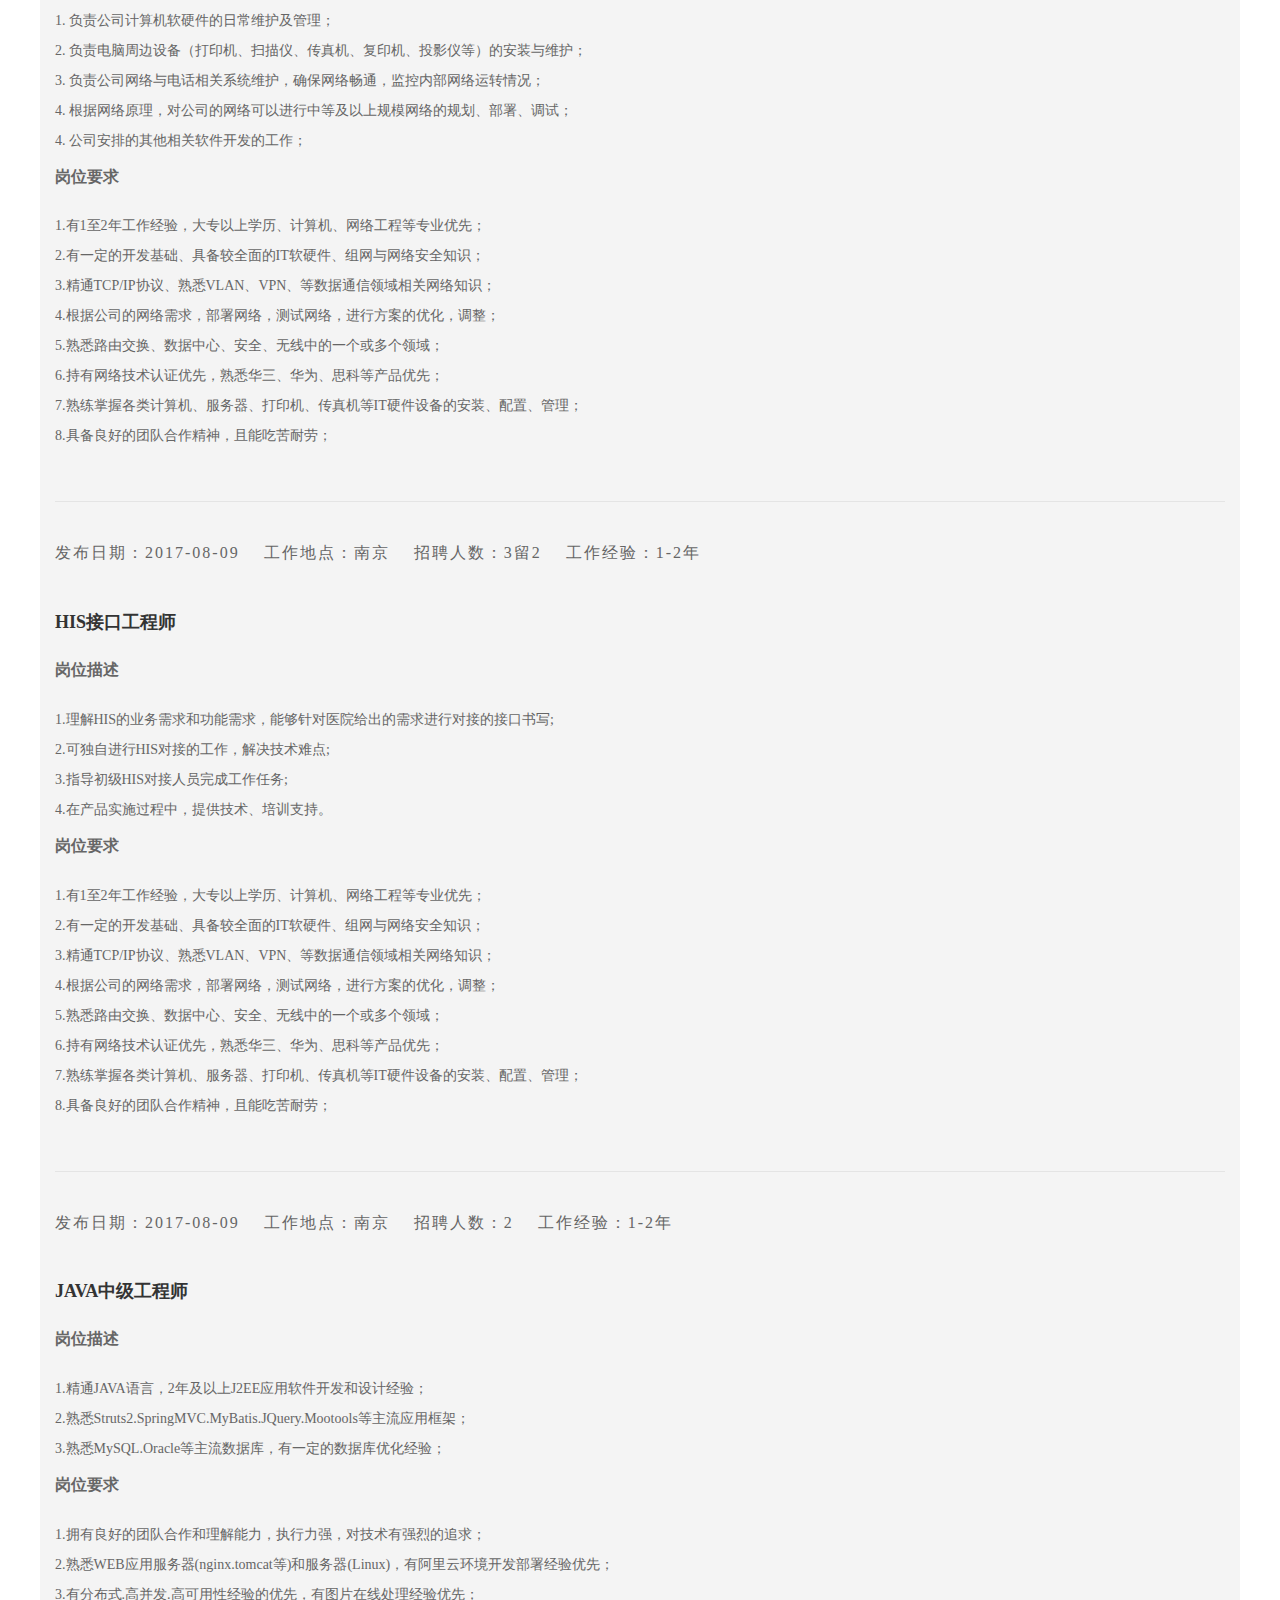
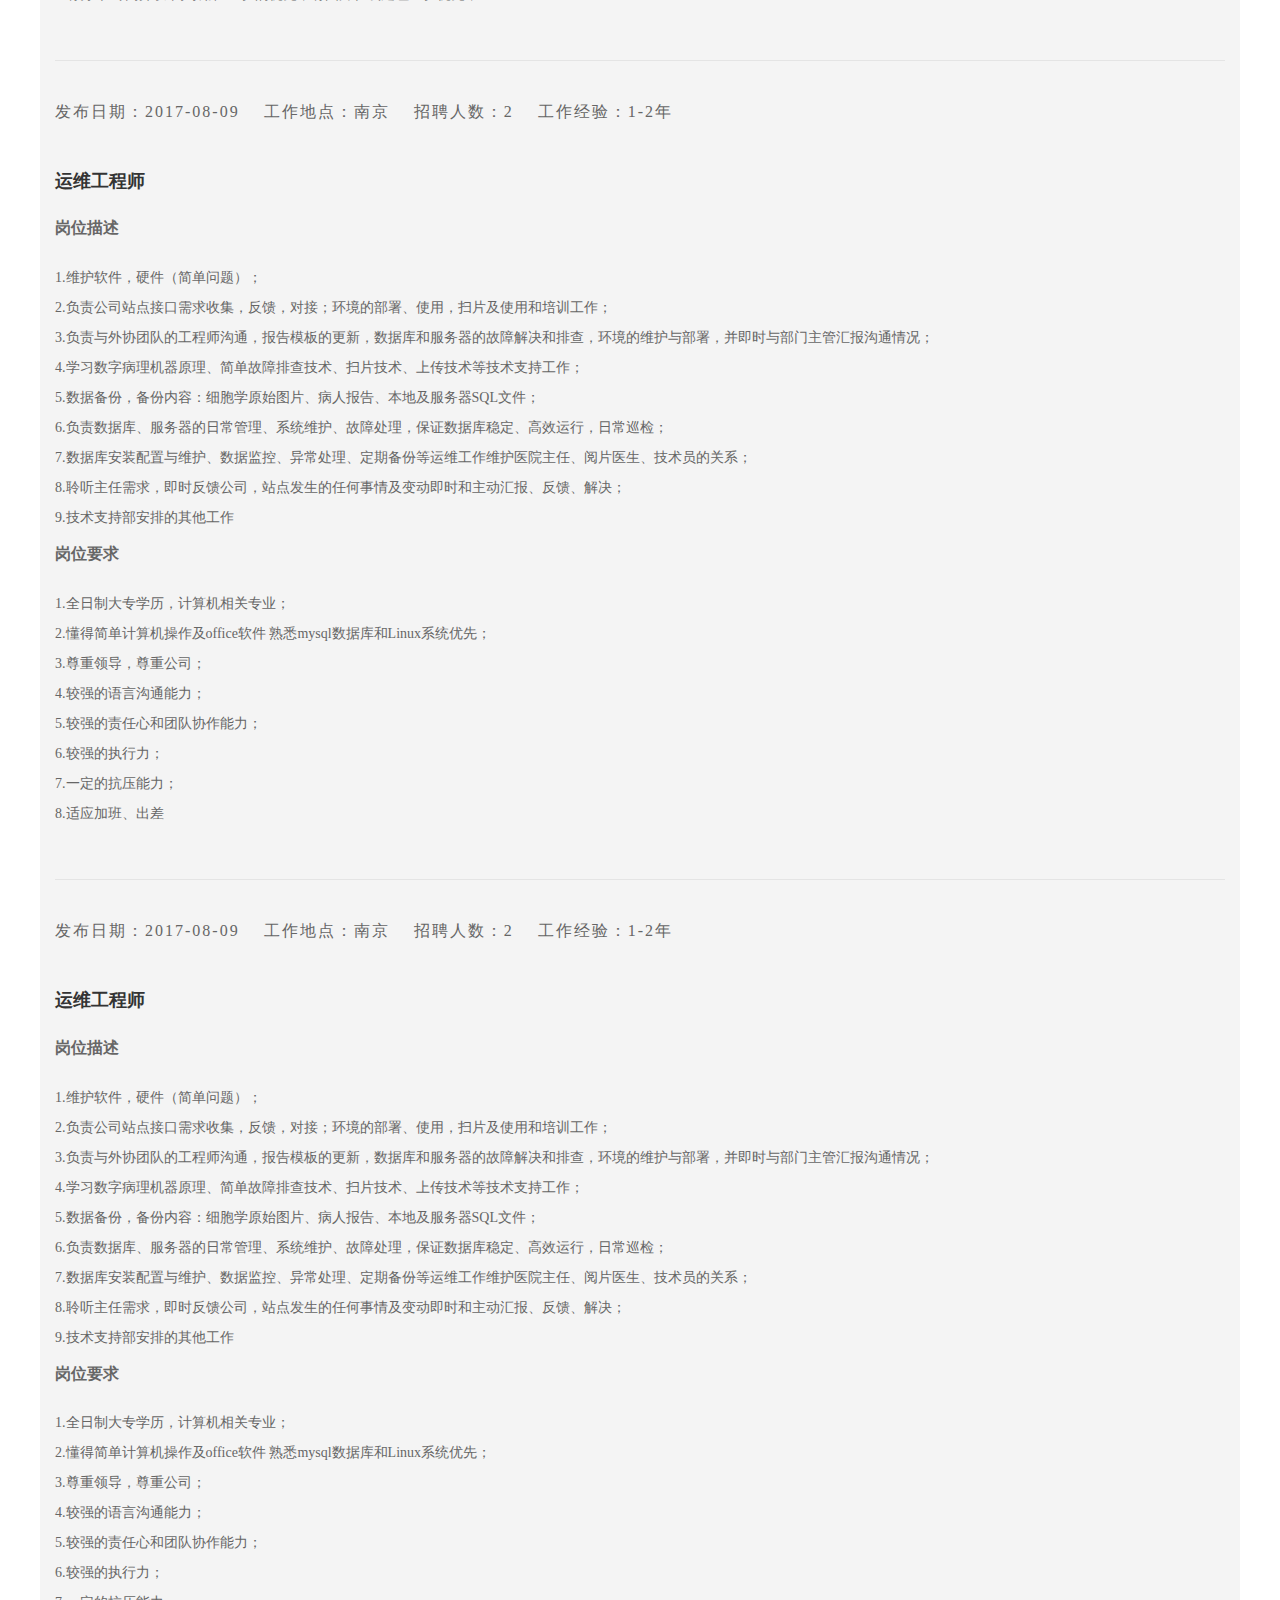
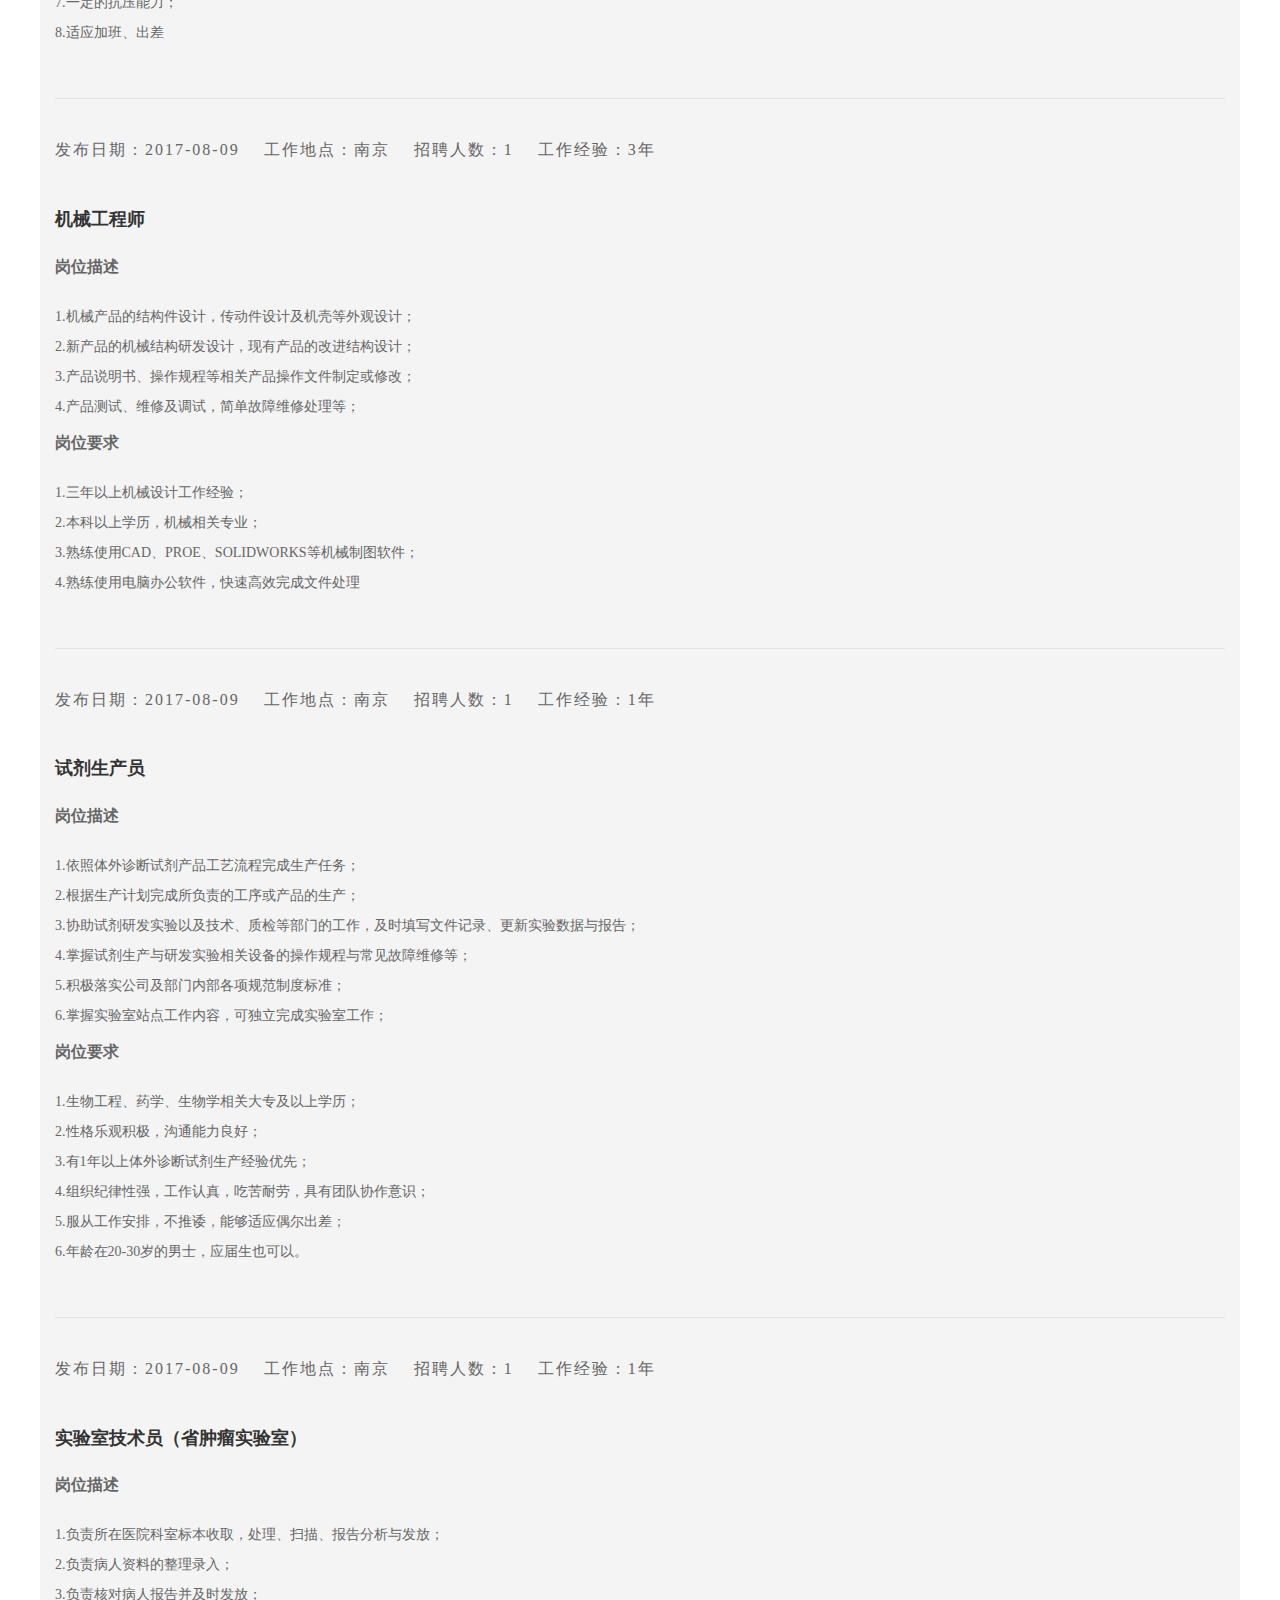
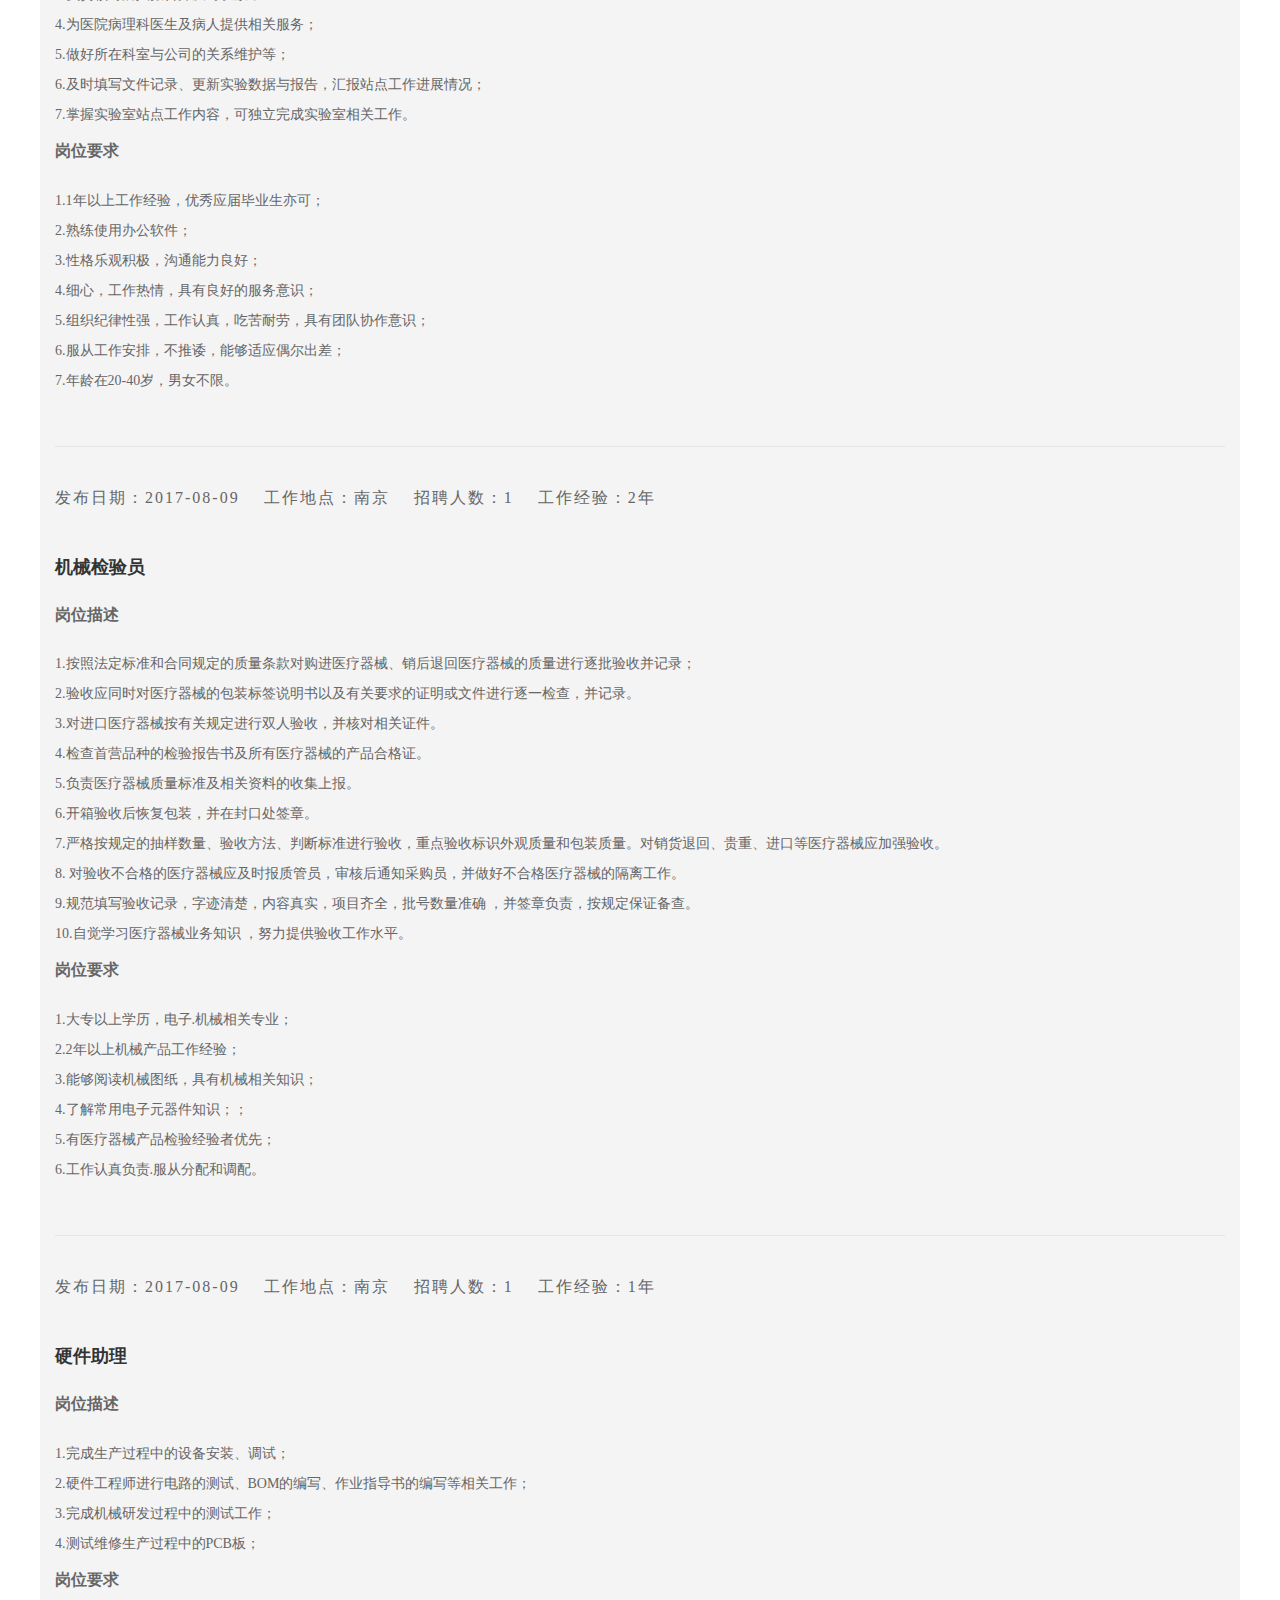
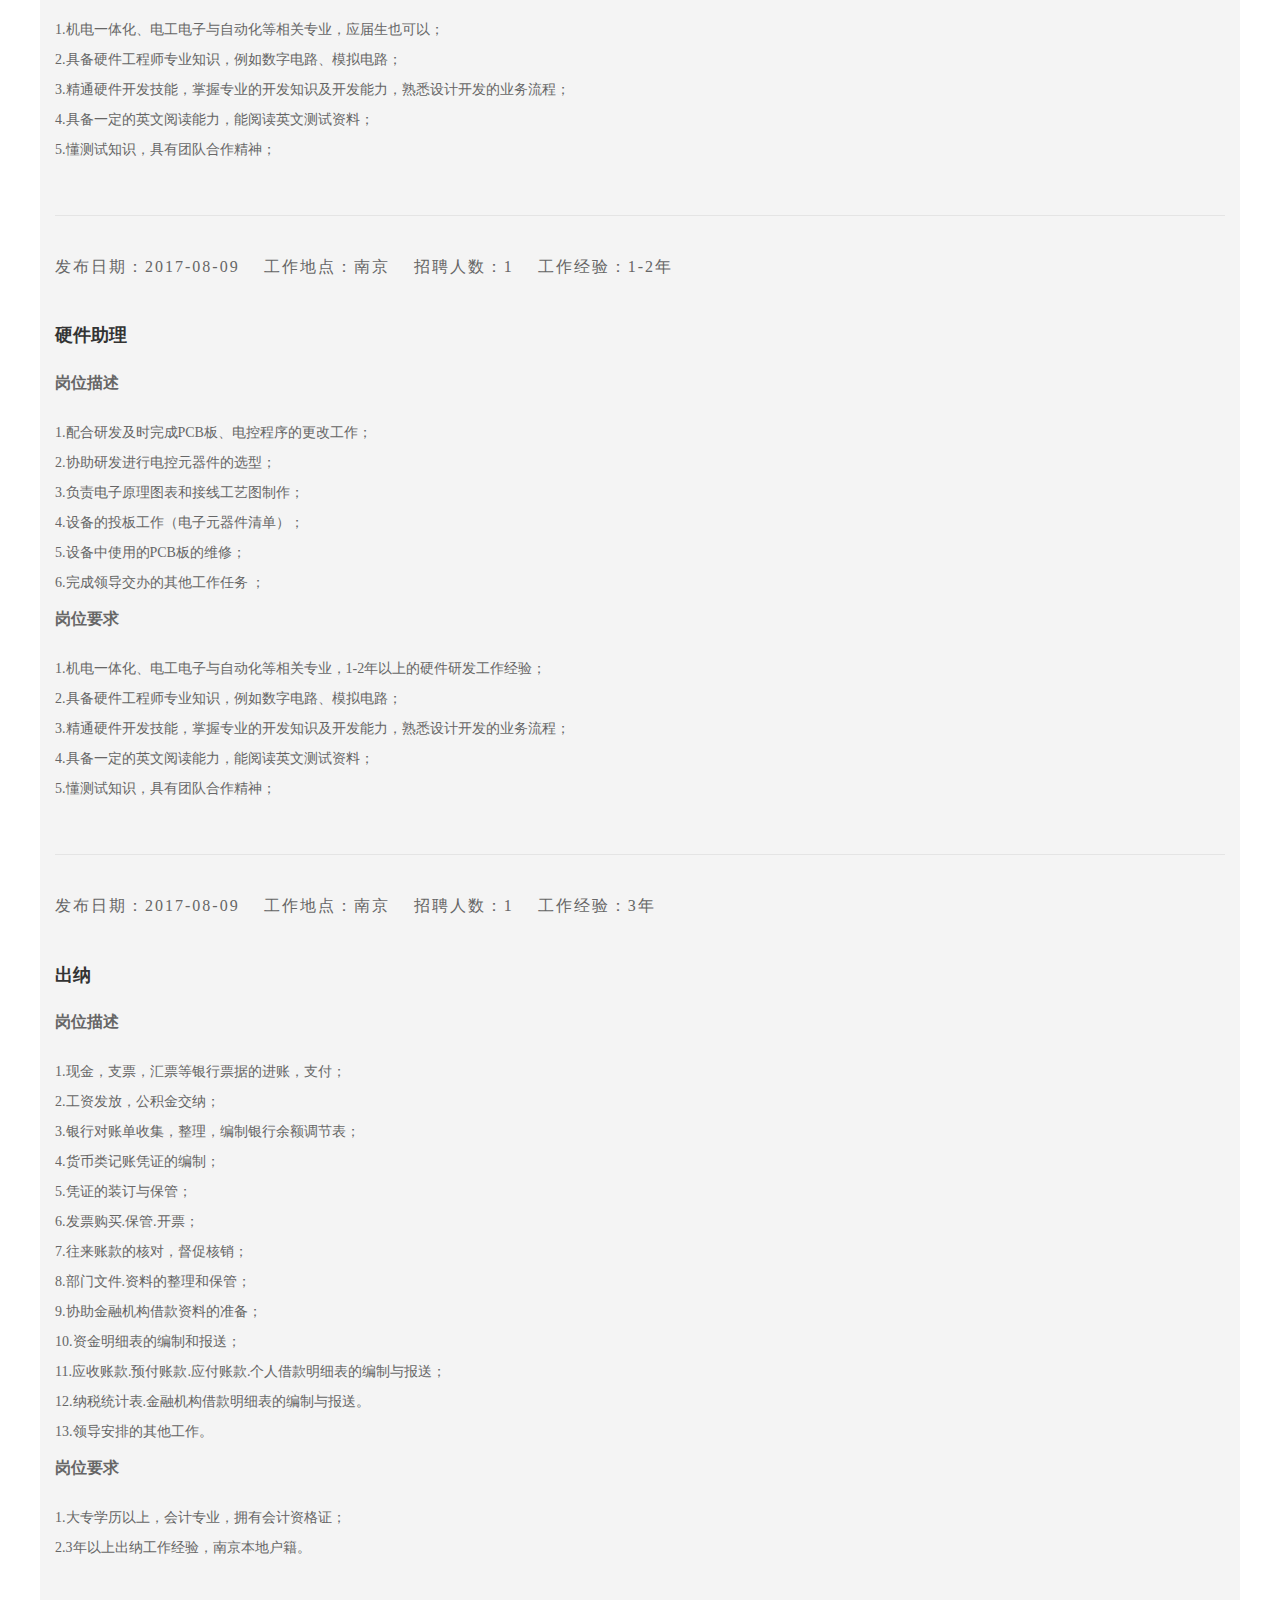
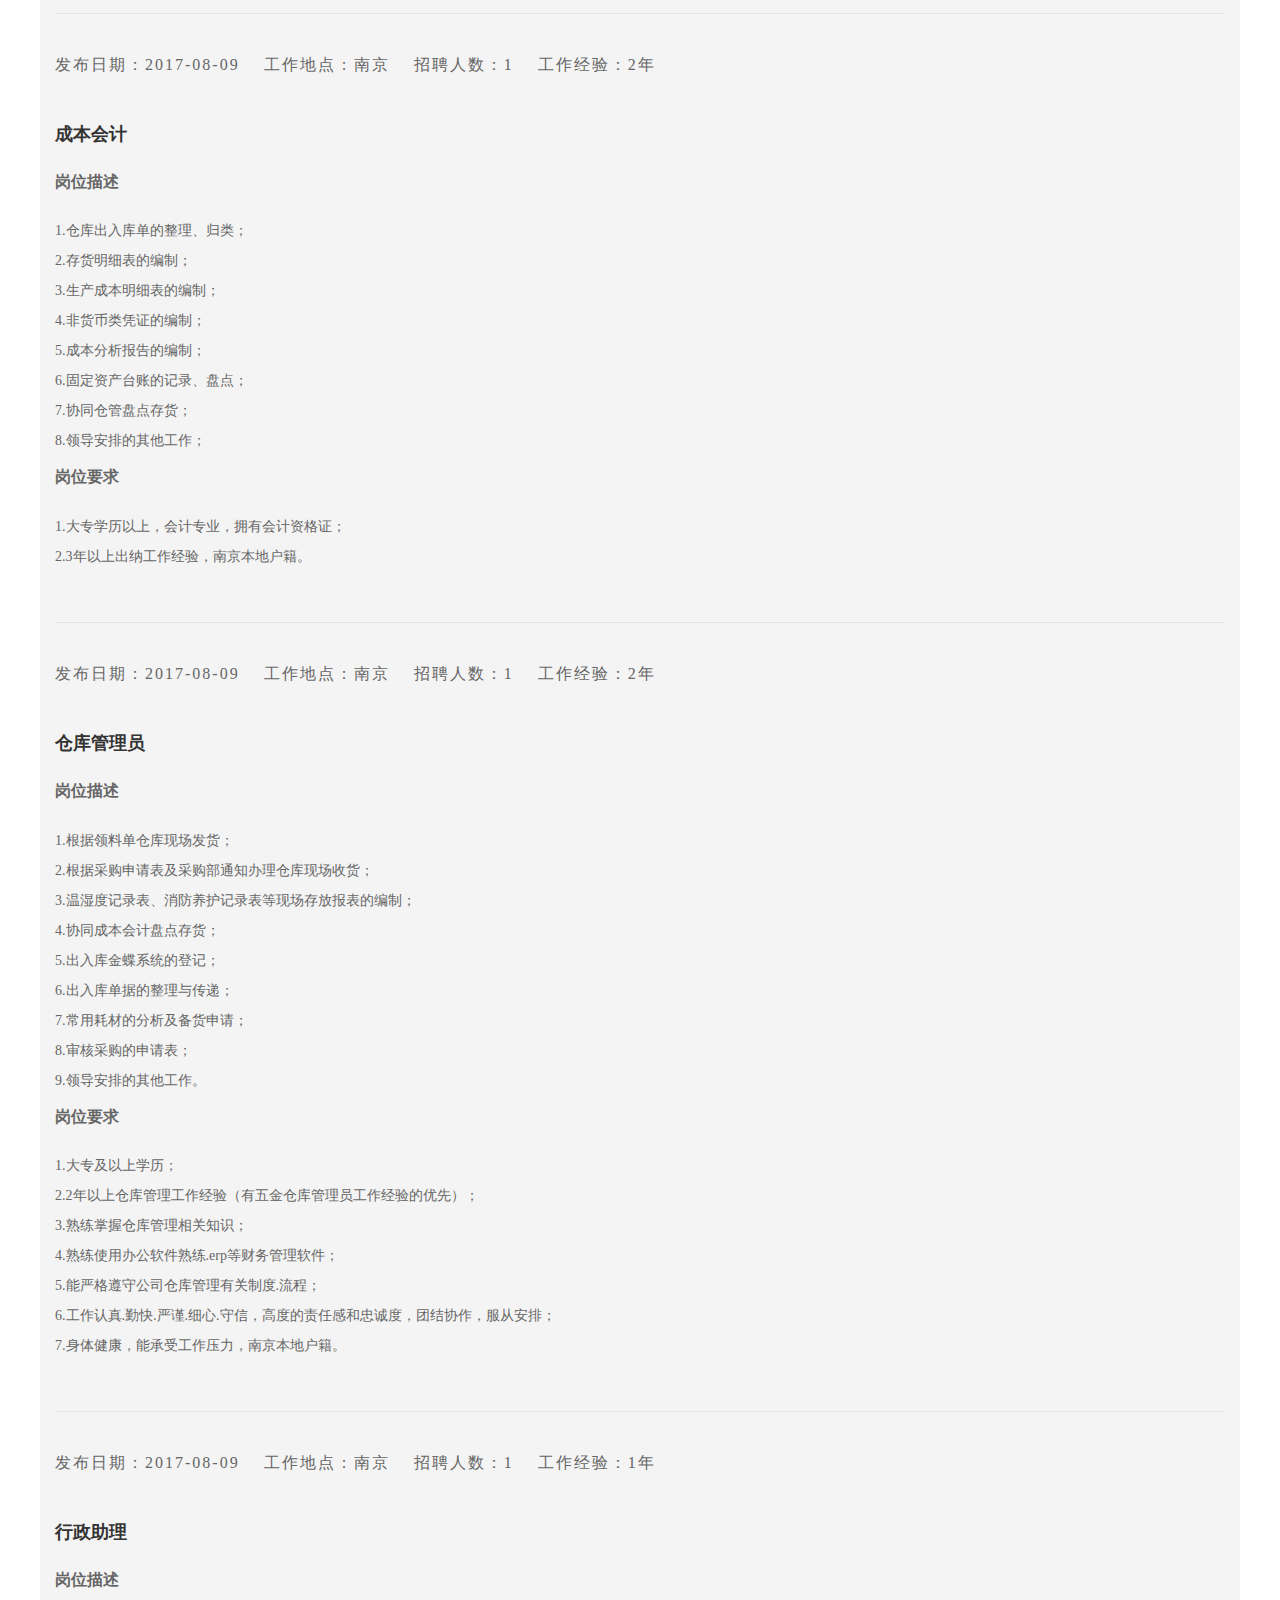
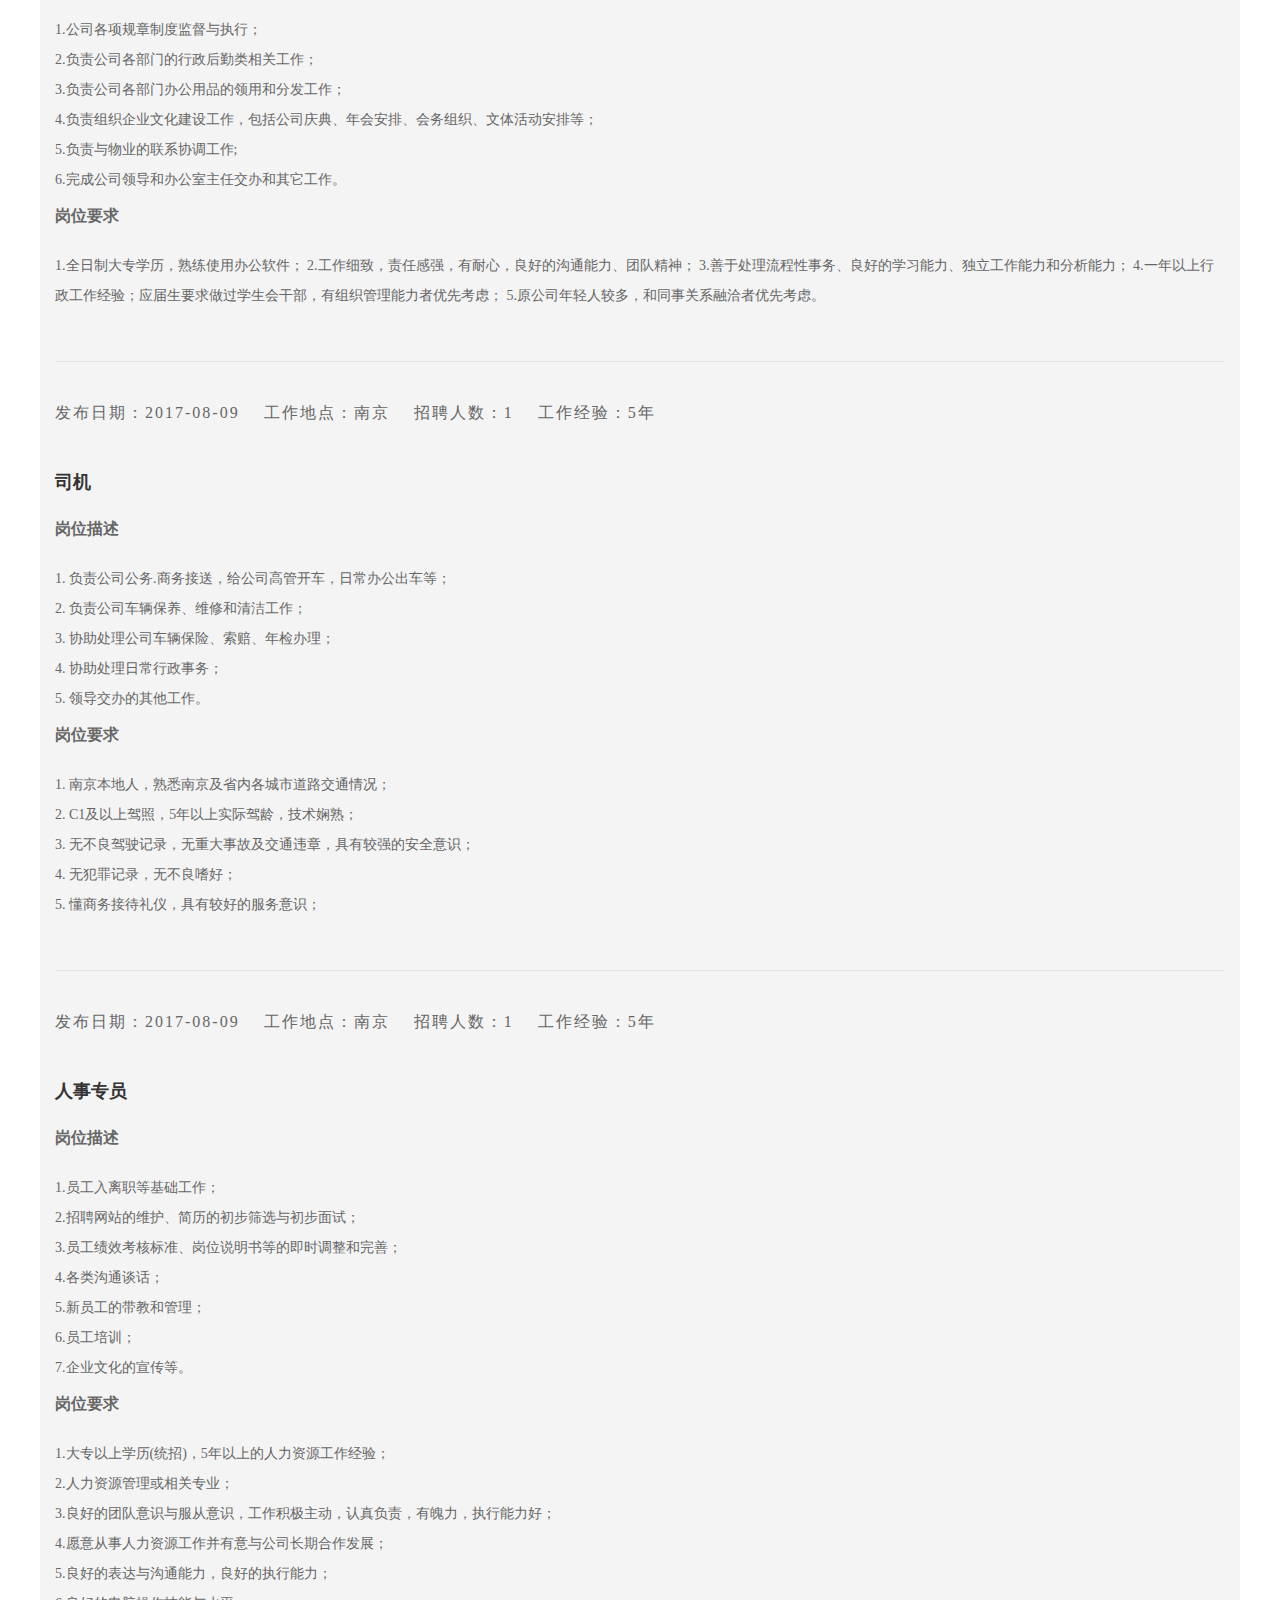
<file: html/recruitment.html>
<!DOCTYPE html>
<html lang="en">
<head>
    <title> 南京福怡科技发展股份有限公司</title>
    <meta charset="utf-8">
    <meta name="viewport" content="width=device-width,initial-scale=1.0,user-scalable=no">
    <meta http-equiv="X-UA-Compatible" content="ie=edge">
    <link rel="icon" href="../favicon.ico">
    <!--核心css-->
    <link rel="stylesheet" href="../static/css/bootstrap.min.css">
    <link rel="stylesheet" href="../static/css/normalize.css">
    <link rel="stylesheet" href="../css/main.css">
    <link rel="stylesheet" href="../css/home.css">
    <link rel="stylesheet" href="../css/product.css">
    <link rel="stylesheet" href="../css/recruitment.css">
</head>
<body>
    <!--导航栏开始-->
    <div class="nav">
        <a class="nav_logo fl" href="../index.html">
            <img  src="../img/logo.png" alt="" title="首页">
        </a>
        <ul class="nav_ul fr">
            <li><a href="../index.html">网站首页</a></li>
            <li id="guanyu">
                <a href="home.html">关于福怡</a>
                <div class="home_down">
                    <div class="home_li"><span><a href="home.html?home_flag=1">公司简介</a></span></div>
                    <div class="home_li"><span><a href="home.html?home_flag=2">公司荣誉</a></span></div>
                </div>
            </li>
            <li id="chanping">
                <a href="product.html">产品与服务</a>
                <div class="product_down">
                    <div class="product_li"><span ><a href="product.html?product_flag=1">设备展示</a></span></div>
                    <div class="product_li"><span ><a href="product.html?product_flag=2">系统展示</a></span></div>
                </div>
            </li>
            <li id="lingchuang">
                <a href="clinical.html">临床应用</a>
                <div class="clinical_down">
                    <div class="clinical_li"><span><a href="clinical.html?clinical_page=1">制片染色</a></span></div>
                    <div class="clinical_li"><span><a href="clinical.html?clinical_page=2">扫描上传</a></span></div>
                    <div class="clinical_li"><span><a href="clinical.html?clinical_page=3">远程病理诊断平台</a></span></div>
                </div>
            </li>
            <li id="xinwen">
                <a href="news.html">新闻动态</a>
                <div class="news_down">
                    <div class="news_li"><span><a href="news.html?news_page=1">新闻资讯</a></span></div>
                    <div class="news_li"><span><a href="news.html?news_page=2">行业动态</a></span></div>
                </div>
            </li>
            <li><a href="study.html">病理学之窗</a></li>
            <li><a href="merchants.html" >招商天地</a></li>
            <li><a href="javascript:void(0)" class="active">人才招聘</a></li>
            <li id="lianxi">
                <a href="contact.html">联系我们</a>
                <div class="contact_down">
                    <div class="contact_li"><span><a href="contact.html?contact_page=1">联系方式</a></span></div>
                    <div class="contact_li"><span><a href="contact.html?contact_page=2">在线留言</a></span></div>
                </div>
            </li>
        </ul>
    </div>
    <!--导航栏结束-->

    <!--侧边栏开始-->
    <div class="dock">
        <ul class="dock_icons">
            <li class="dock_im">
                <i></i>
                <p id="dock_im_p"><a href="merchants.html">寻求合作</a></p>
            </li>
            <li class="dock_tel">
                <i></i>
                <p id="dock_tel_p">400-025-1380</p>
            </li>
            <li class="dock_wexin">
                <i></i>
                <p id="dock_wexin_p"><img src="../img/weixin.jpg" alt="" width="100" height="100"></p>
            </li>
            <li class="dock_gupiao">
                <i></i>
                <p id="dock_gupiao_p">股票代码<br>870084</p>
            </li>
        </ul>
    </div>
    <!--侧边栏结束-->

    <!--home 展示图开始-->
    <img class="home_center" src="../img/home_center.png" alt="">
    <!--home 展示图结束-->

    <!--标题-->
    <div class="head_one recruitment_head">
        <h2 class="head_one_h2">RECRUITMENT ANNOUNCEMENT</h2>
        <span class="head_one_line recruitment_head_line"></span>
        <p class="head_one_p">招聘公告</p>
    </div>

    <!--企业联系人-->
    <div class="recruitment_contact w">
        <div class="row">
            <div class="col-sm-4">简历收件人：张小姐</div>
            <div class="col-sm-4">电话：84305065-8016</div>
            <div class="col-sm-4">邮箱：hr@froeasy.net</div>
        </div>
    </div>

    <!--招聘信息-->
    <div class="recruitment_show w">
        <!--招聘信息切换-->
        <div class="recruitment_show_tab">
            <ul>
                <li class="recruitment_active homeclass" id="recruitment_showAll">全部</li>
                <li class="homeclass" id="quality_control">品管</li>
                <li class="homeclass" id="information_technology">技术</li>
                <li class="homeclass" id="transport_management">质检</li>
                <li class="homeclass" id="pathology">病理</li>
                <li class="homeclass" id="finance">财务</li>
                <li class="homeclass" id="human_resources">人事行政</li>
                <li class="homeclass" id="business" style="margin-right: 0">商务</li>
            </ul>
        </div>

        <!--招聘详情-->
        <!--全部-->
        <div class="recruitment_showAll ">
            <!--品管-->
            <div class="quality_control_1">
                <p class="recruitment_p1">
                    发布日期：2017-08-09&nbsp;&nbsp;&nbsp;&nbsp;工作地点：南京&nbsp;&nbsp;&nbsp;&nbsp;招聘人数：1&nbsp;&nbsp;&nbsp;&nbsp;工作经验：2年
                </p>
                <p class="recruitment_p2"> 养护员\仓管</p>
                <p class="recruitment_p3">岗位描述</p>
                <p class="recruitment_p4">
                    1.坚持预防为主的原则，按照医疗器械储存条件规定，结合库房实际情况，对医疗器械进行合理储存；<br>
                    2.检查在库存医疗器械的储存条件，进行温、湿度管理，防护措施，作好记录；<br>
                    3.对库存医疗器械进行养护、定期质量检查，并做好检查记录；<br>
                    4.对陈列的医疗器械按月进行检查并记录，发现问题及时向质量管理员汇报；<br>
                    5.对不同类型的医疗器械按其特性，采取适宜方法养护；<br>
                    6.正确使用养护设备，并定期检查保养，做好检修记录，确保正常运行；<br>
                    7.检查中发现质量有问题医疗器械，应挂黄牌暂停销售，及时与质管部门联系，质管部门抽检认定后尽快处理；<br>
                    8.定期汇总、分析和上报养护检查、近效期或长时间储存的医疗器械等质量信息，进行养护情况的统计分析；<br>
                    9.负责养护用仪器设备、湿度检测和器具等的管理工作；<br>
                    10.建立医疗器械养护档案，收发医疗器械产品时注意检查外包装是否牢固可靠和完整，如发现异常，应及时汇报；<br>
                    11.做好在库产品的效期管理工作，按照先进先出和近效期先出的原则办理出库；<br>
                    12.自觉学习医疗器械业务知识，提高养护工作技能。
                </p>
                <p class="recruitment_p3">岗位要求</p>
                <p class="recruitment_p4">
                    1.中专及以上学历或者中级以上专业技术职称，同时应当具有1年以上医疗器械经营质量管理工作经历，熟悉医疗器械经营相关法律法规；<br>
                    2.2年以上仓库管理工作经验（有五金仓库管理员工作经验的优先）；<br>
                    3.熟练掌握仓库管理相关知识；<br>
                    4.能严格遵守公司仓库管理有关制度.流程；<br>
                    5.工作认真.勤快.严谨.细心.守信，高度的责任感和忠诚度，团结协作，服从安排；<br>
                    6.身体健康，能承受工作压力；
                </p>
            </div>
            <div class="quality_control_2">
                <p class="recruitment_p1">
                    发布日期：2017-08-09&nbsp;&nbsp;&nbsp;&nbsp;工作地点：南京&nbsp;&nbsp;&nbsp;&nbsp;招聘人数：2&nbsp;&nbsp;&nbsp;&nbsp;工作经验：1年
                </p>
                <p class="recruitment_p2"> 验收员\检验员</p>
                <p class="recruitment_p3">岗位描述</p>
                <p class="recruitment_p4">
                    1.按照法定标准和合同规定的质量条款对购进医疗器械、销后退回医疗器械的质量进行逐批验收并记录，记录内容包括供货单位、数量、到货日期、品名、型号规格、批准文号、批号、生产厂商、有效期、质量状况、验收结论和验收人员；<br>
                    2.验收应同时对医疗器械的包装标签说明书及有关要求的证明或文件进行逐一检查，并记录；<br>
                    3.对进口医疗器械按有关规定进行双人验收，并核对相关证件；<br>
                    4.检查首营品种的检验报告书及所有医疗器械的产品合格证；<br>
                    5.验收过程中发现的质量异常情况，应及时反馈给质管员；<br>
                    6.普通医疗器械在6小时内完成验收工作，有特殊储存要求的医疗器械有优先验收，并在30分钟内完成；<br>
                    7.负责医疗器械质量标准及相关资料的收集上报；<br>
                    8.开箱验收后回复包装，并在封口处签章；<br>
                    9.严格按规定的抽样数量、验收方法、判断标准进行验收，重点验收标识外观质量和包装质量，对销货退回、贵重、效期、进口等医疗器械应加强验收；<br>
                    10.对验收不合格的医疗器械应及时报质管员，审核后通知采购员，并做好不合格医疗器械的隔离工作；<br>
                    11.规范填写验收记录，字迹清楚，内容真实，项目齐全，批号数量准确，并签章负责，按规定保证备查；<br>
                    12.自觉学习医疗器械业务知识，努力提供验收工作水平。
                </p>
                <p class="recruitment_p3">岗位要求</p>
                <p class="recruitment_p4">
                    1.具备检验学相关专业中专以上学历或者具有检验师初级以上专业技术职称；<br>
                    2.1年以上工作经验，熟悉医疗器械法律法规，
                </p>
            </div>
            <div class="quality_control_3">
                <p class="recruitment_p1">
                    发布日期：2017-08-09&nbsp;&nbsp;&nbsp;&nbsp;工作地点：南京&nbsp;&nbsp;&nbsp;&nbsp;招聘人数：1&nbsp;&nbsp;&nbsp;&nbsp;工作经验：1年
                </p>
                <p class="recruitment_p2">项目申报及专利</p>
                <p class="recruitment_p3">岗位描述</p>
                <p class="recruitment_p4">
                    1. 负责公司在研项目进行专利挖掘，制定项目专利申请策略；<br>
                    2. 负责专利申请文件撰写与审核.答复审查意见.复审；<br>
                    3. 负责专利授权后的维护和管理；<br>
                    4. 负责行业相关的专利文献.技术情报检索.分析；<br>
                    5. 负责商标检索.申请及维护，实施公司商标及品牌管理工作；<br>
                    6. 负责企业知识产权管理体系的完善和维护；<br>
                    7. 负责各类项目管理和申报工作；<br>
                    8. 负责品管部其他工作相关事宜。
                </p>
                <p class="recruitment_p3">岗位要求</p>
                <p class="recruitment_p4">
                    1. 本科及以上学历；<br>
                    2. 科技项目申报.验收相关工作经验优先；<br>
                    3. 有专利（专利代理人.专利代理机构.专利审查机构）相关工作经验优先；<br>
                    4. 有专利编写.申请相关从业经验；<br>
                    5. 科技项目申报.验收相关工作经验；<br>
                    6. 优秀的沟通表达能力和文字处理能力，良好的阅读理解和归纳总结能力。
                </p>
            </div>
            <div class="quality_control_4">
                <p class="recruitment_p1">
                    发布日期：2017-08-09&nbsp;&nbsp;&nbsp;&nbsp;工作地点：南京&nbsp;&nbsp;&nbsp;&nbsp;招聘人数：1&nbsp;&nbsp;&nbsp;&nbsp;工作经验：1年
                </p>
                <p class="recruitment_p2">生产质量管理员</p>
                <p class="recruitment_p3">岗位描述</p>
                <p class="recruitment_p4">
                    1.负责医疗器械质量管理文件的督促执行，定期对执行情况检查及考核，做好记录并提出改进措施；<br>
                    2.负责指导和监督保管养护的运输过程中质量管理工作；<br>
                    3.协助质量管理负责人定期召开医疗器械质量分析会，对确定的处理发案进行监督；<br>
                    4.负责建立产品质量档案；<br>
                    5.负责供应商的审核；<br>
                    6.负责产品不良事件、质量事故或质量投诉的调查、处理及报告；<br>
                    7.负责质量管理体系落实，监督、督促各部门严格按照体系要求开展工作；<br>
                    8.对体系运行落实情况进行月度检查；<br>
                    9.协助部门经理做好体系内审、主管部门现场检查和第三方审核；<br>
                    10.负责制定和完善体系运行制度和记录；<br>
                    11.负责质量不合格审核及流程实施；<br>
                    12.负责医疗器械生产全过程的质量监督，检查；<br>
                    13.熟悉医疗器械管理的法律法规，负责对企业职工进行医疗器械质量管理方面的培训。
                </p>
                <p class="recruitment_p3">岗位要求</p>
                <p class="recruitment_p4">
                    具备医疗器械相关专业（指医疗器械.生物医学工程.机械.电子.医学.生物工程.化学.药学.检验学等）大专及以上学历或者中级以上专业技术职称，同时应具有1 年以上医疗器械经营质量管理工作经历，熟悉医疗器械经营相关法律法规。
                </p>
            </div>
            <div class="quality_control_5">
                <p class="recruitment_p1">
                    发布日期：2017-08-09&nbsp;&nbsp;&nbsp;&nbsp;工作地点：南京&nbsp;&nbsp;&nbsp;&nbsp;招聘人数：1&nbsp;&nbsp;&nbsp;&nbsp;工作经验：1年
                </p>
                <p class="recruitment_p2">经营质量管理员</p>
                <p class="recruitment_p3">岗位描述</p>
                <p class="recruitment_p4">
                    1.负责医疗器械生产法律法规质量管理文件的督促执行，定期对执行情况检查及考核，做好记录并提出改进措施；<br>
                    2.负责指导和监督保管养护的运输过程中质量管理工作；<br>
                    3.协助质量管理负责人定期召开医疗器械质量分析会，对确定的处理发案进行监督；<br>
                    4.负责建立所经营医疗器械包含质量标准的医疗器械质量档案；<br>
                    5.协助经理组织首营企业或者首营品种的审核；<br>
                    6.负责处理医疗器械质量查询，填写医疗器械质量查询记录，及时解决并答复、上报；<br>
                    7.负责医疗器械质量事故或质量投诉的调查、处理及报告；<br>
                    8.负责医疗器械质量信息管理、收集和分析医疗器械质量报告；<br>
                    9.负责质量不合格医疗器械报损前的审核，并监督其处理过程与结果；<br>
                    10.负责医疗器械经营全过程的质量监督，检查；<br>
                    11.熟悉医疗器械管理的法律法规，负责对企业职工进行医疗器械质量管理方面的培训。
                </p>
                <p class="recruitment_p3">岗位要求</p>
                <p class="recruitment_p4">
                    具备医疗器械相关专业（指医疗器械.生物医学工程.机械.电子.医学.生物工程.化学.药学.检验学等）大专及以上学历或者中级以上专业技术职称，同时应具有1 年以上医疗器械经营质量管理工作经历，熟悉医疗器械经营相关法律法规。
                </p>
            </div>
            <!--技术-->
            <div class="information_technology_1">
                <p class="recruitment_p1">
                    发布日期：2017-08-09&nbsp;&nbsp;&nbsp;&nbsp;工作地点：南京&nbsp;&nbsp;&nbsp;&nbsp;招聘人数：3留2&nbsp;&nbsp;&nbsp;&nbsp;工作经验：1-2年
                </p>
                <p class="recruitment_p2"> 网络管理员\网络工程师</p>
                <p class="recruitment_p3">岗位描述</p>
                <p class="recruitment_p4">
                    1. 负责公司计算机软硬件的日常维护及管理； <br>
                    2. 负责电脑周边设备（打印机、扫描仪、传真机、复印机、投影仪等）的安装与维护； <br>
                    3. 负责公司网络与电话相关系统维护，确保网络畅通，监控内部网络运转情况； <br>
                    4. 根据网络原理，对公司的网络可以进行中等及以上规模网络的规划、部署、调试；<br>
                    4. 公司安排的其他相关软件开发的工作；
                </p>
                <p class="recruitment_p3">岗位要求</p>
                <p class="recruitment_p4">
                    1.有1至2年工作经验，大专以上学历、计算机、网络工程等专业优先；<br>
                    2.有一定的开发基础、具备较全面的IT软硬件、组网与网络安全知识；<br>
                    3.精通TCP/IP协议、熟悉VLAN、VPN、等数据通信领域相关网络知识；<br>
                    4.根据公司的网络需求，部署网络，测试网络，进行方案的优化，调整；<br>
                    5.熟悉路由交换、数据中心、安全、无线中的一个或多个领域；<br>
                    6.持有网络技术认证优先，熟悉华三、华为、思科等产品优先；<br>
                    7.熟练掌握各类计算机、服务器、打印机、传真机等IT硬件设备的安装、配置、管理；<br>
                    8.具备良好的团队合作精神，且能吃苦耐劳；

                </p>
            </div>
            <div class="information_technology_2">
                <p class="recruitment_p1">
                    发布日期：2017-08-09&nbsp;&nbsp;&nbsp;&nbsp;工作地点：南京&nbsp;&nbsp;&nbsp;&nbsp;招聘人数：3留2&nbsp;&nbsp;&nbsp;&nbsp;工作经验：1-2年
                </p>
                <p class="recruitment_p2"> HIS接口工程师</p>
                <p class="recruitment_p3">岗位描述</p>
                <p class="recruitment_p4">
                    1.理解HIS的业务需求和功能需求，能够针对医院给出的需求进行对接的接口书写; <br>
                    2.可独自进行HIS对接的工作，解决技术难点; <br>
                    3.指导初级HIS对接人员完成工作任务; <br>
                    4.在产品实施过程中，提供技术、培训支持。
                </p>
                <p class="recruitment_p3">岗位要求</p>
                <p class="recruitment_p4">
                    1.有1至2年工作经验，大专以上学历、计算机、网络工程等专业优先；<br>
                    2.有一定的开发基础、具备较全面的IT软硬件、组网与网络安全知识；<br>
                    3.精通TCP/IP协议、熟悉VLAN、VPN、等数据通信领域相关网络知识；<br>
                    4.根据公司的网络需求，部署网络，测试网络，进行方案的优化，调整；<br>
                    5.熟悉路由交换、数据中心、安全、无线中的一个或多个领域；<br>
                    6.持有网络技术认证优先，熟悉华三、华为、思科等产品优先；<br>
                    7.熟练掌握各类计算机、服务器、打印机、传真机等IT硬件设备的安装、配置、管理；<br>
                    8.具备良好的团队合作精神，且能吃苦耐劳；

                </p>
            </div>
            <div class="information_technology_3">
                <p class="recruitment_p1">
                    发布日期：2017-08-09&nbsp;&nbsp;&nbsp;&nbsp;工作地点：南京&nbsp;&nbsp;&nbsp;&nbsp;招聘人数：2&nbsp;&nbsp;&nbsp;&nbsp;工作经验：1-2年
                </p>
                <p class="recruitment_p2">JAVA中级工程师</p>
                <p class="recruitment_p3">岗位描述</p>
                <p class="recruitment_p4">
                    1.精通JAVA语言，2年及以上J2EE应用软件开发和设计经验；<br>
                    2.熟悉Struts2.SpringMVC.MyBatis.JQuery.Mootools等主流应用框架；<br>
                    3.熟悉MySQL.Oracle等主流数据库，有一定的数据库优化经验；
                </p>
                <p class="recruitment_p3">岗位要求</p>
                <p class="recruitment_p4">
                    1.拥有良好的团队合作和理解能力，执行力强，对技术有强烈的追求；<br>
                    2.熟悉WEB应用服务器(nginx.tomcat等)和服务器(Linux)，有阿里云环境开发部署经验优先；<br>
                    3.有分布式.高并发.高可用性经验的优先，有图片在线处理经验优先；
                </p>
            </div>
            <div class="information_technology_4">
                <p class="recruitment_p1">
                    发布日期：2017-08-09&nbsp;&nbsp;&nbsp;&nbsp;工作地点：南京&nbsp;&nbsp;&nbsp;&nbsp;招聘人数：2&nbsp;&nbsp;&nbsp;&nbsp;工作经验：1-2年
                </p>
                <p class="recruitment_p2">运维工程师</p>
                <p class="recruitment_p3">岗位描述</p>
                <p class="recruitment_p4">
                    1.维护软件，硬件（简单问题）；<br>
                    2.负责公司站点接口需求收集，反馈，对接；环境的部署、使用，扫片及使用和培训工作；<br>
                    3.负责与外协团队的工程师沟通，报告模板的更新，数据库和服务器的故障解决和排查，环境的维护与部署，并即时与部门主管汇报沟通情况；<br>
                    4.学习数字病理机器原理、简单故障排查技术、扫片技术、上传技术等技术支持工作；<br>
                    5.数据备份，备份内容：细胞学原始图片、病人报告、本地及服务器SQL文件；<br>
                    6.负责数据库、服务器的日常管理、系统维护、故障处理，保证数据库稳定、高效运行，日常巡检；<br>
                    7.数据库安装配置与维护、数据监控、异常处理、定期备份等运维工作维护医院主任、阅片医生、技术员的关系；<br>
                    8.聆听主任需求，即时反馈公司，站点发生的任何事情及变动即时和主动汇报、反馈、解决；<br>
                    9.技术支持部安排的其他工作

                </p>
                <p class="recruitment_p3">岗位要求</p>
                <p class="recruitment_p4">
                    1.全日制大专学历，计算机相关专业； <br>
                    2.懂得简单计算机操作及office软件 熟悉mysql数据库和Linux系统优先； <br>
                    3.尊重领导，尊重公司； <br>
                    4.较强的语言沟通能力；<br>
                    5.较强的责任心和团队协作能力； <br>
                    6.较强的执行力；<br>
                    7.一定的抗压能力； <br>
                    8.适应加班、出差
                </p>
            </div>
            <div class="information_technology_5">
                <p class="recruitment_p1">
                    发布日期：2017-08-09&nbsp;&nbsp;&nbsp;&nbsp;工作地点：南京&nbsp;&nbsp;&nbsp;&nbsp;招聘人数：2&nbsp;&nbsp;&nbsp;&nbsp;工作经验：1-2年
                </p>
                <p class="recruitment_p2">运维工程师</p>
                <p class="recruitment_p3">岗位描述</p>
                <p class="recruitment_p4">
                    1.维护软件，硬件（简单问题）；<br>
                    2.负责公司站点接口需求收集，反馈，对接；环境的部署、使用，扫片及使用和培训工作；<br>
                    3.负责与外协团队的工程师沟通，报告模板的更新，数据库和服务器的故障解决和排查，环境的维护与部署，并即时与部门主管汇报沟通情况；<br>
                    4.学习数字病理机器原理、简单故障排查技术、扫片技术、上传技术等技术支持工作；<br>
                    5.数据备份，备份内容：细胞学原始图片、病人报告、本地及服务器SQL文件；<br>
                    6.负责数据库、服务器的日常管理、系统维护、故障处理，保证数据库稳定、高效运行，日常巡检；<br>
                    7.数据库安装配置与维护、数据监控、异常处理、定期备份等运维工作维护医院主任、阅片医生、技术员的关系；<br>
                    8.聆听主任需求，即时反馈公司，站点发生的任何事情及变动即时和主动汇报、反馈、解决；<br>
                    9.技术支持部安排的其他工作

                </p>
                <p class="recruitment_p3">岗位要求</p>
                <p class="recruitment_p4">
                    1.全日制大专学历，计算机相关专业； <br>
                    2.懂得简单计算机操作及office软件 熟悉mysql数据库和Linux系统优先； <br>
                    3.尊重领导，尊重公司； <br>
                    4.较强的语言沟通能力；<br>
                    5.较强的责任心和团队协作能力； <br>
                    6.较强的执行力；<br>
                    7.一定的抗压能力； <br>
                    8.适应加班、出差
                </p>
            </div>
            <div class="information_technology_6">
                <p class="recruitment_p1">
                    发布日期：2017-08-09&nbsp;&nbsp;&nbsp;&nbsp;工作地点：南京&nbsp;&nbsp;&nbsp;&nbsp;招聘人数：1&nbsp;&nbsp;&nbsp;&nbsp;工作经验：3年
                </p>
                <p class="recruitment_p2">机械工程师</p>
                <p class="recruitment_p3">岗位描述</p>
                <p class="recruitment_p4">
                    1.机械产品的结构件设计，传动件设计及机壳等外观设计；<br>
                    2.新产品的机械结构研发设计，现有产品的改进结构设计；<br>
                    3.产品说明书、操作规程等相关产品操作文件制定或修改；<br>
                    4.产品测试、维修及调试，简单故障维修处理等；
                </p>
                <p class="recruitment_p3">岗位要求</p>
                <p class="recruitment_p4">
                    1.三年以上机械设计工作经验；<br>
                    2.本科以上学历，机械相关专业；<br>
                    3.熟练使用CAD、PROE、SOLIDWORKS等机械制图软件；<br>
                    4.熟练使用电脑办公软件，快速高效完成文件处理
                </p>
            </div>
            <div class="information_technology_7">
                <p class="recruitment_p1">
                    发布日期：2017-08-09&nbsp;&nbsp;&nbsp;&nbsp;工作地点：南京&nbsp;&nbsp;&nbsp;&nbsp;招聘人数：1&nbsp;&nbsp;&nbsp;&nbsp;工作经验：1年
                </p>
                <p class="recruitment_p2">试剂生产员</p>
                <p class="recruitment_p3">岗位描述</p>
                <p class="recruitment_p4">
                    1.依照体外诊断试剂产品工艺流程完成生产任务；<br>
                    2.根据生产计划完成所负责的工序或产品的生产；<br>
                    3.协助试剂研发实验以及技术、质检等部门的工作，及时填写文件记录、更新实验数据与报告；<br>
                    4.掌握试剂生产与研发实验相关设备的操作规程与常见故障维修等；<br>
                    5.积极落实公司及部门内部各项规范制度标准；<br>
                    6.掌握实验室站点工作内容，可独立完成实验室工作；
                </p>
                <p class="recruitment_p3">岗位要求</p>
                <p class="recruitment_p4">
                    1.生物工程、药学、生物学相关大专及以上学历；<br>
                    2.性格乐观积极，沟通能力良好；<br>
                    3.有1年以上体外诊断试剂生产经验优先；<br>
                    4.组织纪律性强，工作认真，吃苦耐劳，具有团队协作意识；<br>
                    5.服从工作安排，不推诿，能够适应偶尔出差；<br>
                    6.年龄在20-30岁的男士，应届生也可以。
                </p>
            </div>
            <div class="information_technology_8">
                <p class="recruitment_p1">
                    发布日期：2017-08-09&nbsp;&nbsp;&nbsp;&nbsp;工作地点：南京&nbsp;&nbsp;&nbsp;&nbsp;招聘人数：1&nbsp;&nbsp;&nbsp;&nbsp;工作经验：1年
                </p>
                <p class="recruitment_p2">实验室技术员（省肿瘤实验室）</p>
                <p class="recruitment_p3">岗位描述</p>
                <p class="recruitment_p4">
                    1.负责所在医院科室标本收取，处理、扫描、报告分析与发放；<br>
                    2.负责病人资料的整理录入；<br>
                    3.负责核对病人报告并及时发放；<br>
                    4.为医院病理科医生及病人提供相关服务；<br>
                    5.做好所在科室与公司的关系维护等；<br>
                    6.及时填写文件记录、更新实验数据与报告，汇报站点工作进展情况；<br>
                    7.掌握实验室站点工作内容，可独立完成实验室相关工作。
                </p>
                <p class="recruitment_p3">岗位要求</p>
                <p class="recruitment_p4">
                    1.1年以上工作经验，优秀应届毕业生亦可；<br>
                    2.熟练使用办公软件；<br>
                    3.性格乐观积极，沟通能力良好；<br>
                    4.细心，工作热情，具有良好的服务意识；<br>
                    5.组织纪律性强，工作认真，吃苦耐劳，具有团队协作意识；<br>
                    6.服从工作安排，不推诿，能够适应偶尔出差；<br>
                    7.年龄在20-40岁，男女不限。
                </p>
            </div>
            <!--质检-->
            <div class="information_technology_1">
                <p class="recruitment_p1">
                    发布日期：2017-08-09&nbsp;&nbsp;&nbsp;&nbsp;工作地点：南京&nbsp;&nbsp;&nbsp;&nbsp;招聘人数：1&nbsp;&nbsp;&nbsp;&nbsp;工作经验：2年
                </p>
                <p class="recruitment_p2">机械检验员</p>
                <p class="recruitment_p3">岗位描述</p>
                <p class="recruitment_p4">
                    1.按照法定标准和合同规定的质量条款对购进医疗器械、销后退回医疗器械的质量进行逐批验收并记录；<br>
                    2.验收应同时对医疗器械的包装标签说明书以及有关要求的证明或文件进行逐一检查，并记录。<br>
                    3.对进口医疗器械按有关规定进行双人验收，并核对相关证件。<br>
                    4.检查首营品种的检验报告书及所有医疗器械的产品合格证。<br>
                    5.负责医疗器械质量标准及相关资料的收集上报。<br>
                    6.开箱验收后恢复包装，并在封口处签章。<br>
                    7.严格按规定的抽样数量、验收方法、判断标准进行验收，重点验收标识外观质量和包装质量。对销货退回、贵重、进口等医疗器械应加强验收。<br>
                    8. 对验收不合格的医疗器械应及时报质管员，审核后通知采购员，并做好不合格医疗器械的隔离工作。<br>
                    9.规范填写验收记录，字迹清楚，内容真实，项目齐全，批号数量准确 ，并签章负责，按规定保证备查。<br>
                    10.自觉学习医疗器械业务知识 ，努力提供验收工作水平。
                </p>
                <p class="recruitment_p3">岗位要求</p>
                <p class="recruitment_p4">
                    1.大专以上学历，电子.机械相关专业；<br>
                    2.2年以上机械产品工作经验；<br>
                    3.能够阅读机械图纸，具有机械相关知识；<br>
                    4.了解常用电子元器件知识；；<br>
                    5.有医疗器械产品检验经验者优先；<br>
                    6.工作认真负责.服从分配和调配。
                </p>
            </div>
            <div class="information_technology_2">
                <p class="recruitment_p1">
                    发布日期：2017-08-09&nbsp;&nbsp;&nbsp;&nbsp;工作地点：南京&nbsp;&nbsp;&nbsp;&nbsp;招聘人数：1&nbsp;&nbsp;&nbsp;&nbsp;工作经验：1年
                </p>
                <p class="recruitment_p2">硬件助理</p>
                <p class="recruitment_p3">岗位描述</p>
                <p class="recruitment_p4">
                    1.完成生产过程中的设备安装、调试；<br>
                    2.硬件工程师进行电路的测试、BOM的编写、作业指导书的编写等相关工作；<br>
                    3.完成机械研发过程中的测试工作；<br>
                    4.测试维修生产过程中的PCB板；
                </p>
                <p class="recruitment_p3">岗位要求</p>
                <p class="recruitment_p4">
                    1.机电一体化、电工电子与自动化等相关专业，应届生也可以；<br>
                    2.具备硬件工程师专业知识，例如数字电路、模拟电路；<br>
                    3.精通硬件开发技能，掌握专业的开发知识及开发能力，熟悉设计开发的业务流程；<br>
                    4.具备一定的英文阅读能力，能阅读英文测试资料；<br>
                    5.懂测试知识，具有团队合作精神；
                </p>
            </div>
            <div class="information_technology_3">
                <p class="recruitment_p1">
                    发布日期：2017-08-09&nbsp;&nbsp;&nbsp;&nbsp;工作地点：南京&nbsp;&nbsp;&nbsp;&nbsp;招聘人数：1&nbsp;&nbsp;&nbsp;&nbsp;工作经验：1-2年
                </p>
                <p class="recruitment_p2">硬件助理</p>
                <p class="recruitment_p3">岗位描述</p>
                <p class="recruitment_p4">
                    1.配合研发及时完成PCB板、电控程序的更改工作；<br>
                    2.协助研发进行电控元器件的选型；<br>
                    3.负责电子原理图表和接线工艺图制作；<br>
                    4.设备的投板工作（电子元器件清单）；<br>
                    5.设备中使用的PCB板的维修；<br>
                    6.完成领导交办的其他工作任务 ；
                </p>
                <p class="recruitment_p3">岗位要求</p>
                <p class="recruitment_p4">
                    1.机电一体化、电工电子与自动化等相关专业，1-2年以上的硬件研发工作经验；<br>
                    2.具备硬件工程师专业知识，例如数字电路、模拟电路；<br>
                    3.精通硬件开发技能，掌握专业的开发知识及开发能力，熟悉设计开发的业务流程；<br>
                    4.具备一定的英文阅读能力，能阅读英文测试资料；<br>
                    5.懂测试知识，具有团队合作精神；
                </p>
            </div>
            <!--财务-->
            <div class="finance_1">
                <p class="recruitment_p1">
                    发布日期：2017-08-09&nbsp;&nbsp;&nbsp;&nbsp;工作地点：南京&nbsp;&nbsp;&nbsp;&nbsp;招聘人数：1&nbsp;&nbsp;&nbsp;&nbsp;工作经验：3年
                </p>
                <p class="recruitment_p2">出纳</p>
                <p class="recruitment_p3">岗位描述</p>
                <p class="recruitment_p4">
                    1.现金，支票，汇票等银行票据的进账，支付；<br>
                    2.工资发放，公积金交纳；<br>
                    3.银行对账单收集，整理，编制银行余额调节表；<br>
                    4.货币类记账凭证的编制；<br>
                    5.凭证的装订与保管；<br>
                    6.发票购买.保管.开票；<br>
                    7.往来账款的核对，督促核销；<br>
                    8.部门文件.资料的整理和保管；<br>
                    9.协助金融机构借款资料的准备；<br>
                    10.资金明细表的编制和报送；<br>
                    11.应收账款.预付账款.应付账款.个人借款明细表的编制与报送；<br>
                    12.纳税统计表.金融机构借款明细表的编制与报送。<br>
                    13.领导安排的其他工作。
                </p>
                <p class="recruitment_p3">岗位要求</p>
                <p class="recruitment_p4">
                    1.大专学历以上，会计专业，拥有会计资格证；<br>
                    2.3年以上出纳工作经验，南京本地户籍。
                </p>
            </div>
            <div class="finance_2">
                <p class="recruitment_p1">
                    发布日期：2017-08-09&nbsp;&nbsp;&nbsp;&nbsp;工作地点：南京&nbsp;&nbsp;&nbsp;&nbsp;招聘人数：1&nbsp;&nbsp;&nbsp;&nbsp;工作经验：2年
                </p>
                <p class="recruitment_p2">成本会计</p>
                <p class="recruitment_p3">岗位描述</p>
                <p class="recruitment_p4">
                    1.仓库出入库单的整理、归类；<br>
                    2.存货明细表的编制；<br>
                    3.生产成本明细表的编制；<br>
                    4.非货币类凭证的编制；<br>
                    5.成本分析报告的编制；<br>
                    6.固定资产台账的记录、盘点；<br>
                    7.协同仓管盘点存货；<br>
                    8.领导安排的其他工作；
                </p>
                <p class="recruitment_p3">岗位要求</p>
                <p class="recruitment_p4">
                    1.大专学历以上，会计专业，拥有会计资格证；<br>
                    2.3年以上出纳工作经验，南京本地户籍。
                </p>
            </div>
            <div class="finance_3">
                <p class="recruitment_p1">
                    发布日期：2017-08-09&nbsp;&nbsp;&nbsp;&nbsp;工作地点：南京&nbsp;&nbsp;&nbsp;&nbsp;招聘人数：1&nbsp;&nbsp;&nbsp;&nbsp;工作经验：2年
                </p>
                <p class="recruitment_p2">仓库管理员</p>
                <p class="recruitment_p3">岗位描述</p>
                <p class="recruitment_p4">
                    1.根据领料单仓库现场发货；<br>
                    2.根据采购申请表及采购部通知办理仓库现场收货；<br>
                    3.温湿度记录表、消防养护记录表等现场存放报表的编制；<br>
                    4.协同成本会计盘点存货；<br>
                    5.出入库金蝶系统的登记；<br>
                    6.出入库单据的整理与传递；<br>
                    7.常用耗材的分析及备货申请；<br>
                    8.审核采购的申请表；<br>
                    9.领导安排的其他工作。
                </p>
                <p class="recruitment_p3">岗位要求</p>
                <p class="recruitment_p4">
                    1.大专及以上学历；<br>
                    2.2年以上仓库管理工作经验（有五金仓库管理员工作经验的优先）；<br>
                    3.熟练掌握仓库管理相关知识；<br>
                    4.熟练使用办公软件熟练.erp等财务管理软件；<br>
                    5.能严格遵守公司仓库管理有关制度.流程；<br>
                    6.工作认真.勤快.严谨.细心.守信，高度的责任感和忠诚度，团结协作，服从安排；<br>
                    7.身体健康，能承受工作压力，南京本地户籍。
                </p>
            </div>
            <!--人事-->
            <div class="human_resources_1">
                <p class="recruitment_p1">
                    发布日期：2017-08-09&nbsp;&nbsp;&nbsp;&nbsp;工作地点：南京&nbsp;&nbsp;&nbsp;&nbsp;招聘人数：1&nbsp;&nbsp;&nbsp;&nbsp;工作经验：1年
                </p>
                <p class="recruitment_p2">行政助理</p>
                <p class="recruitment_p3">岗位描述</p>
                <p class="recruitment_p4">
                    1.公司各项规章制度监督与执行；<br>
                    2.负责公司各部门的行政后勤类相关工作；<br>
                    3.负责公司各部门办公用品的领用和分发工作；<br>
                    4.负责组织企业文化建设工作，包括公司庆典、年会安排、会务组织、文体活动安排等；<br>
                    5.负责与物业的联系协调工作;<br>
                    6.完成公司领导和办公室主任交办和其它工作。
                </p>
                <p class="recruitment_p3">岗位要求</p>
                <p class="recruitment_p4">
                    1.全日制大专学历，熟练使用办公软件；
                    2.工作细致，责任感强，有耐心，良好的沟通能力、团队精神；
                    3.善于处理流程性事务、良好的学习能力、独立工作能力和分析能力；
                    4.一年以上行政工作经验；应届生要求做过学生会干部，有组织管理能力者优先考虑；
                    5.原公司年轻人较多，和同事关系融洽者优先考虑。
                </p>
            </div>
            <div class="human_resources_2">
                <p class="recruitment_p1">
                    发布日期：2017-08-09&nbsp;&nbsp;&nbsp;&nbsp;工作地点：南京&nbsp;&nbsp;&nbsp;&nbsp;招聘人数：1&nbsp;&nbsp;&nbsp;&nbsp;工作经验：5年
                </p>
                <p class="recruitment_p2">司机</p>
                <p class="recruitment_p3">岗位描述</p>
                <p class="recruitment_p4">
                    1. 负责公司公务.商务接送，给公司高管开车，日常办公出车等；<br>
                    2. 负责公司车辆保养、维修和清洁工作；<br>
                    3. 协助处理公司车辆保险、索赔、年检办理；<br>
                    4. 协助处理日常行政事务；<br>
                    5. 领导交办的其他工作。
                </p>
                <p class="recruitment_p3">岗位要求</p>
                <p class="recruitment_p4">
                    1. 南京本地人，熟悉南京及省内各城市道路交通情况；<br>
                    2. C1及以上驾照，5年以上实际驾龄，技术娴熟；<br>
                    3. 无不良驾驶记录，无重大事故及交通违章，具有较强的安全意识；<br>
                    4. 无犯罪记录，无不良嗜好；<br>
                    5. 懂商务接待礼仪，具有较好的服务意识；　
                </p>
            </div>
            <div class="human_resources_3">
                <p class="recruitment_p1">
                    发布日期：2017-08-09&nbsp;&nbsp;&nbsp;&nbsp;工作地点：南京&nbsp;&nbsp;&nbsp;&nbsp;招聘人数：1&nbsp;&nbsp;&nbsp;&nbsp;工作经验：5年
                </p>
                <p class="recruitment_p2">人事专员</p>
                <p class="recruitment_p3">岗位描述</p>
                <p class="recruitment_p4">
                    1.员工入离职等基础工作；<br>
                    2.招聘网站的维护、简历的初步筛选与初步面试；<br>
                    3.员工绩效考核标准、岗位说明书等的即时调整和完善；<br>
                    4.各类沟通谈话；<br>
                    5.新员工的带教和管理；<br>
                    6.员工培训；<br>
                    7.企业文化的宣传等。
                </p>
                <p class="recruitment_p3">岗位要求</p>
                <p class="recruitment_p4">
                    1.大专以上学历(统招)，5年以上的人力资源工作经验；<br>
                    2.人力资源管理或相关专业；<br>
                    3.良好的团队意识与服从意识，工作积极主动，认真负责，有魄力，执行能力好；<br>
                    4.愿意从事人力资源工作并有意与公司长期合作发展；<br>
                    5.良好的表达与沟通能力，良好的执行能力；<br>
                    6.良好的电脑操作技能与水平。
                </p>
            </div>
            <!--商务-->
            <div class="business_1">
                <p class="recruitment_p1">
                    发布日期：2017-08-09&nbsp;&nbsp;&nbsp;&nbsp;工作地点：南京&nbsp;&nbsp;&nbsp;&nbsp;招聘人数：1&nbsp;&nbsp;&nbsp;&nbsp;工作经验：3年
                </p>
                <p class="recruitment_p2">商务专员</p>
                <p class="recruitment_p3">岗位描述</p>
                <p class="recruitment_p4">
                    1.负责市场计划方案的实施和方案完善；<br>
                    2.负责市场商务活动的实施；<br>
                    3.日常电话.邮件.拜访与客户沟通，负责跃进及推动医院客户工作流程；<br>
                    4.公司产品政策.销售政策方案的沟通指导与宣贯；<br>
                    5.销售合同的完成，应收汇款的盯促；<br>
                    6.销售数据的整理分析，日常数据的统计和管理。
                </p>
                <p class="recruitment_p3">岗位要求</p>
                <p class="recruitment_p4">
                    1.优秀文字的表达能力，谈判能力，有招标经验，创新意识和协调能力；<br>
                    2.有良好的沟通表达能力及谈判技巧，较强的团队合作精神；<br>
                    3.思维逻辑清晰.工作积极.主动.热情，热爱与人交流，可以适应加班;<br>
                    4.应变能力强，客户服务意识强，诚实守信；<br>
                    5.能独立策划市场维护活动，有大客户维护经验；<br>
                    6.精通办公软件。
                </p>
            </div>
            <div class="business_2">
                <p class="recruitment_p1">
                    发布日期：2017-08-09&nbsp;&nbsp;&nbsp;&nbsp;工作地点：南京&nbsp;&nbsp;&nbsp;&nbsp;招聘人数：1&nbsp;&nbsp;&nbsp;&nbsp;工作经验：1-2年
                </p>
                <p class="recruitment_p2">市场专员</p>
                <p class="recruitment_p3">岗位描述</p>
                <p class="recruitment_p4">
                    1.促进现有市场销量，达到既定目标； <br>
                    2.根据市场部年度计划制定个人区域市场推广计划； <br>
                    3.负责区域内渠道及终端市场推广工作的策划、组织、协调、评估； <br>
                    4.管理区域内经销商，包括代理商覆盖医院销量既定目标和按时催款，新市场项目推动和开展情况跟进；代理商对临床客户维护评价； <br>
                    5.维护重点专家VIP并建立档案，重点区域的病理、临床专家、财务档案收集汇总和日常维护，组织落实区域内专家团队建设及维护工作； <br>
                    6.对区域内的销售人员、经销商、终端用户进行日常培训，完善项目培训资料和培训方案，培训后考核方案； <br>
                    7.协助完成日常市场调研工作，提供市场信息； <br>
                    8.临床学术会议的组织及开展；全国大小展会的组织、参与；
                </p>
                <p class="recruitment_p3">岗位要求</p>
                <p class="recruitment_p4">
                    1.市场营销相关专业或者具备市场营销知识；<br>
                    2.有1-2年以上相关经验，大专及以上学历；<br>
                    3.具备较强的业务开拓能力以及公关能力；<br>
                    4.具备敏锐的市场洞察能力及市场分析能力；
                </p>
            </div>
            <div class="business_3">
                <p class="recruitment_p1">
                    发布日期：2017-08-09&nbsp;&nbsp;&nbsp;&nbsp;工作地点：南京&nbsp;&nbsp;&nbsp;&nbsp;招聘人数：1&nbsp;&nbsp;&nbsp;&nbsp;工作经验：1
                <p class="recruitment_p2">实验室技术员（镇江江滨医院）</p>
                <p class="recruitment_p3">岗位描述</p>
                <p class="recruitment_p4">
                    1.负责所在医院病人标本收取，处理，  扫描  进行报告的出具和发放；<br>
                    2.负责病人资料的整理录入；<br>
                    3.负责核对病人报告并及时发放；<br>
                    4.为医院病理科医生及病人提供相关服务；<br>
                    5.做好所在科室与公司的关系维护等。
                </p>
                <p class="recruitment_p3">岗位要求</p>
                <p class="recruitment_p4">
                    1.化学、生物、医学、医疗卫生、检验等相关专业； <br>
                    2.熟练使用办公软件； <br>
                    3.细心，工作热情，具有良好的服务意识； <br>
                    4.一年以上工作经验，优秀应届毕业生亦可。 <br>
                    5.工作服从安排、团队意识好。
                </p>
            </div>
        </div>
        <!--品管-->
        <div class="quality_control">
            <div class="quality_control_1">
                <p class="recruitment_p1">
                    发布日期：2017-08-09&nbsp;&nbsp;&nbsp;&nbsp;工作地点：南京&nbsp;&nbsp;&nbsp;&nbsp;招聘人数：1&nbsp;&nbsp;&nbsp;&nbsp;工作经验：2年
                </p>
                <p class="recruitment_p2"> 养护员\仓管</p>
                <p class="recruitment_p3">岗位描述</p>
                <p class="recruitment_p4">
                    1.坚持预防为主的原则，按照医疗器械储存条件规定，结合库房实际情况，对医疗器械进行合理储存；<br>
                    2.检查在库存医疗器械的储存条件，进行温、湿度管理，防护措施，作好记录；<br>
                    3.对库存医疗器械进行养护、定期质量检查，并做好检查记录；<br>
                    4.对陈列的医疗器械按月进行检查并记录，发现问题及时向质量管理员汇报；<br>
                    5.对不同类型的医疗器械按其特性，采取适宜方法养护；<br>
                    6.正确使用养护设备，并定期检查保养，做好检修记录，确保正常运行；<br>
                    7.检查中发现质量有问题医疗器械，应挂黄牌暂停销售，及时与质管部门联系，质管部门抽检认定后尽快处理；<br>
                    8.定期汇总、分析和上报养护检查、近效期或长时间储存的医疗器械等质量信息，进行养护情况的统计分析；<br>
                    9.负责养护用仪器设备、湿度检测和器具等的管理工作；<br>
                    10.建立医疗器械养护档案，收发医疗器械产品时注意检查外包装是否牢固可靠和完整，如发现异常，应及时汇报；<br>
                    11.做好在库产品的效期管理工作，按照先进先出和近效期先出的原则办理出库；<br>
                    12.自觉学习医疗器械业务知识，提高养护工作技能。
                </p>
                <p class="recruitment_p3">岗位要求</p>
                <p class="recruitment_p4">
                    1.中专及以上学历或者中级以上专业技术职称，同时应当具有1年以上医疗器械经营质量管理工作经历，熟悉医疗器械经营相关法律法规；<br>
                    2.2年以上仓库管理工作经验（有五金仓库管理员工作经验的优先）；<br>
                    3.熟练掌握仓库管理相关知识；<br>
                    4.能严格遵守公司仓库管理有关制度.流程；<br>
                    5.工作认真.勤快.严谨.细心.守信，高度的责任感和忠诚度，团结协作，服从安排；<br>
                    6.身体健康，能承受工作压力；
                </p>
            </div>
            <div class="quality_control_2">
                <p class="recruitment_p1">
                    发布日期：2017-08-09&nbsp;&nbsp;&nbsp;&nbsp;工作地点：南京&nbsp;&nbsp;&nbsp;&nbsp;招聘人数：2&nbsp;&nbsp;&nbsp;&nbsp;工作经验：1年
                </p>
                <p class="recruitment_p2"> 验收员\检验员</p>
                <p class="recruitment_p3">岗位描述</p>
                <p class="recruitment_p4">
                    1.按照法定标准和合同规定的质量条款对购进医疗器械、销后退回医疗器械的质量进行逐批验收并记录，记录内容包括供货单位、数量、到货日期、品名、型号规格、批准文号、批号、生产厂商、有效期、质量状况、验收结论和验收人员；<br>
                    2.验收应同时对医疗器械的包装标签说明书及有关要求的证明或文件进行逐一检查，并记录；<br>
                    3.对进口医疗器械按有关规定进行双人验收，并核对相关证件；<br>
                    4.检查首营品种的检验报告书及所有医疗器械的产品合格证；<br>
                    5.验收过程中发现的质量异常情况，应及时反馈给质管员；<br>
                    6.普通医疗器械在6小时内完成验收工作，有特殊储存要求的医疗器械有优先验收，并在30分钟内完成；<br>
                    7.负责医疗器械质量标准及相关资料的收集上报；<br>
                    8.开箱验收后回复包装，并在封口处签章；<br>
                    9.严格按规定的抽样数量、验收方法、判断标准进行验收，重点验收标识外观质量和包装质量，对销货退回、贵重、效期、进口等医疗器械应加强验收；<br>
                    10.对验收不合格的医疗器械应及时报质管员，审核后通知采购员，并做好不合格医疗器械的隔离工作；<br>
                    11.规范填写验收记录，字迹清楚，内容真实，项目齐全，批号数量准确，并签章负责，按规定保证备查；<br>
                    12.自觉学习医疗器械业务知识，努力提供验收工作水平。
                </p>
                <p class="recruitment_p3">岗位要求</p>
                <p class="recruitment_p4">
                    1.具备检验学相关专业中专以上学历或者具有检验师初级以上专业技术职称；<br>
                    2.1年以上工作经验，熟悉医疗器械法律法规，
                </p>
            </div>
            <div class="quality_control_3">
                <p class="recruitment_p1">
                    发布日期：2017-08-09&nbsp;&nbsp;&nbsp;&nbsp;工作地点：南京&nbsp;&nbsp;&nbsp;&nbsp;招聘人数：1&nbsp;&nbsp;&nbsp;&nbsp;工作经验：1年
                </p>
                <p class="recruitment_p2">项目申报及专利</p>
                <p class="recruitment_p3">岗位描述</p>
                <p class="recruitment_p4">
                    1. 负责公司在研项目进行专利挖掘，制定项目专利申请策略；<br>
                    2. 负责专利申请文件撰写与审核.答复审查意见.复审；<br>
                    3. 负责专利授权后的维护和管理；<br>
                    4. 负责行业相关的专利文献.技术情报检索.分析；<br>
                    5. 负责商标检索.申请及维护，实施公司商标及品牌管理工作；<br>
                    6. 负责企业知识产权管理体系的完善和维护；<br>
                    7. 负责各类项目管理和申报工作；<br>
                    8. 负责品管部其他工作相关事宜。
                </p>
                <p class="recruitment_p3">岗位要求</p>
                <p class="recruitment_p4">
                    1. 本科及以上学历；<br>
                    2. 科技项目申报.验收相关工作经验优先；<br>
                    3. 有专利（专利代理人.专利代理机构.专利审查机构）相关工作经验优先；<br>
                    4. 有专利编写.申请相关从业经验；<br>
                    5. 科技项目申报.验收相关工作经验；<br>
                    6. 优秀的沟通表达能力和文字处理能力，良好的阅读理解和归纳总结能力。
                </p>
            </div>
            <div class="quality_control_4">
                <p class="recruitment_p1">
                    发布日期：2017-08-09&nbsp;&nbsp;&nbsp;&nbsp;工作地点：南京&nbsp;&nbsp;&nbsp;&nbsp;招聘人数：1&nbsp;&nbsp;&nbsp;&nbsp;工作经验：1年
                </p>
                <p class="recruitment_p2">生产质量管理员</p>
                <p class="recruitment_p3">岗位描述</p>
                <p class="recruitment_p4">
                    1.负责医疗器械质量管理文件的督促执行，定期对执行情况检查及考核，做好记录并提出改进措施；<br>
                    2.负责指导和监督保管养护的运输过程中质量管理工作；<br>
                    3.协助质量管理负责人定期召开医疗器械质量分析会，对确定的处理发案进行监督；<br>
                    4.负责建立产品质量档案；<br>
                    5.负责供应商的审核；<br>
                    6.负责产品不良事件、质量事故或质量投诉的调查、处理及报告；<br>
                    7.负责质量管理体系落实，监督、督促各部门严格按照体系要求开展工作；<br>
                    8.对体系运行落实情况进行月度检查；<br>
                    9.协助部门经理做好体系内审、主管部门现场检查和第三方审核；<br>
                    10.负责制定和完善体系运行制度和记录；<br>
                    11.负责质量不合格审核及流程实施；<br>
                    12.负责医疗器械生产全过程的质量监督，检查；<br>
                    13.熟悉医疗器械管理的法律法规，负责对企业职工进行医疗器械质量管理方面的培训。
                </p>
                <p class="recruitment_p3">岗位要求</p>
                <p class="recruitment_p4">
                    具备医疗器械相关专业（指医疗器械.生物医学工程.机械.电子.医学.生物工程.化学.药学.检验学等）大专及以上学历或者中级以上专业技术职称，同时应具有1 年以上医疗器械经营质量管理工作经历，熟悉医疗器械经营相关法律法规。
                </p>
            </div>
            <div class="quality_control_5">
                <p class="recruitment_p1">
                    发布日期：2017-08-09&nbsp;&nbsp;&nbsp;&nbsp;工作地点：南京&nbsp;&nbsp;&nbsp;&nbsp;招聘人数：1&nbsp;&nbsp;&nbsp;&nbsp;工作经验：1年
                </p>
                <p class="recruitment_p2">经营质量管理员</p>
                <p class="recruitment_p3">岗位描述</p>
                <p class="recruitment_p4">
                    1.负责医疗器械生产法律法规质量管理文件的督促执行，定期对执行情况检查及考核，做好记录并提出改进措施；<br>
                    2.负责指导和监督保管养护的运输过程中质量管理工作；<br>
                    3.协助质量管理负责人定期召开医疗器械质量分析会，对确定的处理发案进行监督；<br>
                    4.负责建立所经营医疗器械包含质量标准的医疗器械质量档案；<br>
                    5.协助经理组织首营企业或者首营品种的审核；<br>
                    6.负责处理医疗器械质量查询，填写医疗器械质量查询记录，及时解决并答复、上报；<br>
                    7.负责医疗器械质量事故或质量投诉的调查、处理及报告；<br>
                    8.负责医疗器械质量信息管理、收集和分析医疗器械质量报告；<br>
                    9.负责质量不合格医疗器械报损前的审核，并监督其处理过程与结果；<br>
                    10.负责医疗器械经营全过程的质量监督，检查；<br>
                    11.熟悉医疗器械管理的法律法规，负责对企业职工进行医疗器械质量管理方面的培训。
                </p>
                <p class="recruitment_p3">岗位要求</p>
                <p class="recruitment_p4">
                    具备医疗器械相关专业（指医疗器械.生物医学工程.机械.电子.医学.生物工程.化学.药学.检验学等）大专及以上学历或者中级以上专业技术职称，同时应具有1 年以上医疗器械经营质量管理工作经历，熟悉医疗器械经营相关法律法规。
                </p>
            </div>
        </div>
        <!--技术-->
        <div class="information_technology">
            <div class="information_technology_1">
                <p class="recruitment_p1">
                    发布日期：2017-08-09&nbsp;&nbsp;&nbsp;&nbsp;工作地点：南京&nbsp;&nbsp;&nbsp;&nbsp;招聘人数：3留2&nbsp;&nbsp;&nbsp;&nbsp;工作经验：1-2年
                </p>
                <p class="recruitment_p2"> 网络管理员\网络工程师</p>
                <p class="recruitment_p3">岗位描述</p>
                <p class="recruitment_p4">
                    1. 负责公司计算机软硬件的日常维护及管理； <br>
                    2. 负责电脑周边设备（打印机、扫描仪、传真机、复印机、投影仪等）的安装与维护； <br>
                    3. 负责公司网络与电话相关系统维护，确保网络畅通，监控内部网络运转情况； <br>
                    4. 根据网络原理，对公司的网络可以进行中等及以上规模网络的规划、部署、调试；<br>
                    4. 公司安排的其他相关软件开发的工作；
                </p>
                <p class="recruitment_p3">岗位要求</p>
                <p class="recruitment_p4">
                    1.有1至2年工作经验，大专以上学历、计算机、网络工程等专业优先；<br>
                    2.有一定的开发基础、具备较全面的IT软硬件、组网与网络安全知识；<br>
                    3.精通TCP/IP协议、熟悉VLAN、VPN、等数据通信领域相关网络知识；<br>
                    4.根据公司的网络需求，部署网络，测试网络，进行方案的优化，调整；<br>
                    5.熟悉路由交换、数据中心、安全、无线中的一个或多个领域；<br>
                    6.持有网络技术认证优先，熟悉华三、华为、思科等产品优先；<br>
                    7.熟练掌握各类计算机、服务器、打印机、传真机等IT硬件设备的安装、配置、管理；<br>
                    8.具备良好的团队合作精神，且能吃苦耐劳；

                </p>
            </div>
            <div class="information_technology_2">
                <p class="recruitment_p1">
                    发布日期：2017-08-09&nbsp;&nbsp;&nbsp;&nbsp;工作地点：南京&nbsp;&nbsp;&nbsp;&nbsp;招聘人数：3留2&nbsp;&nbsp;&nbsp;&nbsp;工作经验：1-2年
                </p>
                <p class="recruitment_p2"> HIS接口工程师</p>
                <p class="recruitment_p3">岗位描述</p>
                <p class="recruitment_p4">
                    1.理解HIS的业务需求和功能需求，能够针对医院给出的需求进行对接的接口书写; <br>
                    2.可独自进行HIS对接的工作，解决技术难点; <br>
                    3.指导初级HIS对接人员完成工作任务; <br>
                    4.在产品实施过程中，提供技术、培训支持。
                </p>
                <p class="recruitment_p3">岗位要求</p>
                <p class="recruitment_p4">
                    1.有1至2年工作经验，大专以上学历、计算机、网络工程等专业优先；<br>
                    2.有一定的开发基础、具备较全面的IT软硬件、组网与网络安全知识；<br>
                    3.精通TCP/IP协议、熟悉VLAN、VPN、等数据通信领域相关网络知识；<br>
                    4.根据公司的网络需求，部署网络，测试网络，进行方案的优化，调整；<br>
                    5.熟悉路由交换、数据中心、安全、无线中的一个或多个领域；<br>
                    6.持有网络技术认证优先，熟悉华三、华为、思科等产品优先；<br>
                    7.熟练掌握各类计算机、服务器、打印机、传真机等IT硬件设备的安装、配置、管理；<br>
                    8.具备良好的团队合作精神，且能吃苦耐劳；

                </p>
            </div>
            <div class="information_technology_3">
                <p class="recruitment_p1">
                    发布日期：2017-08-09&nbsp;&nbsp;&nbsp;&nbsp;工作地点：南京&nbsp;&nbsp;&nbsp;&nbsp;招聘人数：2&nbsp;&nbsp;&nbsp;&nbsp;工作经验：1-2年
                </p>
                <p class="recruitment_p2">JAVA中级工程师</p>
                <p class="recruitment_p3">岗位描述</p>
                <p class="recruitment_p4">
                    1.精通JAVA语言，2年及以上J2EE应用软件开发和设计经验；<br>
                    2.熟悉Struts2.SpringMVC.MyBatis.JQuery.Mootools等主流应用框架；<br>
                    3.熟悉MySQL.Oracle等主流数据库，有一定的数据库优化经验；
                </p>
                <p class="recruitment_p3">岗位要求</p>
                <p class="recruitment_p4">
                    1.拥有良好的团队合作和理解能力，执行力强，对技术有强烈的追求；<br>
                    2.熟悉WEB应用服务器(nginx.tomcat等)和服务器(Linux)，有阿里云环境开发部署经验优先；<br>
                    3.有分布式.高并发.高可用性经验的优先，有图片在线处理经验优先；
                </p>
            </div>
            <div class="information_technology_4">
                <p class="recruitment_p1">
                    发布日期：2017-08-09&nbsp;&nbsp;&nbsp;&nbsp;工作地点：南京&nbsp;&nbsp;&nbsp;&nbsp;招聘人数：2&nbsp;&nbsp;&nbsp;&nbsp;工作经验：1-2年
                </p>
                <p class="recruitment_p2">运维工程师</p>
                <p class="recruitment_p3">岗位描述</p>
                <p class="recruitment_p4">
                    1.维护软件，硬件（简单问题）；<br>
                    2.负责公司站点接口需求收集，反馈，对接；环境的部署、使用，扫片及使用和培训工作；<br>
                    3.负责与外协团队的工程师沟通，报告模板的更新，数据库和服务器的故障解决和排查，环境的维护与部署，并即时与部门主管汇报沟通情况；<br>
                    4.学习数字病理机器原理、简单故障排查技术、扫片技术、上传技术等技术支持工作；<br>
                    5.数据备份，备份内容：细胞学原始图片、病人报告、本地及服务器SQL文件；<br>
                    6.负责数据库、服务器的日常管理、系统维护、故障处理，保证数据库稳定、高效运行，日常巡检；<br>
                    7.数据库安装配置与维护、数据监控、异常处理、定期备份等运维工作维护医院主任、阅片医生、技术员的关系；<br>
                    8.聆听主任需求，即时反馈公司，站点发生的任何事情及变动即时和主动汇报、反馈、解决；<br>
                    9.技术支持部安排的其他工作

                </p>
                <p class="recruitment_p3">岗位要求</p>
                <p class="recruitment_p4">
                    1.全日制大专学历，计算机相关专业； <br>
                    2.懂得简单计算机操作及office软件 熟悉mysql数据库和Linux系统优先； <br>
                    3.尊重领导，尊重公司； <br>
                    4.较强的语言沟通能力；<br>
                    5.较强的责任心和团队协作能力； <br>
                    6.较强的执行力；<br>
                    7.一定的抗压能力； <br>
                    8.适应加班、出差
                </p>
            </div>
            <div class="information_technology_5">
                <p class="recruitment_p1">
                    发布日期：2017-08-09&nbsp;&nbsp;&nbsp;&nbsp;工作地点：南京&nbsp;&nbsp;&nbsp;&nbsp;招聘人数：2&nbsp;&nbsp;&nbsp;&nbsp;工作经验：1-2年
                </p>
                <p class="recruitment_p2">运维工程师</p>
                <p class="recruitment_p3">岗位描述</p>
                <p class="recruitment_p4">
                    1.维护软件，硬件（简单问题）；<br>
                    2.负责公司站点接口需求收集，反馈，对接；环境的部署、使用，扫片及使用和培训工作；<br>
                    3.负责与外协团队的工程师沟通，报告模板的更新，数据库和服务器的故障解决和排查，环境的维护与部署，并即时与部门主管汇报沟通情况；<br>
                    4.学习数字病理机器原理、简单故障排查技术、扫片技术、上传技术等技术支持工作；<br>
                    5.数据备份，备份内容：细胞学原始图片、病人报告、本地及服务器SQL文件；<br>
                    6.负责数据库、服务器的日常管理、系统维护、故障处理，保证数据库稳定、高效运行，日常巡检；<br>
                    7.数据库安装配置与维护、数据监控、异常处理、定期备份等运维工作维护医院主任、阅片医生、技术员的关系；<br>
                    8.聆听主任需求，即时反馈公司，站点发生的任何事情及变动即时和主动汇报、反馈、解决；<br>
                    9.技术支持部安排的其他工作

                </p>
                <p class="recruitment_p3">岗位要求</p>
                <p class="recruitment_p4">
                    1.全日制大专学历，计算机相关专业； <br>
                    2.懂得简单计算机操作及office软件 熟悉mysql数据库和Linux系统优先； <br>
                    3.尊重领导，尊重公司； <br>
                    4.较强的语言沟通能力；<br>
                    5.较强的责任心和团队协作能力； <br>
                    6.较强的执行力；<br>
                    7.一定的抗压能力； <br>
                    8.适应加班、出差
                </p>
            </div>
            <div class="information_technology_6">
                <p class="recruitment_p1">
                    发布日期：2017-08-09&nbsp;&nbsp;&nbsp;&nbsp;工作地点：南京&nbsp;&nbsp;&nbsp;&nbsp;招聘人数：1&nbsp;&nbsp;&nbsp;&nbsp;工作经验：3年
                </p>
                <p class="recruitment_p2">机械工程师</p>
                <p class="recruitment_p3">岗位描述</p>
                <p class="recruitment_p4">
                    1.机械产品的结构件设计，传动件设计及机壳等外观设计；<br>
                    2.新产品的机械结构研发设计，现有产品的改进结构设计；<br>
                    3.产品说明书、操作规程等相关产品操作文件制定或修改；<br>
                    4.产品测试、维修及调试，简单故障维修处理等；
                </p>
                <p class="recruitment_p3">岗位要求</p>
                <p class="recruitment_p4">
                    1.三年以上机械设计工作经验；<br>
                    2.本科以上学历，机械相关专业；<br>
                    3.熟练使用CAD、PROE、SOLIDWORKS等机械制图软件；<br>
                    4.熟练使用电脑办公软件，快速高效完成文件处理
                </p>
            </div>
            <div class="information_technology_7">
                <p class="recruitment_p1">
                    发布日期：2017-08-09&nbsp;&nbsp;&nbsp;&nbsp;工作地点：南京&nbsp;&nbsp;&nbsp;&nbsp;招聘人数：1&nbsp;&nbsp;&nbsp;&nbsp;工作经验：1年
                </p>
                <p class="recruitment_p2">试剂生产员</p>
                <p class="recruitment_p3">岗位描述</p>
                <p class="recruitment_p4">
                    1.依照体外诊断试剂产品工艺流程完成生产任务；<br>
                    2.根据生产计划完成所负责的工序或产品的生产；<br>
                    3.协助试剂研发实验以及技术、质检等部门的工作，及时填写文件记录、更新实验数据与报告；<br>
                    4.掌握试剂生产与研发实验相关设备的操作规程与常见故障维修等；<br>
                    5.积极落实公司及部门内部各项规范制度标准；<br>
                    6.掌握实验室站点工作内容，可独立完成实验室工作；
                </p>
                <p class="recruitment_p3">岗位要求</p>
                <p class="recruitment_p4">
                    1.生物工程、药学、生物学相关大专及以上学历；<br>
                    2.性格乐观积极，沟通能力良好；<br>
                    3.有1年以上体外诊断试剂生产经验优先；<br>
                    4.组织纪律性强，工作认真，吃苦耐劳，具有团队协作意识；<br>
                    5.服从工作安排，不推诿，能够适应偶尔出差；<br>
                    6.年龄在20-30岁的男士，应届生也可以。
                </p>
            </div>
            <div class="information_technology_8">
                <p class="recruitment_p1">
                    发布日期：2017-08-09&nbsp;&nbsp;&nbsp;&nbsp;工作地点：南京&nbsp;&nbsp;&nbsp;&nbsp;招聘人数：1&nbsp;&nbsp;&nbsp;&nbsp;工作经验：1年
                </p>
                <p class="recruitment_p2">实验室技术员（省肿瘤实验室）</p>
                <p class="recruitment_p3">岗位描述</p>
                <p class="recruitment_p4">
                    1.负责所在医院科室标本收取，处理、扫描、报告分析与发放；<br>
                    2.负责病人资料的整理录入；<br>
                    3.负责核对病人报告并及时发放；<br>
                    4.为医院病理科医生及病人提供相关服务；<br>
                    5.做好所在科室与公司的关系维护等；<br>
                    6.及时填写文件记录、更新实验数据与报告，汇报站点工作进展情况；<br>
                    7.掌握实验室站点工作内容，可独立完成实验室相关工作。
                </p>
                <p class="recruitment_p3">岗位要求</p>
                <p class="recruitment_p4">
                    1.1年以上工作经验，优秀应届毕业生亦可；<br>
                    2.熟练使用办公软件；<br>
                    3.性格乐观积极，沟通能力良好；<br>
                    4.细心，工作热情，具有良好的服务意识；<br>
                    5.组织纪律性强，工作认真，吃苦耐劳，具有团队协作意识；<br>
                    6.服从工作安排，不推诿，能够适应偶尔出差；<br>
                    7.年龄在20-40岁，男女不限。
                </p>
            </div>
        </div>
        <!--质检-->
        <div class="transport_management">
            <div class="information_technology_1">
                <p class="recruitment_p1">
                    发布日期：2017-08-09&nbsp;&nbsp;&nbsp;&nbsp;工作地点：南京&nbsp;&nbsp;&nbsp;&nbsp;招聘人数：1&nbsp;&nbsp;&nbsp;&nbsp;工作经验：2年
                </p>
                <p class="recruitment_p2">机械检验员</p>
                <p class="recruitment_p3">岗位描述</p>
                <p class="recruitment_p4">
                    1.按照法定标准和合同规定的质量条款对购进医疗器械、销后退回医疗器械的质量进行逐批验收并记录；<br>
                    2.验收应同时对医疗器械的包装标签说明书以及有关要求的证明或文件进行逐一检查，并记录。<br>
                    3.对进口医疗器械按有关规定进行双人验收，并核对相关证件。<br>
                    4.检查首营品种的检验报告书及所有医疗器械的产品合格证。<br>
                    5.负责医疗器械质量标准及相关资料的收集上报。<br>
                    6.开箱验收后恢复包装，并在封口处签章。<br>
                    7.严格按规定的抽样数量、验收方法、判断标准进行验收，重点验收标识外观质量和包装质量。对销货退回、贵重、进口等医疗器械应加强验收。<br>
                    8. 对验收不合格的医疗器械应及时报质管员，审核后通知采购员，并做好不合格医疗器械的隔离工作。<br>
                    9.规范填写验收记录，字迹清楚，内容真实，项目齐全，批号数量准确 ，并签章负责，按规定保证备查。<br>
                    10.自觉学习医疗器械业务知识 ，努力提供验收工作水平。
                </p>
                <p class="recruitment_p3">岗位要求</p>
                <p class="recruitment_p4">
                    1.大专以上学历，电子.机械相关专业；<br>
                    2.2年以上机械产品工作经验；<br>
                    3.能够阅读机械图纸，具有机械相关知识；<br>
                    4.了解常用电子元器件知识；；<br>
                    5.有医疗器械产品检验经验者优先；<br>
                    6.工作认真负责.服从分配和调配。
                </p>
            </div>
            <div class="information_technology_2">
                <p class="recruitment_p1">
                    发布日期：2017-08-09&nbsp;&nbsp;&nbsp;&nbsp;工作地点：南京&nbsp;&nbsp;&nbsp;&nbsp;招聘人数：1&nbsp;&nbsp;&nbsp;&nbsp;工作经验：1年
                </p>
                <p class="recruitment_p2">硬件助理</p>
                <p class="recruitment_p3">岗位描述</p>
                <p class="recruitment_p4">
                    1.完成生产过程中的设备安装、调试；<br>
                    2.硬件工程师进行电路的测试、BOM的编写、作业指导书的编写等相关工作；<br>
                    3.完成机械研发过程中的测试工作；<br>
                    4.测试维修生产过程中的PCB板；
                </p>
                <p class="recruitment_p3">岗位要求</p>
                <p class="recruitment_p4">
                    1.机电一体化、电工电子与自动化等相关专业，应届生也可以；<br>
                    2.具备硬件工程师专业知识，例如数字电路、模拟电路；<br>
                    3.精通硬件开发技能，掌握专业的开发知识及开发能力，熟悉设计开发的业务流程；<br>
                    4.具备一定的英文阅读能力，能阅读英文测试资料；<br>
                    5.懂测试知识，具有团队合作精神；
                </p>
            </div>
            <div class="information_technology_3">
                <p class="recruitment_p1">
                    发布日期：2017-08-09&nbsp;&nbsp;&nbsp;&nbsp;工作地点：南京&nbsp;&nbsp;&nbsp;&nbsp;招聘人数：1&nbsp;&nbsp;&nbsp;&nbsp;工作经验：1-2年
                </p>
                <p class="recruitment_p2">硬件助理</p>
                <p class="recruitment_p3">岗位描述</p>
                <p class="recruitment_p4">
                    1.配合研发及时完成PCB板、电控程序的更改工作；<br>
                    2.协助研发进行电控元器件的选型；<br>
                    3.负责电子原理图表和接线工艺图制作；<br>
                    4.设备的投板工作（电子元器件清单）；<br>
                    5.设备中使用的PCB板的维修；<br>
                    6.完成领导交办的其他工作任务 ；
                </p>
                <p class="recruitment_p3">岗位要求</p>
                <p class="recruitment_p4">
                    1.机电一体化、电工电子与自动化等相关专业，1-2年以上的硬件研发工作经验；<br>
                    2.具备硬件工程师专业知识，例如数字电路、模拟电路；<br>
                    3.精通硬件开发技能，掌握专业的开发知识及开发能力，熟悉设计开发的业务流程；<br>
                    4.具备一定的英文阅读能力，能阅读英文测试资料；<br>
                    5.懂测试知识，具有团队合作精神；
                </p>
            </div>
        </div>
        <!--病理-->
        <div class="pathology">
            <h2 style="text-align: center;line-height: 200px;color: #6ecde4;">敬请期待！</h2>
        </div>
        <!--财务-->
        <div class="finance">
            <div class="finance_1">
                <p class="recruitment_p1">
                    发布日期：2017-08-09&nbsp;&nbsp;&nbsp;&nbsp;工作地点：南京&nbsp;&nbsp;&nbsp;&nbsp;招聘人数：1&nbsp;&nbsp;&nbsp;&nbsp;工作经验：3年
                </p>
                <p class="recruitment_p2">出纳</p>
                <p class="recruitment_p3">岗位描述</p>
                <p class="recruitment_p4">
                    1.现金，支票，汇票等银行票据的进账，支付；<br>
                    2.工资发放，公积金交纳；<br>
                    3.银行对账单收集，整理，编制银行余额调节表；<br>
                    4.货币类记账凭证的编制；<br>
                    5.凭证的装订与保管；<br>
                    6.发票购买.保管.开票；<br>
                    7.往来账款的核对，督促核销；<br>
                    8.部门文件.资料的整理和保管；<br>
                    9.协助金融机构借款资料的准备；<br>
                    10.资金明细表的编制和报送；<br>
                    11.应收账款.预付账款.应付账款.个人借款明细表的编制与报送；<br>
                    12.纳税统计表.金融机构借款明细表的编制与报送。<br>
                    13.领导安排的其他工作。
                </p>
                <p class="recruitment_p3">岗位要求</p>
                <p class="recruitment_p4">
                    1.大专学历以上，会计专业，拥有会计资格证；<br>
                    2.3年以上出纳工作经验，南京本地户籍。
                </p>
            </div>
            <div class="finance_2">
                <p class="recruitment_p1">
                    发布日期：2017-08-09&nbsp;&nbsp;&nbsp;&nbsp;工作地点：南京&nbsp;&nbsp;&nbsp;&nbsp;招聘人数：1&nbsp;&nbsp;&nbsp;&nbsp;工作经验：2年
                </p>
                <p class="recruitment_p2">成本会计</p>
                <p class="recruitment_p3">岗位描述</p>
                <p class="recruitment_p4">
                    1.仓库出入库单的整理、归类；<br>
                    2.存货明细表的编制；<br>
                    3.生产成本明细表的编制；<br>
                    4.非货币类凭证的编制；<br>
                    5.成本分析报告的编制；<br>
                    6.固定资产台账的记录、盘点；<br>
                    7.协同仓管盘点存货；<br>
                    8.领导安排的其他工作；
                </p>
                <p class="recruitment_p3">岗位要求</p>
                <p class="recruitment_p4">
                    1.大专学历以上，会计专业，拥有会计资格证；<br>
                    2.3年以上出纳工作经验，南京本地户籍。
                </p>
            </div>
            <div class="finance_3">
                <p class="recruitment_p1">
                    发布日期：2017-08-09&nbsp;&nbsp;&nbsp;&nbsp;工作地点：南京&nbsp;&nbsp;&nbsp;&nbsp;招聘人数：1&nbsp;&nbsp;&nbsp;&nbsp;工作经验：2年
                </p>
                <p class="recruitment_p2">仓库管理员</p>
                <p class="recruitment_p3">岗位描述</p>
                <p class="recruitment_p4">
                    1.根据领料单仓库现场发货；<br>
                    2.根据采购申请表及采购部通知办理仓库现场收货；<br>
                    3.温湿度记录表、消防养护记录表等现场存放报表的编制；<br>
                    4.协同成本会计盘点存货；<br>
                    5.出入库金蝶系统的登记；<br>
                    6.出入库单据的整理与传递；<br>
                    7.常用耗材的分析及备货申请；<br>
                    8.审核采购的申请表；<br>
                    9.领导安排的其他工作。
                </p>
                <p class="recruitment_p3">岗位要求</p>
                <p class="recruitment_p4">
                    1.大专及以上学历；<br>
                    2.2年以上仓库管理工作经验（有五金仓库管理员工作经验的优先）；<br>
                    3.熟练掌握仓库管理相关知识；<br>
                    4.熟练使用办公软件熟练.erp等财务管理软件；<br>
                    5.能严格遵守公司仓库管理有关制度.流程；<br>
                    6.工作认真.勤快.严谨.细心.守信，高度的责任感和忠诚度，团结协作，服从安排；<br>
                    7.身体健康，能承受工作压力，南京本地户籍。
                </p>
            </div>
        </div>
        <!--人事行政-->
        <div class="human_resources">
            <div class="human_resources_1">
                <p class="recruitment_p1">
                    发布日期：2017-08-09&nbsp;&nbsp;&nbsp;&nbsp;工作地点：南京&nbsp;&nbsp;&nbsp;&nbsp;招聘人数：1&nbsp;&nbsp;&nbsp;&nbsp;工作经验：1年
                </p>
                <p class="recruitment_p2">行政助理</p>
                <p class="recruitment_p3">岗位描述</p>
                <p class="recruitment_p4">
                    1.公司各项规章制度监督与执行；<br>
                    2.负责公司各部门的行政后勤类相关工作；<br>
                    3.负责公司各部门办公用品的领用和分发工作；<br>
                    4.负责组织企业文化建设工作，包括公司庆典、年会安排、会务组织、文体活动安排等；<br>
                    5.负责与物业的联系协调工作;<br>
                    6.完成公司领导和办公室主任交办和其它工作。
                </p>
                <p class="recruitment_p3">岗位要求</p>
                <p class="recruitment_p4">
                    1.全日制大专学历，熟练使用办公软件；
                    2.工作细致，责任感强，有耐心，良好的沟通能力、团队精神；
                    3.善于处理流程性事务、良好的学习能力、独立工作能力和分析能力；
                    4.一年以上行政工作经验；应届生要求做过学生会干部，有组织管理能力者优先考虑；
                    5.原公司年轻人较多，和同事关系融洽者优先考虑。
                </p>
            </div>
            <div class="human_resources_2">
                <p class="recruitment_p1">
                    发布日期：2017-08-09&nbsp;&nbsp;&nbsp;&nbsp;工作地点：南京&nbsp;&nbsp;&nbsp;&nbsp;招聘人数：1&nbsp;&nbsp;&nbsp;&nbsp;工作经验：5年
                </p>
                <p class="recruitment_p2">司机</p>
                <p class="recruitment_p3">岗位描述</p>
                <p class="recruitment_p4">
                    1. 负责公司公务.商务接送，给公司高管开车，日常办公出车等；<br>
                    2. 负责公司车辆保养、维修和清洁工作；<br>
                    3. 协助处理公司车辆保险、索赔、年检办理；<br>
                    4. 协助处理日常行政事务；<br>
                    5. 领导交办的其他工作。
                </p>
                <p class="recruitment_p3">岗位要求</p>
                <p class="recruitment_p4">
                    1. 南京本地人，熟悉南京及省内各城市道路交通情况；<br>
                    2. C1及以上驾照，5年以上实际驾龄，技术娴熟；<br>
                    3. 无不良驾驶记录，无重大事故及交通违章，具有较强的安全意识；<br>
                    4. 无犯罪记录，无不良嗜好；<br>
                    5. 懂商务接待礼仪，具有较好的服务意识；　
                </p>
            </div>
            <div class="human_resources_3">
                <p class="recruitment_p1">
                    发布日期：2017-08-09&nbsp;&nbsp;&nbsp;&nbsp;工作地点：南京&nbsp;&nbsp;&nbsp;&nbsp;招聘人数：1&nbsp;&nbsp;&nbsp;&nbsp;工作经验：5年
                </p>
                <p class="recruitment_p2">人事专员</p>
                <p class="recruitment_p3">岗位描述</p>
                <p class="recruitment_p4">
                    1.员工入离职等基础工作；<br>
                    2.招聘网站的维护、简历的初步筛选与初步面试；<br>
                    3.员工绩效考核标准、岗位说明书等的即时调整和完善；<br>
                    4.各类沟通谈话；<br>
                    5.新员工的带教和管理；<br>
                    6.员工培训；<br>
                    7.企业文化的宣传等。
                </p>
                <p class="recruitment_p3">岗位要求</p>
                <p class="recruitment_p4">
                    1.大专以上学历(统招)，5年以上的人力资源工作经验；<br>
                    2.人力资源管理或相关专业；<br>
                    3.良好的团队意识与服从意识，工作积极主动，认真负责，有魄力，执行能力好；<br>
                    4.愿意从事人力资源工作并有意与公司长期合作发展；<br>
                    5.良好的表达与沟通能力，良好的执行能力；<br>
                    6.良好的电脑操作技能与水平。
                </p>
            </div>
        </div>
        <!--商务-->
        <div class="business">
            <div class="business_1">
                <p class="recruitment_p1">
                    发布日期：2017-08-09&nbsp;&nbsp;&nbsp;&nbsp;工作地点：南京&nbsp;&nbsp;&nbsp;&nbsp;招聘人数：1&nbsp;&nbsp;&nbsp;&nbsp;工作经验：3年
                </p>
                <p class="recruitment_p2">商务专员</p>
                <p class="recruitment_p3">岗位描述</p>
                <p class="recruitment_p4">
                    1.负责市场计划方案的实施和方案完善；<br>
                    2.负责市场商务活动的实施；<br>
                    3.日常电话.邮件.拜访与客户沟通，负责跃进及推动医院客户工作流程；<br>
                    4.公司产品政策.销售政策方案的沟通指导与宣贯；<br>
                    5.销售合同的完成，应收汇款的盯促；<br>
                    6.销售数据的整理分析，日常数据的统计和管理。
                </p>
                <p class="recruitment_p3">岗位要求</p>
                <p class="recruitment_p4">
                    1.优秀文字的表达能力，谈判能力，有招标经验，创新意识和协调能力；<br>
                    2.有良好的沟通表达能力及谈判技巧，较强的团队合作精神；<br>
                    3.思维逻辑清晰.工作积极.主动.热情，热爱与人交流，可以适应加班;<br>
                    4.应变能力强，客户服务意识强，诚实守信；<br>
                    5.能独立策划市场维护活动，有大客户维护经验；<br>
                    6.精通办公软件。
                </p>
            </div>
            <div class="business_2">
                <p class="recruitment_p1">
                    发布日期：2017-08-09&nbsp;&nbsp;&nbsp;&nbsp;工作地点：南京&nbsp;&nbsp;&nbsp;&nbsp;招聘人数：1&nbsp;&nbsp;&nbsp;&nbsp;工作经验：1-2年
                </p>
                <p class="recruitment_p2">市场专员</p>
                <p class="recruitment_p3">岗位描述</p>
                <p class="recruitment_p4">
                    1.促进现有市场销量，达到既定目标； <br>
                    2.根据市场部年度计划制定个人区域市场推广计划； <br>
                    3.负责区域内渠道及终端市场推广工作的策划、组织、协调、评估； <br>
                    4.管理区域内经销商，包括代理商覆盖医院销量既定目标和按时催款，新市场项目推动和开展情况跟进；代理商对临床客户维护评价； <br>
                    5.维护重点专家VIP并建立档案，重点区域的病理、临床专家、财务档案收集汇总和日常维护，组织落实区域内专家团队建设及维护工作； <br>
                    6.对区域内的销售人员、经销商、终端用户进行日常培训，完善项目培训资料和培训方案，培训后考核方案； <br>
                    7.协助完成日常市场调研工作，提供市场信息； <br>
                    8.临床学术会议的组织及开展；全国大小展会的组织、参与；
                </p>
                <p class="recruitment_p3">岗位要求</p>
                <p class="recruitment_p4">
                    1.市场营销相关专业或者具备市场营销知识；<br>
                    2.有1-2年以上相关经验，大专及以上学历；<br>
                    3.具备较强的业务开拓能力以及公关能力；<br>
                    4.具备敏锐的市场洞察能力及市场分析能力；
                </p>
            </div>
            <div class="business_3">
                <p class="recruitment_p1">
                    发布日期：2017-08-09&nbsp;&nbsp;&nbsp;&nbsp;工作地点：南京&nbsp;&nbsp;&nbsp;&nbsp;招聘人数：1&nbsp;&nbsp;&nbsp;&nbsp;工作经验：1
                <p class="recruitment_p2">实验室技术员（镇江江滨医院）</p>
                <p class="recruitment_p3">岗位描述</p>
                <p class="recruitment_p4">
                    1.负责所在医院病人标本收取，处理，  扫描  进行报告的出具和发放；<br>
                    2.负责病人资料的整理录入；<br>
                    3.负责核对病人报告并及时发放；<br>
                    4.为医院病理科医生及病人提供相关服务；<br>
                    5.做好所在科室与公司的关系维护等。
                </p>
                <p class="recruitment_p3">岗位要求</p>
                <p class="recruitment_p4">
                    1.化学、生物、医学、医疗卫生、检验等相关专业； <br>
                    2.熟练使用办公软件； <br>
                    3.细心，工作热情，具有良好的服务意识； <br>
                    4.一年以上工作经验，优秀应届毕业生亦可。 <br>
                    5.工作服从安排、团队意识好。
                </p>
            </div>
        </div>
    </div>

    <!--合作展示开始-->
    <div class="product_btnTop w" style="margin-top: 50px">
        <div class="home_culture_university">
            <a class="home_left fl" href="javascript:void(0)"><img  src="../img/home_left.png" alt=""></a>
            <a class="home_right fr" href="javascript:void(0)"> <img  src="../img/home_right.png" alt=""></a>
            <ul>
                <li><a href="https://uwaterloo.ca/" target="_blank"><img src="../img/HTL.png" alt=""></a></li>
                <li><a href="https://www.univ-rennes1.fr/" target="_blank"><img src="../img/leien.png" alt=""></a></li>
                <li><a href="http://www.seu.edu.cn/" target="_blank"><img src="../img/dongnan.png" alt=""></a></li>
                <li><a href="http://www.nuc.edu.cn/" target="_blank"><img src="../img/zhongbei.png" alt=""></a></li>
            </ul>
        </div>
    </div>
    <!--合作展示结束-->

    <!--底部开始-->
    <div class="footer container-fluid">
        <div class="w">
            <div class="footer_top">
                <div class="footer_top_left fl">
                    <div class="footer_top_left_all fl">
                        <h4>关于我们</h4>
                        <ul>
                            <li><a href="home.html?home_flag=1">公司简介</a></li>
                            <li><a href="home.html?home_flag=2">企业荣誉</a></li>
                            <li><a href="home.html?home_flag=2">质量及专利</a></li>
                        </ul>
                    </div>
                    <div class="footer_top_left_all fl">
                        <h4>产品与服务</h4>
                        <ul>
                            <li><a href="product.html?product_flag=1">设备展示</a></li>
                            <li><a href="product.html?product_flag=2">系统展示</a></li>
                            <li><a href="../index.html#display_show">试剂展示</a></li>
                        </ul>
                    </div>
                    <div class="footer_top_left_all fl">
                        <h4>新闻资讯</h4>
                        <ul>
                            <li><a href="news.html?news_page=2">行业动态</a></li>
                            <li><a href="news.html?news_page=1">新闻资讯</a></li>
                            <li><a href="study.html">常见问题</a></li>
                        </ul>
                    </div>
                    <div class="footer_top_left_all fl">
                        <h4>联系我们</h4>
                        <ul>
                            <li><a href="contact.html?contact_page=1">联系方式</a></li>
                            <li><a href="contact.html?contact_page=2">在线留言</a></li>
                        </ul>
                    </div>
                </div>
                <div class="footer_top_right fl">
                    <h4>南京福怡科技发展股份有限公司</h4>
                    <p><span><img src="../img/add.png" alt=""></span>&nbsp;&nbsp;Add :<br>&nbsp;&nbsp;&nbsp;&nbsp;&nbsp;&nbsp;&nbsp;&nbsp;&nbsp;&nbsp;南京经济技术开发区科创路红枫科技园C1栋1-5层</p>
                    <p><span><img src="../img/phone.png" alt=""></span>TEL :<br>&nbsp;&nbsp;&nbsp;&nbsp;&nbsp;&nbsp;&nbsp;&nbsp;&nbsp;&nbsp;025-84305065/400-025-1380</p>
                    <p><span><img src="../img/email.png" alt=""></span>Email :<br>&nbsp;&nbsp;&nbsp;&nbsp;&nbsp;&nbsp;&nbsp;&nbsp;&nbsp;&nbsp;froeasy@163.com</p>
                </div>
            </div>
            <div class="footer_btn">
                ©&nbsp;2017&nbsp; &nbsp;南京福怡科技发展股份有限公司&nbsp; &nbsp;<a href="http://www.miibeian.gov.cn" target="_blank">苏ICP备12032703号-1</a>
            </div>
        </div>
    </div>
    <!--底部结束-->
    <!--回到顶部-->
    <div id="BackToTop"><span>回到顶部</span></div>

</body>
<script src="../static/js/jquery-2.1.1.min.js"></script>
<script src="../static/js/bootstrap.min.js"></script>
<script src="../js/main.js"></script>
<script src="../js/recruitment.js"></script>
</html>
</file>
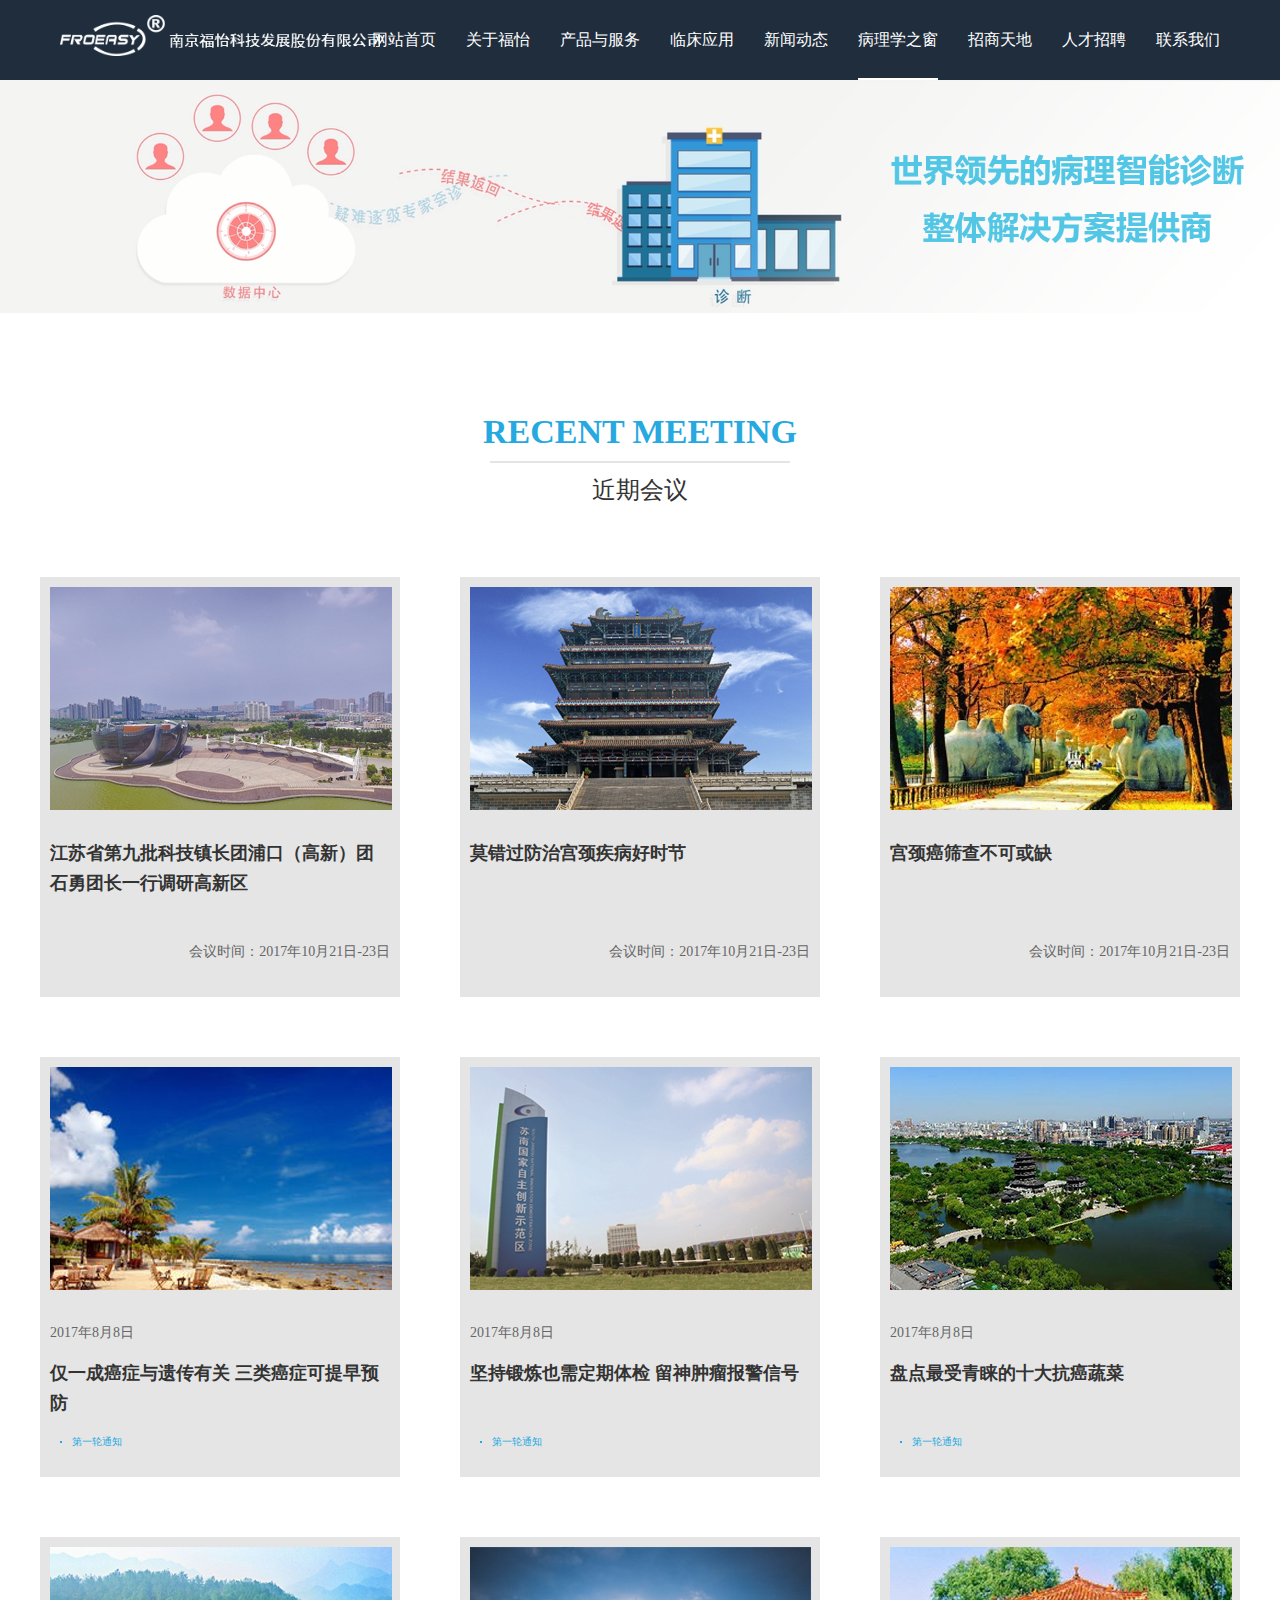
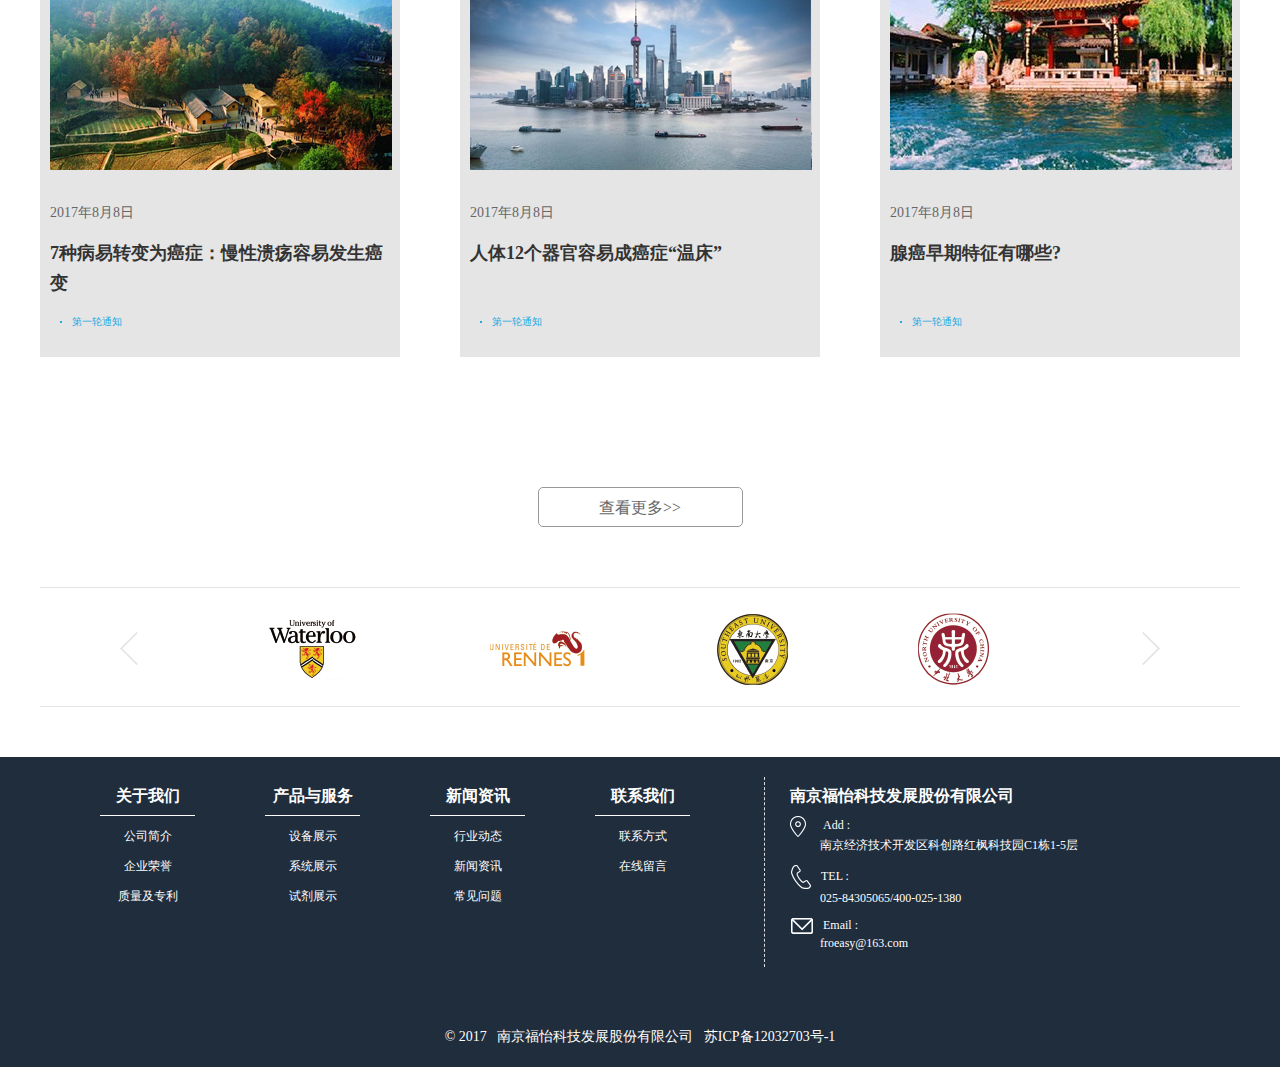
<file: html/study.html>
<!DOCTYPE html>
<html lang="en">
<head>
    <title> 南京福怡科技发展股份有限公司</title>
    <meta charset="utf-8">
    <meta name="viewport" content="width=device-width,initial-scale=1.0,user-scalable=no">
    <meta http-equiv="X-UA-Compatible" content="ie=edge">
    <link rel="icon" href="../favicon.ico">
    <!--核心css-->
    <link rel="stylesheet" href="../static/css/bootstrap.min.css">
    <link rel="stylesheet" href="../static/css/normalize.css">
    <link rel="stylesheet" href="../css/main.css">
    <link rel="stylesheet" href="../css/home.css">
    <link rel="stylesheet" href="../css/product.css">
    <link rel="stylesheet" href="../css/study.css">
</head>
<body>
    <!--导航栏开始-->
    <div class="nav">
        <a class="nav_logo fl" href="../index.html">
            <img  src="../img/logo.png" alt="" title="首页">
        </a>
        <ul class="nav_ul fr">
            <li><a href="../index.html">网站首页</a></li>
            <li id="guanyu">
                <a href="home.html">关于福怡</a>
                <div class="home_down">
                    <div class="home_li"><span><a href="home.html?home_flag=1">公司简介</a></span></div>
                    <div class="home_li"><span><a href="home.html?home_flag=2">公司荣誉</a></span></div>
                </div>
            </li>
            <li id="chanping">
                <a href="product.html">产品与服务</a>
                <div class="product_down">
                    <div class="product_li"><span ><a href="product.html?product_flag=1">设备展示</a></span></div>
                    <div class="product_li"><span ><a href="product.html?product_flag=2">系统展示</a></span></div>
                </div>
            </li>
            <li id="lingchuang">
                <a href="clinical.html">临床应用</a>
                <div class="clinical_down">
                    <div class="clinical_li"><span><a href="clinical.html?clinical_page=1">制片染色</a></span></div>
                    <div class="clinical_li"><span><a href="clinical.html?clinical_page=2">扫描上传</a></span></div>
                    <div class="clinical_li"><span><a href="clinical.html?clinical_page=3">远程病理诊断平台</a></span></div>
                </div>
            </li>
            <li id="xinwen">
                <a href="news.html">新闻动态</a>
                <div class="news_down">
                    <div class="news_li"><span><a href="news.html?news_page=1">新闻资讯</a></span></div>
                    <div class="news_li"><span><a href="news.html?news_page=2">行业动态</a></span></div>
                </div>
            </li>
            <li><a href="javascript:void(0)" class="active">病理学之窗</a></li>
            <li><a href="merchants.html" >招商天地</a></li>
            <li><a href="recruitment.html" >人才招聘</a></li>
            <li id="lianxi">
                <a href="contact.html">联系我们</a>
                <div class="contact_down">
                    <div class="contact_li"><span><a href="contact.html?contact_page=1">联系方式</a></span></div>
                    <div class="contact_li"><span><a href="contact.html?contact_page=2">在线留言</a></span></div>
                </div>
            </li>
        </ul>
    </div>
    <!--导航栏结束-->

    <!--侧边栏开始-->
    <div class="dock">
        <ul class="dock_icons">
            <li class="dock_im">
                <i></i>
                <p id="dock_im_p"><a href="merchants.html">寻求合作</a></p>
            </li>
            <li class="dock_tel">
                <i></i>
                <p id="dock_tel_p">400-025-1380</p>
            </li>
            <li class="dock_wexin">
                <i></i>
                <p id="dock_wexin_p"><img src="../img/weixin.jpg" alt="" width="100" height="100"></p>
            </li>
            <li class="dock_gupiao">
                <i></i>
                <p id="dock_gupiao_p">股票代码<br>870084</p>
            </li>
        </ul>
    </div>
    <!--侧边栏结束-->

    <!--home 展示图开始-->
    <img class="home_center" src="../img/home_center.png" alt="">
    <!--home 展示图结束-->

    <!--中心内容-->
    <div class="study_show w">
        <div class="head_one study_show_head ">
            <h2 class="head_one_h2">RECENT MEETING</h2>
            <span class="head_one_line study_show_line"></span>
            <p class="head_one_p">近期会议</p>
        </div>
        <div class="study_show_all clearfix">
            <!--first-->
            <a href="article.html" target="_blank">
                <div class="study_show_all_first">
                <img src="../img/study_1.png" alt="">
                <p class="study_show_first_title">江苏省第九批科技镇长团浦口（高新）团石勇团长一行调研高新区</p>
                <p class="study_show_first_time">会议时间：2017年10月21日-23日</p>
            </div>
            </a>
            <a href="article.html" target="_blank">
                <div class="study_show_all_first">
                <img src="../img/study_2.png" alt="">
                <p class="study_show_first_title">莫错过防治宫颈疾病好时节</p>
                <p class="study_show_first_time">会议时间：2017年10月21日-23日</p>
            </div>
            </a>
            <a href="article.html" target="_blank">
                <div style="margin-right: 0" class="study_show_all_first">
                <img src="../img/study_3.png" alt="">
                <p class="study_show_first_title">宫颈癌筛查不可或缺</p>
                <p class="study_show_first_time">会议时间：2017年10月21日-23日</p>
            </div>
            </a>
            <!--else_one-->
            <a href="article.html" target="_blank">
                <div class="else_div">
                    <img src="../img/study_4.png" alt="">
                    <p class="study_show_else_time">2017年8月8日</p>
                    <p class="study_show_else_title">仅一成癌症与遗传有关 三类癌症可提早预防</p>
                    <a href="article.html" class="study_show_else_link"><span class="dian"></span>第一轮通知</a>
                </div>
            </a>
            <a href="article.html" target="_blank">
                <div class="else_div">
                    <img src="../img/study_5.png" alt="">
                    <p class="study_show_else_time">2017年8月8日</p>
                    <p class="study_show_else_title">坚持锻炼也需定期体检 留神肿瘤报警信号</p>
                    <a href="article.html" class="study_show_else_link"><span class="dian"></span>第一轮通知</a>
                </div>
            </a>
            <a href="article.html" target="_blank">
                <div style="margin-right: 0" class="else_div">
                    <img src="../img/study_6.png" alt="" >
                    <p class="study_show_else_time">2017年8月8日</p>
                    <p class="study_show_else_title">盘点最受青睐的十大抗癌蔬菜</p>
                    <a href="article.html" class="study_show_else_link"><span class="dian"></span>第一轮通知</a>
                </div>
            </a>
            <!--else_two-->
            <a href="article.html" target="_blank">
                <div class="else_div">
                    <img src="../img/study_7.png" alt="">
                    <p class="study_show_else_time">2017年8月8日</p>
                    <p class="study_show_else_title">7种病易转变为癌症：慢性溃疡容易发生癌变</p>
                    <a href="article.html" class="study_show_else_link"><span class="dian"></span>第一轮通知</a>
                </div>
            </a>
            <a href="article.html" target="_blank">
                <div class="else_div">
                    <img src="../img/study_8.png" alt="">
                    <p class="study_show_else_time">2017年8月8日</p>
                    <p class="study_show_else_title">人体12个器官容易成癌症“温床”</p>
                    <a href="article.html" class="study_show_else_link"><span class="dian"></span>第一轮通知</a>
                </div>
            </a>
            <a href="article.html" target="_blank">
                <div style="margin-right: 0" class="else_div">
                    <img src="../img/study_9.png" alt="" >
                    <p class="study_show_else_time">2017年8月8日</p>
                    <p class="study_show_else_title">腺癌早期特征有哪些?</p>
                    <a href="article.html" class="study_show_else_link"><span class="dian"></span>第一轮通知</a>
                </div>
            </a>
        </div>
        <div class="study_more">
            查看更多&gt;&gt;
        </div>
    </div>

    <!--合作展示开始-->
    <div class="product_btnTop w">
        <div class="home_culture_university">
            <a class="home_left fl" href="javascript:void(0)"><img  src="../img/home_left.png" alt=""></a>
            <a class="home_right fr" href="javascript:void(0)"> <img  src="../img/home_right.png" alt=""></a>
            <ul>
                <li><a href="https://uwaterloo.ca/" target="_blank"><img src="../img/HTL.png" alt="" title="滑铁卢大学
"></a></li>
                <li><a href="https://www.univ-rennes1.fr/" target="_blank"><img src="../img/leien.png" alt="" title="法国雷恩大学"></a></li>
                <li><a href="http://www.seu.edu.cn/" target="_blank"><img src="../img/dongnan.png" alt="" title="东南大学"></a></li>
                <li><a href="http://www.nuc.edu.cn/" target="_blank"><img src="../img/zhongbei.png" alt="" title="中北大学"></a></li>
            </ul>
        </div>
    </div>
    <!--合作展示结束-->

    <!--底部开始-->
    <div class="footer container-fluid">
        <div class="w">
            <div class="footer_top">
                <div class="footer_top_left fl">
                    <div class="footer_top_left_all fl">
                        <h4>关于我们</h4>
                        <ul>
                            <li><a href="home.html?home_flag=1">公司简介</a></li>
                            <li><a href="home.html?home_flag=2">企业荣誉</a></li>
                            <li><a href="home.html?home_flag=2">质量及专利</a></li>
                        </ul>
                    </div>
                    <div class="footer_top_left_all fl">
                        <h4>产品与服务</h4>
                        <ul>
                            <li><a href="product.html?product_flag=1">设备展示</a></li>
                            <li><a href="product.html?product_flag=2">系统展示</a></li>
                            <li><a href="../index.html#display_show">试剂展示</a></li>
                        </ul>
                    </div>
                    <div class="footer_top_left_all fl">
                        <h4>新闻资讯</h4>
                        <ul>
                            <li><a href="news.html?news_page=2">行业动态</a></li>
                            <li><a href="news.html?news_page=1">新闻资讯</a></li>
                            <li><a href="javascript:void(0)">常见问题</a></li>
                        </ul>
                    </div>
                    <div class="footer_top_left_all fl">
                        <h4>联系我们</h4>
                        <ul>
                            <li><a href="contact.html?contact_page=1">联系方式</a></li>
                            <li><a href="contact.html?contact_page=2">在线留言</a></li>
                        </ul>
                    </div>
                </div>
                <div class="footer_top_right fl">
                    <h4>南京福怡科技发展股份有限公司</h4>
                    <p><span><img src="../img/add.png" alt=""></span>&nbsp;&nbsp;Add :<br>&nbsp;&nbsp;&nbsp;&nbsp;&nbsp;&nbsp;&nbsp;&nbsp;&nbsp;&nbsp;南京经济技术开发区科创路红枫科技园C1栋1-5层</p>
                    <p><span><img src="../img/phone.png" alt=""></span>TEL :<br>&nbsp;&nbsp;&nbsp;&nbsp;&nbsp;&nbsp;&nbsp;&nbsp;&nbsp;&nbsp;025-84305065/400-025-1380</p>
                    <p><span><img src="../img/email.png" alt=""></span>Email :<br>&nbsp;&nbsp;&nbsp;&nbsp;&nbsp;&nbsp;&nbsp;&nbsp;&nbsp;&nbsp;froeasy@163.com</p>
                </div>
            </div>
            <div class="footer_btn">
                ©&nbsp;2017&nbsp; &nbsp;南京福怡科技发展股份有限公司&nbsp; &nbsp;<a href="http://www.miibeian.gov.cn" target="_blank">苏ICP备12032703号-1</a>
            </div>
        </div>
    </div>
    <!--底部结束-->

    <!--回到顶部-->
    <div id="BackToTop"><span>回到顶部</span></div>

</body>
<script src="../static/js/jquery-2.1.1.min.js"></script>
<script src="../static/js/bootstrap.min.js"></script>
<script src="../js/main.js"></script>
</html>
</file>
<file: css/main.css>
/*导航开始*/
ul{
    padding: 0;
}
.nav{
    position: fixed;
    top: 0;
    left: 0;
    width: 100%;
    height: 80px;
    z-index: 2;
    background-color: #1F2D3D;
    padding-left: 60px;
    padding-right: 60px;
}
.nav .nav_logo{
    display: block;
}
.nav .nav_logo img{
    width: 25%;
    position: absolute;
    top:15px;
}
.nav .nav_ul{
    position: relative;
}
.nav .nav_ul li{
    float: left;
    height: 80px;
    line-height: 80px;
    padding-left:30px;
}
.nav .nav_ul li a{
    display: block;
    height: 80px;
    line-height: 80px;
    font-size: 16px;
    color: #FFFFFD;
}
.nav .nav_ul li a:hover{
    border-bottom: 2px solid #FFFFFD;
}
.active{
    color: #FFFFFD !important ;
    border-bottom: 2px solid #FFFFFD;
}
/*导航结束*/

/*banner*/
.banner{
    margin-top: 80px;
}

/*下拉菜单 start*/
/*关于福怡*/
.home_down{
    position: absolute;
    padding: 0;
    top: 80px;
    left: 100px;
    width: 120px;
    height: 65px;
    line-height:30px;
    z-index: 2;
    text-align: center;
    display: none;
}
.home_down .home_li{
    background-color:rgba(31, 45, 61,1);
    width: 120px;
    height: 30px;
}
.home_down .home_li:nth-child(2){
    margin-top: 2px;
}
.home_down .home_li span{
    color: white;
}
.home_down .home_li span a{
    display: block;
    height: 30px;
    line-height:30px;
    font-size: 14px;
    color: #FFFFFD;
}
.home_down .home_li span a:hover{
    border:none;
    color: rgb(0, 147, 209);
    background-color:#E3E3E3;
}
/*产品和服务*/
.product_down{
    position: absolute;
    padding: 0;
    top: 80px;
    left: 200px;
    height: 65px;
    line-height:30px;
    z-index: 2;
    text-align: center;
    display: none;
}
.product_down .product_li{
    background-color:rgba(31, 45, 61,1);
    width: 120px;
    height: 30px;
}
.product_down .product_li:nth-child(2){
    margin-top: 2px;
}
.product_down .product_li span{
    color: white;
    cursor: pointer;
}
.product_down .product_li span a{
    display: block;
    height: 30px;
    line-height:30px;
    font-size: 14px;
    color: #FFFFFD;
}
.product_down .product_li span a:hover{
    border:none;
    color: rgb(0, 147, 209);
    background-color:#E3E3E3;
}
/*临床应用*/
.clinical_down{
    position: absolute;
    padding: 0;
    top: 80px;
    left: 300px;
    width: 120px;
    height: 65px;
    line-height:30px;
    z-index: 2;
    text-align: center;
    display: none;
}
.clinical_down .clinical_li{
    background-color:rgba(31, 45, 61,1);
    width: 120px;
    height: 30px;
}
.clinical_down .clinical_li:nth-child(2){
    margin-top: 2px;
}
.clinical_down .clinical_li:nth-child(3){
    margin-top: 2px;
}
.clinical_down .clinical_li span{
    color: white;
    cursor: pointer;
}
.clinical_down .clinical_li span a{
    display: block;
    height: 30px;
    line-height:30px;
    font-size: 14px;
    color: #FFFFFD;
}
.clinical_down .clinical_li span a:hover{
    border:none;
    color: rgb(0, 147, 209);
    background-color:#E3E3E3;
}
/*新闻动态*/
.news_down{
    position: absolute;
    padding: 0;
    top: 80px;
    left: 400px;
    width: 120px;
    height: 65px;
    line-height:30px;
    z-index: 2;
    text-align: center;
    display: none;
}
.news_down .news_li{
    background-color:rgba(31, 45, 61,1);
    width: 120px;
    height: 30px;
}
.news_down .news_li:nth-child(2){
    margin-top: 2px;
}
.news_down .news_li span{
    color: white;
    cursor: pointer;
}
.news_down .news_li span a{
    display: block;
    height: 30px;
    line-height:30px;
    font-size: 14px;
    color: #FFFFFD;
}
.news_down .news_li span a:hover{
    border:none;
    color: rgb(0, 147, 209);
    background-color:#E3E3E3;
}
/*联系我们*/
.contact_down{
    position: absolute;
    padding: 0;
    top: 80px;
    left: 790px;
    width: 120px;
    height: 65px;
    line-height:30px;
    z-index: 2;
    text-align: center;
    display: none;
}
.contact_down .contact_li{
    background-color:rgba(31, 45, 61,1);
    width: 120px;
    height: 30px;
}
.contact_down .contact_li:nth-child(2){
    margin-top: 2px;
}
.contact_down .contact_li span{
    color: white;
    cursor: pointer;
}
.contact_down .contact_li span a{
    display: block;
    height: 30px;
    line-height:30px;
    font-size: 14px;
    color: #FFFFFD;
}
.contact_down .contact_li span a:hover{
    border:none;
    color: rgb(0, 147, 209);
    background-color:#E3E3E3;
}
/*下拉菜单 end */

/*侧边栏开始*/
.dock{
    position: fixed;
    right: 0;
    width: 50px;
    z-index: 200;
    height: 330px;
    margin-top: -142px;
    top: 50%;
    display: none;
}
.dock_icons{
    display: block;
    padding: 34px 0;
    position: absolute;
    list-style: none;
    right: 0;
    top: 32px;
    width: 50px;
    border-radius: 5px;
    background-color:rgba(31, 45, 61,.8);
}
.dock_icons li{
    margin-top: 10px;
}
.dock_icons i{
    display: block;
    position: relative;
    width: 50px;
    height: 50px;
    cursor: pointer;
    transition:all .3s ease-in-out 0s;
    z-index:210;
}
.dock_icons li p{
position: absolute;
right: -250px;
padding: 10px 20px;
color: #FFFFFD;
border-right: none;
border-radius: 10px 0 0 10px;
opacity: 1;
overflow: hidden;
z-index: 201;
text-align: center;
background-color:rgba(31, 45, 61,.7);
}
.dock_im i{
    background: url("../img/icon_feedback.png")no-repeat center;
}
.dock_tel i{
    background: url("../img/icon_tel.png")no-repeat center;
}
.dock_wexin i{
    background: url("../img/icon_weixin.png")no-repeat center;
}
.dock_gupiao i{
    background: url("../img/icon_gupiao .png")no-repeat center;
}
.dock_im p{
    top:44px;
    width: 120px;
    height: 50px;
    line-height:30px;
    cursor: pointer;
}
.dock_im p a{
    color: #FFFFFD;
 }
.dock_tel p{
    top:104px;
    width: 140px;
    height: 50px;
    line-height:30px;
    cursor: pointer;
}
.dock_wexin p{
    top:130px;
    width: 140px;
    height: 120px;
    cursor: pointer;
}
.dock_gupiao p{
    bottom:24px;
    width: 140px;
    height: 50px;
    line-height:18px;
    cursor: pointer;
}
/*侧边栏结束*/

/*关于我们开始*/
.about{
    height: 550px;
    background-color:white;
    /*#52C8E6*/
    margin-top: 80px;
}
.about_head_line{
    width:180px;
}
.about_all{
    height: 300px;
    /*border: 1px solid #000;*/
}
.about_left{
    margin-right: 65px;
}
.about_center{
    width: 104px;
    height: 300px;
    padding-top: 25px;
    padding-bottom: 25px;
    margin-right: 65px;
    position: relative;
    overflow: hidden;
    transition: all 1s linear;
}
.about_center_top{
    position: absolute;
    top: 0;
    left: 0;
    width: 100px;
    height: 25px;
    border: 2px solid #52C8E6;
    transition:all 2s;
}
.about_center_btm{
    position: absolute;
    bottom: 0;
    left: 0;
    width: 100px;
    height: 25px;
    border: 2px solid #52C8E6;
    transition:all 2s;
}
.about_center ul{
    height: 240px;
    overflow: hidden;
    margin-top: 5px;
}
.about_center li{
    float: left;
}
.about_img{
    padding-top: 20px;
}
@keyframes autoLi{
    from{
        transform:translateY(-450px);
    }
    to{
        transform:translateY(100px);
    }
}
/* 定义使用动画的类 */
.autoLi{
    animation:autoLi infinite linear 30s;
}


.about_right{
    width: 415px;
    height: 100%;
    text-align: center;
    color: #676767;
}
.about_right_h4{
    font-size: 20px;
    font-weight: bold;
}
.about_right_p{
    text-align: left;
    font-size: 14px;
    font-weight: 500;
    text-indent: 2em;
}
/*关于我们结束*/

/*设备展示开始*/
.equipment{
    margin-top: 30px;
    margin-bottom: 100px;
}
.equipment_show_all{
    margin-bottom: 100px;
    height: 500px;
}
.equipment_show{
    height: 500px;
    width: 530px;
    padding-top: 38px;
    border: 1px solid #E3E3E3;
    text-align:center;
    position: relative;
    overflow: hidden;
    background-color: #f2f2f2;
}
.equipment_show_btn{
    width: 100%;
    height: 55px;
    line-height: 55px;
    position: absolute;
    left: 0;
    bottom: 0;
    background-color:#666666;
    opacity: .7;
    color: white;
    font-size: 24px;
}
.equipment_show_btn:hover{
    background-color: #0ea0db;
}
.equipment_show_btn a{
    display: block;
    width: 100%;
    height: 100%;
    color: white;
}
.equipment_other{
    width: 200px;
    height: 47px;
    border: 1px solid #9E9E9E;
    border-radius: 5px;
    margin: 0 auto;
    text-align: center;
    line-height: 47px;
}
.equipment_other:hover{
    border: none;
}

.equipment_other a{
    display: block;
    width: 100%;
    height: 100%;
    font-size: 16px;
    color: #666666;
}
.equipment_other a:hover{
    border-radius: 5px;
    color: white;
    background-color: #0ea0db;
}
/*设备展示结束*/

/*我们的优势开始*/
.advantages{
    height: 585px;
    background-color: #52C8E6;
}
.advantages_box{
    width: 170px;
    height: 170px;
    background-color: white;
    color: white;
    border-radius: 50%;
    line-height: 170px;
    text-align: center;
    margin-left: 60px;
    position: relative;
    transition: all 2s;
}
.advantages_box_title{
    line-height: 200px;
    position: absolute;
    left: 60px;
    top:120px;
    font-size: 20px;
    font-weight: bold;
}
.advantages_box_text{
    position: relative;
    left: 0;
    top: 80px;
    font-size: 14px;
    line-height: 25px;
    text-align: left;
}

/*我们的优势结束*/

/*动态开始*/
.dynamic{
    height: 545px;
    margin-bottom: 100px;
}
/*动态左*/
.dynamic_left{
    width: 595px;
    height: 540px;
    /*border: 1px solid black;*/
    margin-right: 100px;
}
/*新闻资讯start*/
.dynamic_left_head{
    position: relative;
}
.dynamic_left_head_h2{
    text-align: left;
}
.dynamic_left_head_line{
    position: absolute;
    top: 30px;
    width:240px;
    height: 1px;
    margin-top: 10px;
}
.dynamic_left_head_p{
    text-align: left;
    padding-top: 10px;
    padding-left: 55px;
}
/*新闻资讯end*/
.dynamic_left_l{
    width: 280px;
    height: 415px;
    /*border: 1px solid gold;*/
    margin-right: 25px;
}
.dynamic_left_r{
    width: 280px;
    height: 415px;
    /*border: 1px solid green;*/
}
.dynamic_left_btn{
    margin-top: 0;
    margin-bottom: 20px;
    font-weight:bold;
    font-size: 18px;
    color: #333333;
}
.dynamic_left_img{
    height: 164px;
    background-color: #25A9E0;
    text-align: center;
    margin-bottom: 20px;
}
.dynamic_left_context{
    padding-left: 20px;
    margin-bottom: 0;
    line-height: 170%;
}
.dynamic_left_context li{
    list-style: circle;
}
.dynamic_left_context li a{
    color: #808080;
    font-size: 14px;
}
.dynamic_left_context li a:hover{
    color: #25A9E0;
}
/*动态右*/
.dynamic_right{
    width: 470px;
    height: 540px;
    /*border: 1px solid red;*/
}
/*诊断平台start*/
.dynamic_right_pingtai{
    text-align: center;
    margin-bottom: 32px;
}
.dynamic_right_text{
    text-indent:2em;
    color: #676767;
    padding: 0 55px;
    font-size: 14px;
}
/*诊断平台end*/
/*动态结束*/


/*试剂展示开始*/
.reagent{
    height: 633px;
    /*border: 1px solid #000;*/
    margin-bottom: 70px;
}
.reagent_head_line{
    width:330px;
}
.reagent_nav{
    width: 100%;
    height: 50px;
    border-top: 1px solid transparent;
    border-bottom: 1px solid transparent;
    padding-left: 200px;
    margin-bottom: 65px;
    box-sizing:border-box;
    background-clip:padding-box,border-box;
    background-origin:padding-box,border-box;
    background-image:linear-gradient(90deg,#fff,#fff),linear-gradient(90deg,#fff,#abb1ba,#fff);
}
.reagent_nav_div{
    width: 160px;
    height: 50px;
    line-height: 50px;
    text-align: center;
    font-size: 16px;
    border-left:1px solid #E4E4E4 ;
    cursor:pointer;
}
.reagent_nav_div:hover{
    background-color:#34AAE2 ;
    color: white;
}
.reagent_show{
    width: 100%;
    height: 375px;
    /*border: 1px solid #000;*/
    margin-bottom: 50px;
}
.reagent_show_all{
    width: 235px;
    height: 100%;
    border: 1px solid #E4E4E4;
    margin-left: 3px;
    text-align: center;
    padding-top: 40px;
    position: relative;
}
.reagent_show_all img{
    width: 182px;
    height: 234px;
}
.reagent_btn{
    width: 100%;
    height: 50px;
    line-height: 50px;
    border-top: 1px solid #E4E4E4;
    position: absolute;
    left: 0;
    bottom: 0;
    font-size: 16px;
}
.reagent_btn:hover{
    color: white;
    background-color: #0ea0db;
}

/*遮罩层start*/
.reagent_cover{
    width: 100%;
    height: 100%;
    position: absolute;
    top: 0;
    left: 0;
    background-color: rgba(127,127,127,.8);
    text-align: center;
    display: none;
    color: white;
    padding: 0 10px;
}
.reagent_cover_h3{

    font-size: 16px;
}
.reagent_cover_p{
    text-align: left;
    padding-top: 80px;
    font-size: 14px;
    text-indent:2em;
    font-weight: 400;
}
/*遮罩层end*/
/*试剂展示结束*/

/*底部开始*/
.footer{
    background-color: rgb(31, 45, 61);
    height: 310px;
    padding-top: 20px;
}
.footer_top{
    height: 190px;
    /*border: 1px solid #000;*/
    margin-bottom: 45px;
}
.footer_top_left{
    width: 725px;
    height: 100%;
    /*border: 1px solid red;*/
    border-right: 1px dashed #DBDEDD;
    padding-left: 60px;
}
.footer_top_left_all{
    width: 95px;
    margin-right: 70px;
}
.footer_top_left_all h4{
    display: block;
    width: 95px;
    text-align: center;
    border-bottom: 1px solid white;
    padding-bottom: 10px;
    color: white;
    font-size: 16px;
}
.footer_top_left_all li{
    margin-bottom: 10px;
    text-align: center;
}
.footer_top_left_all li a{
    color: white;
    font-size: 12px;
}
.footer_top_left_all li a:hover{
    color: #67C3EA;
}

.footer_top_right{
    width: 320px;
    height: 100%;
    /*border: 1px solid #000;*/
    padding-left: 25px;
    color: white;
}
.footer_top_right span{
    margin-right: 10px;
}
.footer_top_right h4{
    font-size: 16px;
}
.footer_top_right p{
    font-size: 12px;
    font-weight: 500;
    width: 500px;
}
.footer_btn{
    height: 50px;
    text-align: center;
    color: white;
    line-height: 50px;
}
.footer_btn a{
    color: white;
}
.footer_btn a:hover{
    text-decoration: underline;
}
/*底部结束*/

/*回到顶部*/
#BackToTop {
    float: left;
    display: none;
    z-index: 1;
    color: #eee;
    padding: 3px;
    position:fixed;
    bottom:30px;
    right:0;
    background-color: rgba(31, 45, 61,.8);
}
#BackToTop span
{
    border: 1px dashed #c4d1cb;
    display: block;
    padding: 4px 15px;
    cursor: pointer;
    background-color: rgba(31, 45, 61,.5);
}
</file>
<file: css/home.css>
/*中心图开始*/
.home_center{
    margin-top: 80px;
    width: 100% ;
    margin-bottom:80px;
}
/*中心图结束*/

/*公司内容开始*/
.home_content{
    height:100%;
    /*border: 1px solid red;*/
    margin-bottom: 70px;
}
.home_content .home_content_tab{
    width: 1200px;
    overflow: hidden;
    padding-left: 350px;
}
.home_content .home_content_tab div{
    display:block;
    float: left;
    width: 230px;
    height: 50px;
    line-height: 50px;
    margin-right: 40px;
    font-size: 18px;
    text-decoration:none;
    color:#3A3A37;
    text-align: center;
    cursor:pointer
}
.hometive{
    background:#25A9E0;
    color:#FCFFFC !important;
    border-radius: 5px;
    text-decoration:none;
}

/*公司简介*/
.home_content_textOne{
    /*display: none;*/
}
.home_content_textTwo{
    display: none;
}
.about_left{
    margin-right: 50px;
}
.about_left img{
    width: 395px;
}
.about_right_p{
    line-height: 19px;
    color: #393939;
    font-size: 16px;
    width: 760px;
}


/*公司荣誉*/

/*企业荣誉*/
.honor_head_line{
    width: 350px;
}
.honor_head{
    margin-bottom: 70px;
}

/*企业荣誉图片*/
.honor_all{
    height: 520px;
    /*border: 1px solid #000;*/
    margin-bottom: 70px;
}
.honor_all_top{
    width: 100%;
    height: 220px;
    margin-bottom:80px;
}
.honor_all_top div{
    width: 330px;
    height: 220px;
    border: 1px solid #15B6FF;
    border-radius: 5px;
    box-sizing:border-box;
    float: left;
    margin-right: 105px;
}
.honor_all_top div img{
    width: 100%;
    height: 100%;
}

.honor_all_btn{
    width: 100%;
    height: 220px;
}
.honor_all_btn div{
    width: 330px;
    height: 220px;
    border: 1px solid #15B6FF;
    border-radius: 5px;
    float: left;
    margin-right: 105px;
}
.honor_all_btn div img{
    width: 100%;
    height: 100%;
}

/*企业成就*/
.achievement_head_line{
    width: 470px;
}
.achievement_all{
    height: 250px;
    margin-bottom: 70px;
}
.achievement_all div{
    width: 180px;
    height: 250px;
    border: 1px solid #15B6FF;
    border-radius: 5px;
    float: left;
    margin-right: 75px;
}
.achievement_all div img{
    width: 100%;
    height: 100%;
}


/*公司内容结束*/

/*企业历程开始*/
.home_process{
    height: 500px;
    background-image: url("../img/starting_point .png");
    margin-bottom: 70px;
    padding-top: 1px;
    padding-left: 35px;
    padding-right: 35px;
}
.home_process_head{
    margin-top: 29px;
}
.home_process_line{
    width: 330px;
}
.home_process_text{
    font-size: 14px;
    text-align: center;
    color: #ECF9FD;
}
/*企业历程结束*/

/*企业文化开始*/
.home_culture{
    height: 645px;
}
.home_culture_head{
    margin-top: 0;
    margin-bottom: 70px;
}
.home_culture_head_h2{
    margin-top: 0;
}
.home_culture_head_line{
    width: 370px;
}

.home_culture_center{
    height: 300px;
    margin-bottom: 60px;
}
.home_culture_center div{
    width: 360px;
    height: 300px;
    float: left;
    box-sizing: border-box;
    border: 1px solid #15B7FD;
    margin-right: 58px;
    border-radius: 5px;
    position: relative;
}
.home_culture_center .home_culture_center_btn{
    position: absolute;
    bottom: 0;
    width: 360px;
    height: 60px;
    line-height: 60px;
    border: none;
    background-color: rgba(105, 103, 103, 0.7);
    color: white;
    font-size: 18px;
    text-align: center;
}
.home_culture_center .home_culture_center_btn:hover{
    background-color:#25A9E0 ;
}

.home_culture_university{
    width: 100%;
    height: 120px;
    border-top: 1px solid  #E4E4E4;
    border-bottom:1px solid #E4E4E4 ;

}
.home_culture_university ul{
    width: 1200px;
    height: 120px;
    margin: 0 auto;
    text-align: center;
    padding: 0 160px;
}
.home_culture_university ul li{
    float: left;
    height: 120px;
    line-height: 120px;
    padding: 0 65px;
}
.home_left{
    display: block;
    margin-left: 80px;
    height: 120px;
    line-height: 120px;
}
.home_right{
    display: block;
    margin-right: 80px;
    height: 120px;
    line-height: 120px;
}
/*企业文化结束*/
</file>
<file: css/product.css>
/*设备展示&系统展示     开始*/
.product_show{
    height:100%;
    margin-bottom: 70px;
}
/*切换按钮*/
.product_show_tab{
    width: 1200px;
    overflow: hidden;
    padding-left: 350px;
}
.product_show_tab div{
    float: left;
    width: 230px;
    height: 50px;
    line-height: 50px;
    margin-right: 40px;
    font-size: 18px;
    text-decoration:none;
    color:#3A3A37;
    text-align: center;
    cursor:pointer
}
/*end*/

/*设备展示    product_show_textOne  start*/

/*头部*/
.product_show_textOne{
    height: 100%;
    /*display: block;*/
}
.product_show_textOne_head{
    margin-bottom: 70px;
}
.product_show_textOne_line{
    width: 500px;
}

/*头部*/
.product_show_textOne_heads{
    margin-bottom: 70px;
}
.product_show_textOne_lines{
    width: 600px;
}

/*设备展示*/
.product_show_textOne_slide{
    height: 100%;
}
/*展示一*/
.slide_one{
    height: 590px;
    margin-bottom: 100px;
}
.slide_one .slide_one_center{
    width: 100%;
    height: 375px;
    background-image: url("../img/product_bg.png");
    position: relative;
}
.slide_one_center_text{
    width: 450px;
    height: 100%;
    position: absolute;
    top: 41px;
    left: 100px;
    color: #F7FCFD;
}
.slide_one_center_text_one{
    font-size: 30px;
    font-weight: bold;
}
.slide_one_center_text_two{
    font-size: 18px;
    line-height: 45px;
}
.slide_one_center_text_three{
    font-size: 14px;
    color: #A4DFF0;
    margin-bottom: 30px;
    line-height: 25px;
}
.slide_one_center img{
    position: absolute;
    top: 34px;
    right: 124px;
}
/*展示二*/
.slide_two{
    height: 225px;
    margin-bottom: 100px;
}
.slide_two img{
    margin-right: 126px;
}

/*展示三*/
.slide_three{
    text-align: center;
}


/*系统展示*/
.product_show_textTwo{
    height: 100%;
    display: none;
}
.product_show_textTwo_head{
    margin-bottom: 70px;
}
.product_show_textTwo_slide{
    height: 100%;
    text-align: center;
}
.product_show_textTwo_slide img{
    margin-bottom: 70px;

}
/*流程*/



/*设备展示&系统展示     结束*/

/*合作展示开始*/
.product_btnTop{
    height: 100%;
    margin-bottom: 50px;
}
/*合作展示结束*/
</file>
<file: css/article.css>
/*中心内容*/
/*头*/
.article_show_head{
    margin-top: 0;
    margin-bottom: 70px;
}
.article_show_line{
    width: 300px;
}
/*主体*/
.article_showAll{
    height: 100%;
}
.article_showAll_title{
    text-align: center;
}
.article_showAll_title .article_showAll_title_1{
    font-size: 24px;
    color: #333333;
    margin-bottom: 25px;
}
.article_showAll_title .article_showAll_title_2{
    font-size: 12px;
    color: #999999;
    margin-bottom: 25px;
    letter-spacing: 1px;
}
.article_showAll_consent{
    padding-top: 25px;
    height: 100%;
    margin: 0 auto;
    border-bottom: 1px solid #E0E0E0;
    padding-bottom: 70px;
}
.article_showAll_consent p{
    text-indent: 2em;
    font-size: 16px;
    color: #666666;
}
.article_showAll_consent_1{
    margin-bottom: 30px;
}
.article_showAll_icn{
    height: 60px;
    margin-bottom: 70px;
}
.article_showAll_icn ul{
    margin-top: 30px;
}
.article_showAll_icn li{
    float: left;
    margin-right: 10px;
}
</file>
<file: css/clinical.css>
/*切换按钮*/
.clinical_tab{
    height: 50px;
    position: relative;
    padding-left: 250px;
}
.clinical_tab div{
    float: left;
    width: 230px;
    height: 50px;
    line-height: 50px;
    margin-right: 40px;
    font-size: 18px;
    color:#3A3A37;
    text-align: center;
    cursor:pointer;
}

.upload{
    display: none;
}
.remote{
    display: none;
}
/*制片染色 start*/
/*头*/
.dyeing_head{
    margin-bottom: 70px;
}
.dyeing_head_line{
    width: 430px;
}
/*主体*/
.dyeing_center{
    height: 100%;
}
/*主体上*/
.dyeing_center_top{
    height: 320px;
    background-color: #52C8E6;
    padding-top: 45px;
    padding-left: 80px;
    padding-right: 80px;
    margin-bottom: 70px;
}
.dyeing_center_top div{
    float: left;
    width: 144px;
    height: 144px;
    line-height: 114px;
    margin-right: 80px;
}
.dyeing_center_top .dyeing_center_top1{
    border-radius: 50%;
    background-color: white;
}
.dyeing_center_top p{
    font-size: 18px;
    text-align: center;
    height: 25px;
    line-height: 70px;
    color: white;
}
/*主体中*/
.dyeing_center_middle{
    height: 100%;
    margin-bottom: 70px;
}
.dyeing_center_middle p{
    text-indent: 2em;
    font-size: 18px;
    line-height:30px;
    color: #666666;
}
/*主体下*/
.dyeing_center_btn{
    height: 166px;
    margin-bottom: 70px;
}
.dyeing_center_btn img{
 margin-right: 60px;
}
/*制片染色 end*/

/*扫描上传 start*/
/*头*/
.upload_head_line{
    width: 340px;
}
/*主体*/
.upload_center{
    height: 100%;
}
/*主体上*/
.upload_center_top{
    height: 320px;
    background-color: #52C8E6;
    padding-top: 45px;
    padding-left: 50px;
    padding-right: 50px;
    margin-bottom: 70px;
}
.upload_center_top div{
    text-align: center;
    float: left;
    width: 144px;
    height: 144px;
    line-height: 144px;
    margin-right: 15px;
}
.upload_center_top .upload_center_top1{
    border-radius: 50%;
    background-color: white;
}
.upload_center_top p{
    font-size: 18px;
    text-align: center;
    height: 25px;
    line-height: 100px;
    color: white;
}
/*主体下*/
.upload_center_btn{
    height: 100%;
    margin-bottom: 70px;
}
.dyeing_center_btn img{
    margin-right: 60px;
}
/*扫描上传 end*/

/*远程病理诊断平台 start*/
/*头*/
.remote_head_line{
    width: 400px;
}
/*主体上*/
.remote_center_top p{
    font-size: 18px;
    text-align: center;
    height: 25px;
    line-height: 100px;
    color: white;
}
/*主体下*/
.remote_center_btn{
    height: 360px;
    margin-bottom: 70px;
}
/*远程病理诊断平台  end*/
</file>
<file: css/contact.css>
/*切换按钮*/
.contact_show_tab{
    margin-bottom: 70px;
}

/*联系方式 开始*/
.contact_show_one{
    height: 100%;
}
/*头*/
.contact_show_one_line{
    width: 430px;
}
.contact_show_one_text{
    height: 300px;
    padding-top: 90px;
    letter-spacing:3px;
    font-weight:400;
    color: white;
    margin-bottom: 100px;
    text-align: center;
    font-size: 24px;
    line-height: 20px;
    background-color: #52C8E6;
}
.contact_show_one_map{
    margin-bottom: 70px;
    position: relative;
}
.small_map{
    position: absolute;
    top: 120px;
    right: 445px;
}
@keyframes autoMap{
    from{  }
    to{
        transform: rotateY(360deg);
    }
}
/* 定义使用动画的类 */
.autoMap{
    animation:autoMap infinite linear 2s;
}

/*联系方式 结束*/

/*在线留言 开始*/
.contact_show_two{
    height: 100%;
    display: none;
}
/*头*/
.contact_show_head{
    margin-bottom: 70px;
}
.contact_show_two_line{
    width: 300px;
}
.contact_show_title{
    font-size: 18px;
    text-align: center;
    color: #333333;
    margin-bottom: 30px;
}
/*表单*/
.contact_show_form{
    height: 100%;
    background-color:#52C8E6 ;
    margin-bottom: 70px;
    padding-left: 300px;
    padding-top: 35px;
    position: relative;
}
.contact_show_form span{
    color: #ff0000;
    font-size: 12px;
    margin-left: 20px;
}
label{
    width: 100px;
    line-height:33px;
    font-size: 16px;
    color: white;
    font-weight: 400;

}
.label_one{
    letter-spacing: 17px;
}
.label_two{
    letter-spacing: 6px;
}
.label_three{
    letter-spacing: 1px;
}
input{
    width:325px;
    height: 33px;
    border:1px solid #E4E4E4;
    margin-bottom: 30px;
    box-sizing: border-box;
    outline: none;
}
.contact_show_form .input_lone{
    width:485px;
    height: 33px;
    border:1px solid #E4E4E4;
    margin-bottom: 30px;
    box-sizing: border-box;
    outline: none;
}
textarea{
    width: 485px;
    height: 104px;
    border:1px solid #E4E4E4;
    box-sizing: border-box;
    outline: none;
    margin-bottom: 20px;
}
br{
    clear: left;
}
.note{
    position: absolute;
    bottom: 119px;
    left: 370px;
    color: white;
}
.submit{
    width: 92px;
    height: 33px;
    margin-left: 150px;
    background-color: #F59416;
    color: white;
    font-size: 16px;
    margin-top: 40px;
    border: none;

}
.reset{
    margin-left:150px;
    width: 92px;
    height: 33px;
    background-color: #E6E6E6;
    color: #666666;
    font-size: 16px;
}
/*在线留言 结束*/
</file>
<file: css/merchants.css>
/*招商内容 start*/
.merchants_show{
    height: 100%;
}
/*头*/
.merchants_show_head{
    margin-top: 0;
    margin-bottom: 70px;
}
.merchants_show_line{
    width: 500px;
}
/*主体*/
.merchants_showAll{
    height: 100%;
    padding-left: 505px;
    position: relative;
}
.merchants_showAll_map{
    position: absolute;
    top: 0;
    left:0;
}
.merchants_showAll_p{
    font-size: 18px;
    color: #666666;
    text-indent: 2em;
    line-height: 30px;
    margin-bottom: 50px;
}
.merchants_showAll_btn{
    text-align: right;
    color: #f59416;
    font-size: 18px;
    margin-bottom: 70px;
}
/*招商内容 end*/
</file>
<file: css/news.css>
/*新闻主体开始*/
.new_content{
    height: 100%;
    margin-top: 10px;
    margin-bottom: 10px;
}
/*tab栏切换*/
.new_content_tab{
    width: 1200px;
    overflow: hidden;
    padding-left: 350px;
}
.new_content_tab div{
    float: left;
    width: 230px;
    height: 50px;
    line-height: 50px;
    margin-right: 40px;
    font-size: 18px;
    text-decoration:none;
    color:#3A3A37;
    text-align: center;
    cursor:pointer
}

/*行业动态 start*/
.new_content_one{
    display: none;
}
/*头部*/
.new_content_one_line{
    width: 360px;
}
/*行业热点*/
.new_content_one_hotSpots{
    height: 100%;
    margin-bottom: 70px
}
.new_content_one_hotSpots h3{
    font-size: 24px;
    color: #E60012;
    margin-top: 0;
    margin-bottom: 40px;
}

.new_content_one_hotSpots_show{
    height: 400px;
}
.new_content_one_hotSpots_show>div{
    width: 360px;
    height: 100%;
    background-color:#E4E4E4;
    float: left;
    margin-right: 60px;
    padding-top: 10px;
    text-align: center;
}
.new_content_one_hotSpots_show>div p{
    margin-top:25px;
    height: 80px;
    text-align: left;
    line-height: 30px;
    padding-left: 10px;
    padding-right: 10px;
    font-size: 16px;
}
.new_content_one_hotSpots_show>div:hover{
    background-color: #52C8E6;
    color: white;
}
.new_content_one_hotSpots_show div .show_span1{
    font-size: 16px;
}
.new_content_one_hotSpots_show div .show_span2{
    font-size: 18px;
}

/*最新资讯*/
/*行业热点*/
.new_content_one_newest{
    height: 100%;
    /*margin-bottom: 70px*/
}
.new_content_one_newest h3{
    color:#51CAE4;
}

.new_content_one_newest_show{
    margin-bottom: 60px;
}
.new_content_one_hotSpots_show{
    height: 400px;
}
.new_content_one_hotSpots_show>div{
    width: 360px;
    height: 100%;
    background-color:#E4E4E4;
    float: left;
    margin-right: 60px;
    padding-top: 10px;
    text-align: center;
}
.new_content_one_hotSpots_show>div p{
    margin-top:25px;
    height: 80px;
    text-align: left;
    line-height: 30px;
    padding-left: 10px;
    padding-right: 10px;
    font-size: 16px;
}
.new_content_one_hotSpots_show>div:hover{
    background-color: #52C8E6;
    color: white;
}
.new_content_one_hotSpots_show div .show_span1{
    font-size: 16px;
}
.new_content_one_hotSpots_show div .show_span2{
    font-size: 18px;
}
/*行业动态end*/

/*新闻资讯 start*/
/*头部*/
.new_content_two_line{
    width: 370px;
}
/*新闻资讯end*/

/*新闻主体结束*/
</file>
<file: css/recruitment.css>
/*标题*/
.recruitment_head{
    margin-top: 0;
    margin-bottom: 70px;
}
.recruitment_head_line{
    width: 560px;
}
/*企业联系人*/
.recruitment_contact{
    height: 80px;
    line-height: 80px;
    text-align: center;
    font-size: 18px;
    color: white;
    background-color: #52C8E6;
    margin-bottom: 95px;
}


/*招聘信息start*/
.recruitment_show{
    height: 100%;
    padding-top: 25px;
    padding-left: 15px;
    padding-right: 15px;
    background-color: rgba(228, 228, 228, .4);
}
.recruitment_show_tab ul{
    display:table;
    margin:0 auto;
    position: relative;
}
.recruitment_show_tab li{
    display:table-cell;
    height: 30px;
    line-height: 30px;
    float: left;
    font-size: 18px;
    margin-right: 30px;
    color: #333333;
    padding: 0 30px;
    cursor: pointer;
}
.recruitment_show_tab li:hover{
    background-color: #6ecde4;
    color: white;
    border-radius: 5px;
}
.recruitment_active{
    border-radius: 2px;
    background-color: #6ecde4;
    color: white !important;
}

/*招聘详情*/
.quality_control{
    display: none;
}
.information_technology{
    display: none;
}
.transport_management{
    display: none;
}
.pathology{
    display: none;
}
.finance{
    display: none;
}
.human_resources{
    display: none;
}
.business{
    display: none;
}
[class^="recruitment_showAll_"]{
    padding-top: 40px;
    padding-bottom: 40px;
    border-bottom: 1px solid #e4e4e4;
}
[class^="quality_control_"]{
    padding-top: 40px;
    padding-bottom: 40px;
    border-bottom: 1px solid #e4e4e4;
}
[class^="information_technology_"]{
    padding-top: 40px;
    padding-bottom: 40px;
    border-bottom: 1px solid #e4e4e4;
}
[class^="transport_management_"]{
    padding-top: 40px;
    padding-bottom: 40px;
    border-bottom: 1px solid #e4e4e4;
}
[class^="pathology_"]{
    padding-top: 40px;
    padding-bottom: 40px;
    border-bottom: 1px solid #e4e4e4;
}
[class^="finance_"]{
    padding-top: 40px;
    padding-bottom: 40px;
    border-bottom: 1px solid #e4e4e4;
}
[class^="human_resources_"]{
    padding-top: 40px;
    padding-bottom: 40px;
    border-bottom: 1px solid #e4e4e4;
}
[class^="business_"]{
    padding-top: 40px;
    padding-bottom: 40px;
    border-bottom: 1px solid #e4e4e4;
}
.recruitment_p1{
    color: #666666;
    font-size: 16px;
    margin-bottom: 45px;
    letter-spacing: 2px;
}
.recruitment_p2{
    color: #333333;
    font-size: 18px;
    font-weight: bold;
    margin-bottom: 23px;
}
.recruitment_p3{
    color: #666666;
    font-size: 16px;
    font-weight: bold;
    margin-bottom: 23px;
}
.recruitment_p4{
    color: #666666;
    font-size: 14px;
    line-height: 30px;
}
/*招聘信息end*/

.recruitment_btnTop{
    margin-top: 70px;
}
</file>
<file: css/study.css>
/*中心内容 开始*/
.study_show{
    height: 100%;
    margin-bottom: 60px;
}
/*头部*/
.study_show_head{
    margin-top: 0;
    margin-bottom: 70px;
}
.study_show_line{
    width: 300px;
}
.study_show_all{
    height:100%;
    margin-bottom: 70px;
}
.study_show_all div{
    height: 420px;
    width: 360px;
    float: left;
    margin-right: 60px;
    background-color: rgba(204, 204, 204, 0.5);
    padding: 10px;
    margin-bottom: 60px;
    line-height: 30px;
}
.study_show_all div:hover{
    background-color: #52C8E6;
}
.study_show_all div p:hover{
    color: white;
}
.study_show_all div a:hover{
    color: white;
}
.study_show_all div a span:hover{
    background-color: white;
}

/*first*/
.study_show_all_first{
    position: relative;
}
.study_show_all .study_show_all_first .study_show_first_title{
    font-size: 18px;
    font-weight: bold;
    color: #333333;
    margin-top: 28px;
    margin-bottom: 45px;
}
.study_show_all .study_show_all_first .study_show_first_time{
    position: absolute;
    bottom: 20px;
    right: 10px;
    font-size: 14px;
    color: #666666;
    text-align: right;
}
.study_show_all_first:hover{
    background-color: #52C8E6;
}
/*else*/
.else_div{
    position: relative;
}
.study_show_else_time{
    font-size: 14px;
    color: #666666;
    margin-top: 28px;
}
.study_show_else_title{
    font-size: 18px;
    font-weight: bold;
    color: #333333;
}
.dian{
    position: absolute;
    bottom:14px;
    left:0;
    display: block;
    width: 2px;
    height:2px;
    background-color: #25A9E0;
}
.study_show_else_link{
    position: absolute;
    bottom:20px;
    left:20px;
    font-size: 10px;
    color: #25A9E1;
    padding-left:12px;
}
.study_more{
    width: 205px;
    height: 40px;
    line-height: 40px;
    font-size: 16px;
    color: #676767;
    border: 1px solid #999999;
    border-radius: 5px;
    margin: 0 auto;
    text-align: center;
}
.study_more:hover{
    background-color:#25A9E1;
    color: white;
    border: none;
}
/*中心内容 结束*/
</file>
